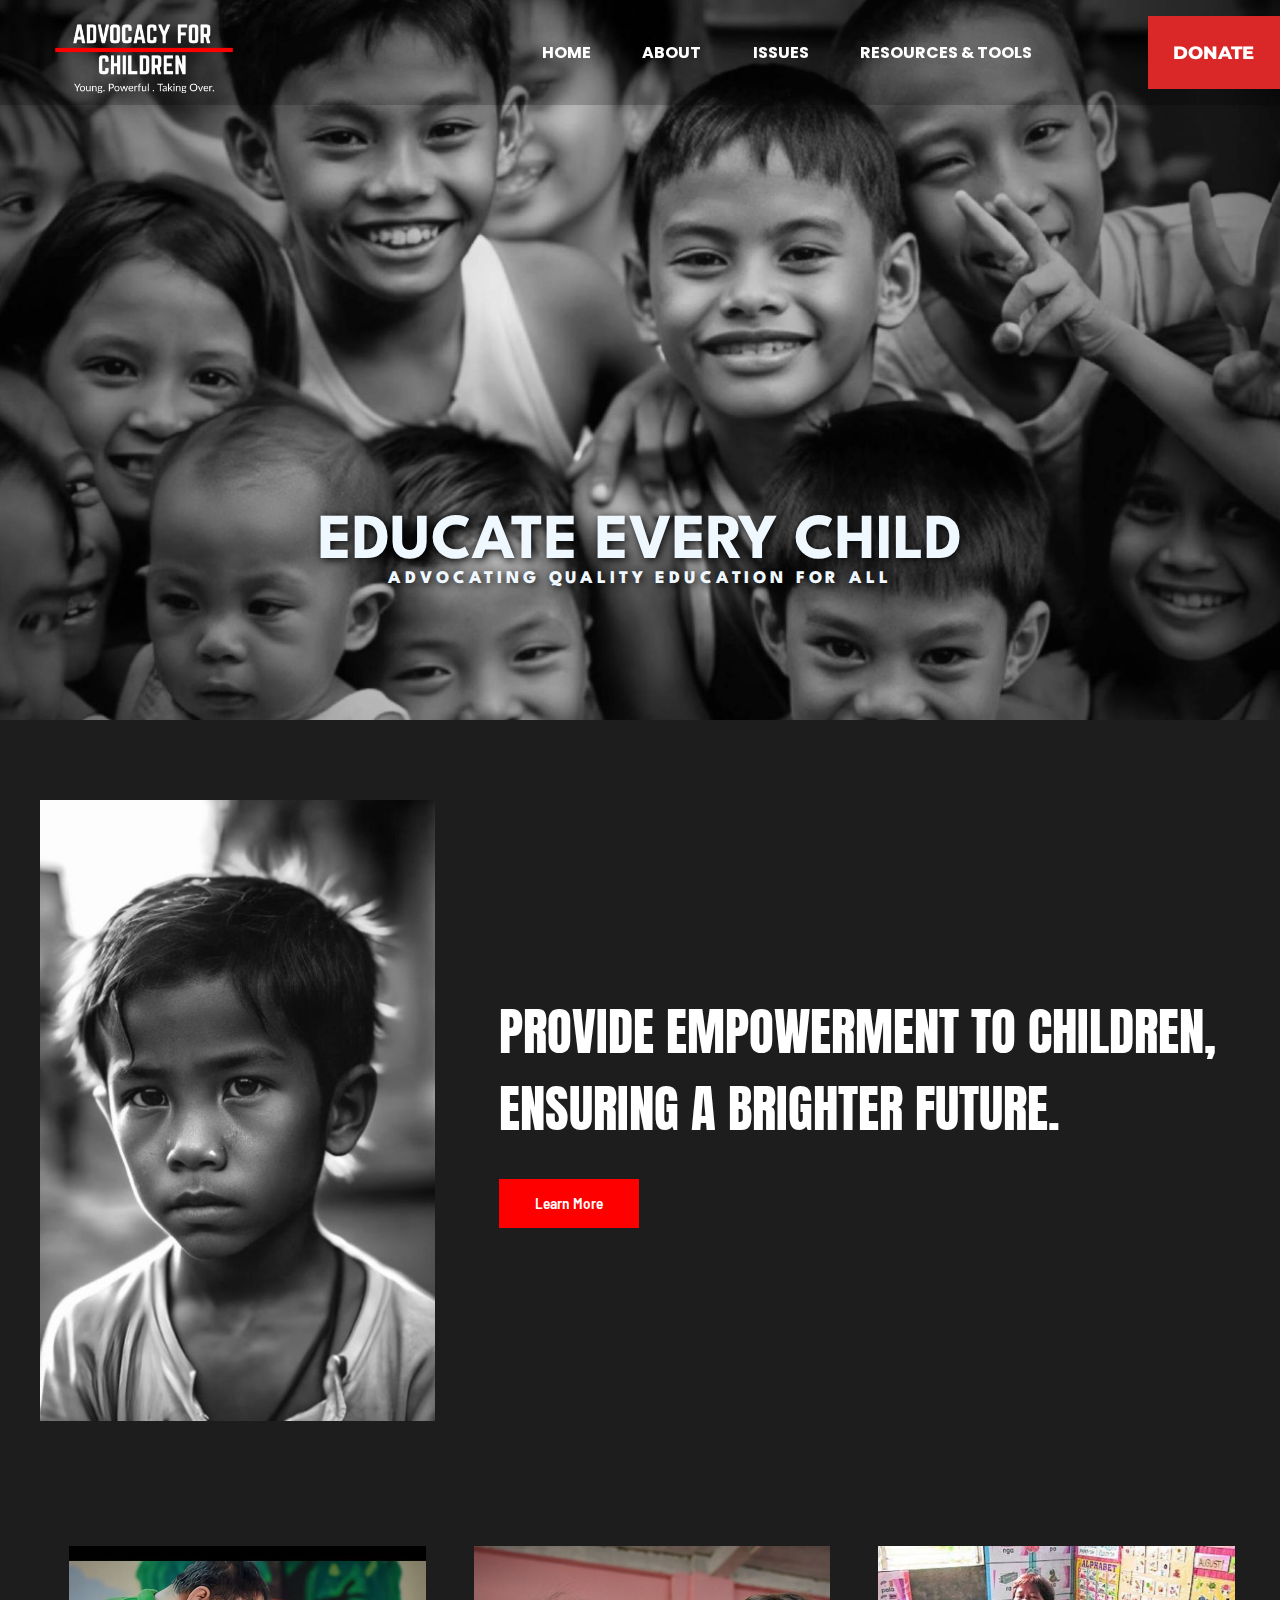
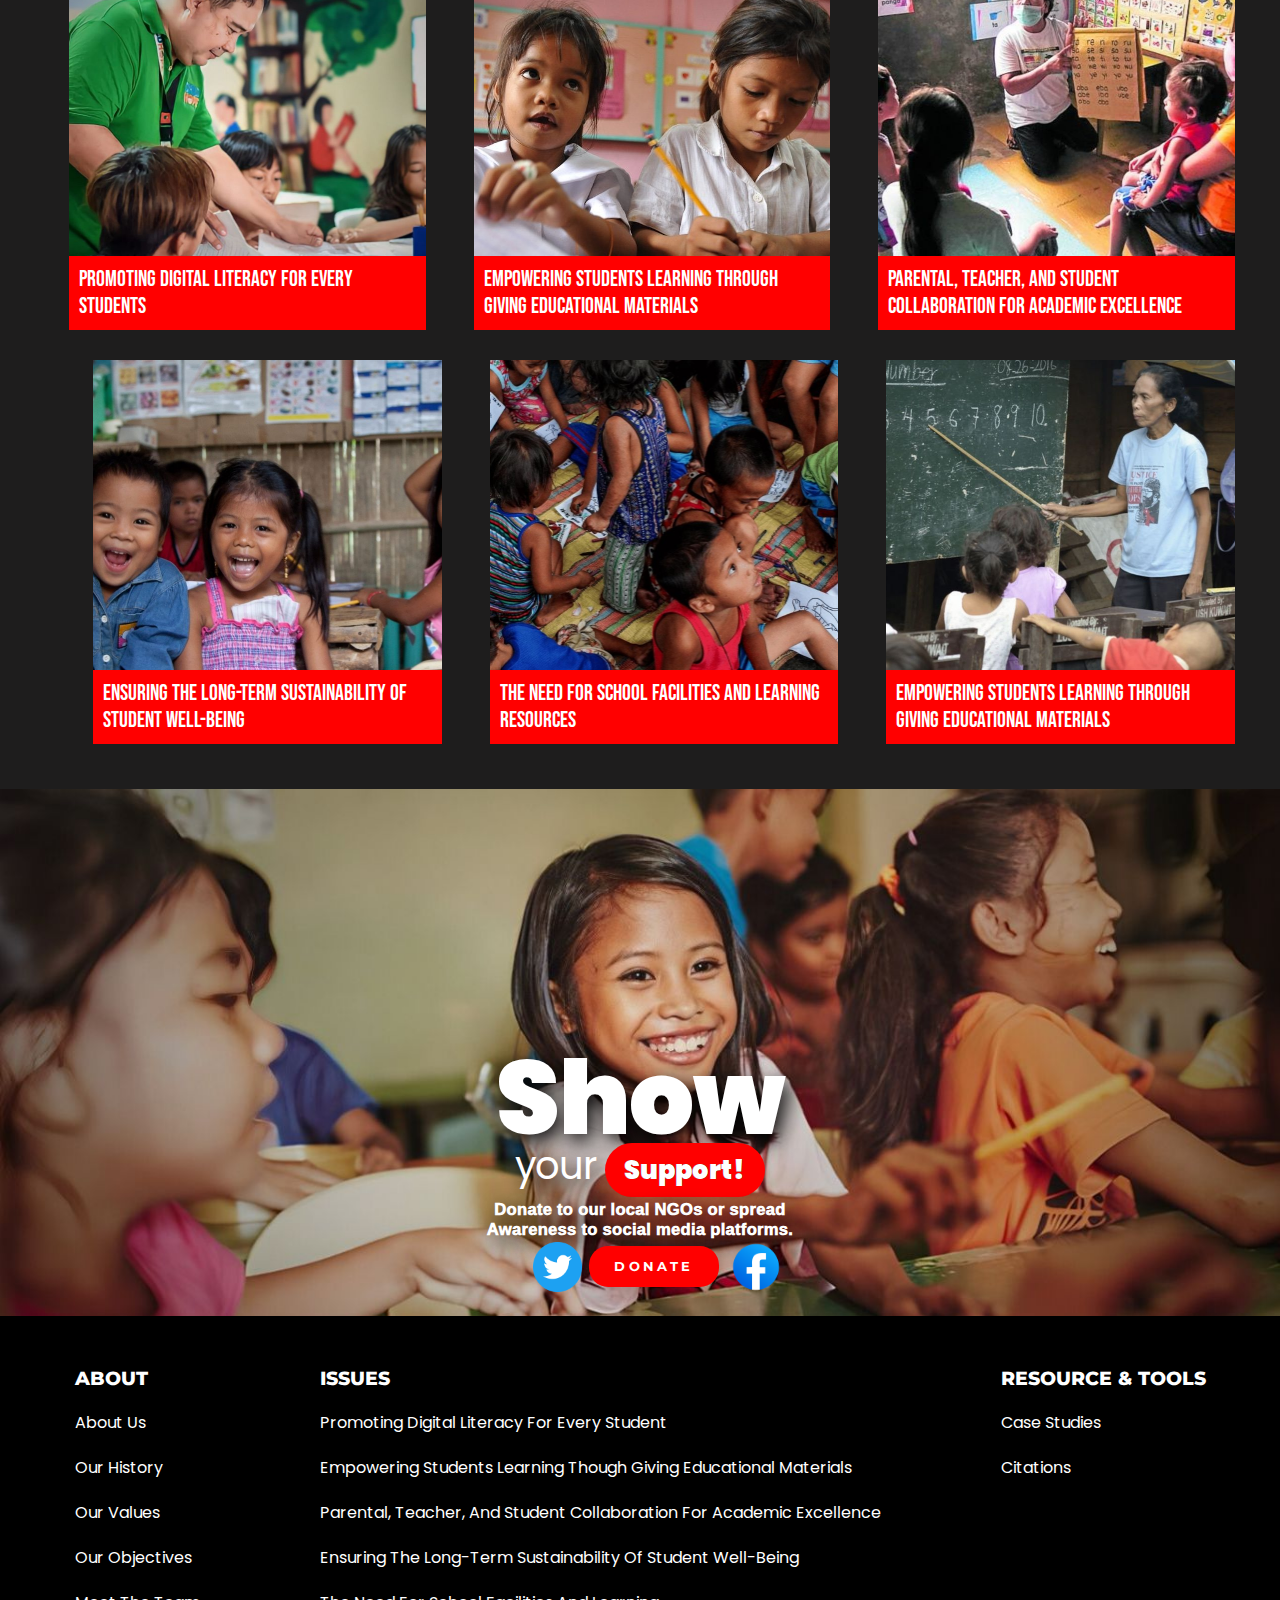
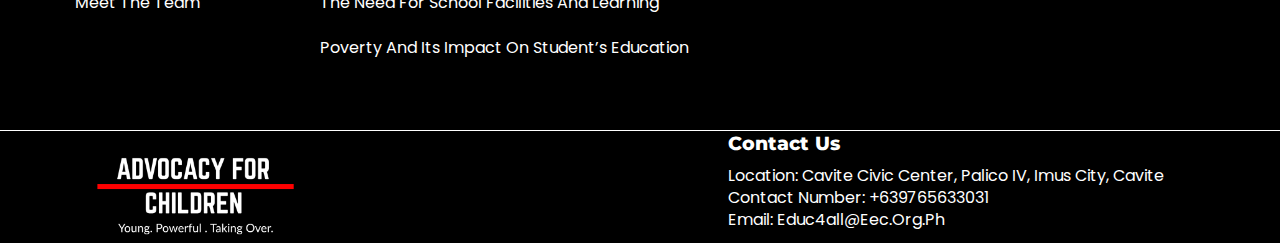
<file: index.html>
<!DOCTYPE html>
<html lang="en">
<head>
    <meta charset="UTF-8">
    <meta name="viewport" content="width=device-width, initial-scale=1.0">
    <link rel="stylesheet" href="stylesheet.css">
    <link rel="stylesheet" href="https://cdnjs.cloudflare.com/ajax/libs/font-awesome/6.5.1/css/all.min.css" integrity="sha512-DTOQO9RWCH3ppGqcWaEA1BIZOC6xxalwEsw9c2QQeAIftl+Vegovlnee1c9QX4TctnWMn13TZye+giMm8e2LwA==" crossorigin="anonymous" referrerpolicy="no-referrer" />
    <link rel="icon" type="image/x-icon" href="ECC.ico">
    <link href="https://fonts.cdnfonts.com/css/itc-avant-garde-pro-md" rel="stylesheet">
    <title>Advocacy</title>
</head>
<body>
    <header class="head">
        
        <nav>
            <a href="index.html">
                <img class = "logo" src="about/img1.png" alt = "logo">
            </a>
            <input type = "checkbox" id = "hamburger"/>
            <ul class = "menu">
                <li class = "home"><a href = "index.html">home</a>
                <li class = "about"><a href = "about.html">About</a>
                <ul class="submenu sub1">
                        <a href="about.html"><li>About Us</li></a>
                        <a href="about.html"><li>Our History</li></a>
                        <a href="about.html"><li>Our Values</li></a>
                        <a href="about.html"><li>Our Objectives</li></a>
                        <a href="about.html"><li>Meet the Team</li></a>
                 </ul>
                </li>
 
                <li class = "about"><a href = "issuecontainer.html">Issues</a>
                    <ul class="submenu sub1">
                        <a href="issue-1.html"><li>promoting digital literacy for every student</li></a>
                        <a href="issue-2.html"><li>Empowering students Learning though giving educational materials</li></a>
                        <a href="issue-3.html"><li>Parental, teacher, and student collaboration for academic excellence</li></a>
                        <a href="issue-4.html"><li>Ensuring The Long-Term Sustainability Of Student Well-Being</li></a>
                        <a href="issue-5.html"><li>The Need For School Facilities And Learning</li></a>
                        <a href="issue-6.html"><li>Poverty and Its Impact on Student’s Education</li></a>
                       </ul>
                </li>

                <li class = "about"><a href = "resources.html">Resources & Tools</a>
                    <ul class="submenu sub1">
                        <a href="resources.html"><li>Case Studies</li></a>
                        <a href="resources.html"><li>Citations</li></a>
                       </ul>
                </li>
            </ul>
            <a href="https://www.savethechildren.org.ph/"><button class="donate">Donate</button></a>
            
            <label class = "burger" for = "hamburger"><i class="fa-solid fa-bars"></i></label>
        </nav>

    </header>
    <main>
        <section class="firstpage">
            <div class="container">
                <img class = "img1" src="img2.jpg" alt = "header pic">
                <div class = "first-text text-center">Educate Every Child<br><span class = "second">Advocating Quality Education for All</span></div>
            </div>
        </section>
        <section class="secondpage">
                <div class="container">
                    <img class ="img2" src="img4.jpg" alt="second pic">
                    <div class="container2">
                    <h2>Provide empowerment to children, ensuring a brighter future.</h2>
                    <a class="learn" href="learnmore.html"><button class= "learn">Learn More</button></a>
                    </div>
                </div>
        </section>
        
        <section class="thirdpage">
            <div class="contain">
                <a href="issue-1.html">
                <div class="card">
                    <div class="card-image child-1"></div>
                    <div class="intro">
                        <a href="issue-1.html"><h3>Promoting Digital Literacy for Every Students</h3></a>
                    
                     </div>
                </div>
                </a>

                <a href="issue-2.html">
                 <div class="card">
                    <div class="card-image child-2"></div>
                    <div class="intro">
                    <a href="issue-2.html"><h3>Empowering Students Learning Through Giving Educational Materials </h3></a>
               
                    </div>
                </div>
                 </a>

                 <a href="issue-3.html">
                <div class="card">
                    <div class="card-image child-3"></div>
                    <div class="intro">
                        <a href="issue-3.html"><h3>Parental, Teacher, and Student Collaboration for Academic Excellence</h3></a>
                    </div>
                 </div>
                </a>
            </div> 
            <a href="issue-4.html">
            <div class="contain card2">
                <a href="issue-4.html">
                <div class="card">
                    <div class="card-image child-4"></div>
                    <div class="intro">
                        <a href=""><h3>
                            ENSURING THE LONG-TERM SUSTAINABILITY OF STUDENT WELL-BEING</h3></a>
                    
                     </div>
                </div>
                </a>

                <a href="issue-5.html">
                 <div class="card">
                    <div class="card-image child-5"></div>
                    <div class="intro">
                    <a href="issue-5.html"><h3>The Need for School Facilities and Learning Resources</h3></a>
               
                    </div>
                </div>
                 </a>

                <a href="issue-6.html">
                <div class="card">
                    <div class="card-image child-6"></div>
                    <div class="intro">
                        <a href=""><h3>Empowering Students Learning Through Giving Educational Materials </h3></a>
                    </div>
                 </div>
                </a>
            </div>  
        </section>

        <section class="fourthpage">
            <img src="img9.jpg" alt="fourth page pic" class="fourthpic">
            <div class = "container">
                
                <h1>Show <br><span class="your">your </span><span class="support">Support!</span><br>
                </h1>
                <h1 class="abdul">Donate to our local NGOs or spread<br> Awareness to social media platforms.</h1>
                <a href="https://www.savethechildren.org.ph/"><button class="donate1">donate</button></a>
                <a href="https://www.facebook.com"><img src="img10.png" alt="fb logo sa tabi" class="fblogo"></a>
                <a href="https://twitter.com"><img src="img11.png" alt="tw logo sa tabi" class="twlogo"></a>
            </div>
        </section>
        <section class="page"></section>
        <section class="page"></section>

    </main>
    <footer>
        <div class="containerF">
        
            <div class="sec">
                <a href="about.html"><h3>ABOUT</h3></a>
                <ul>
                    <a href="about.html"><li>About Us</li></a>
                    <a href="about.html"><li>Our History</li></a>
                    <a href="about.html"><li>Our Values</li></a>
                    <a href="about.html"><li>Our Objectives</li></a>
                    <a href="about.html"><li>Meet the Team</li></a>
                </ul>
            </div>
            <div class="sec">
                <a href="issuecontainer.html"><h3>ISSUES</h3></a>
                <ul>
                    <a href="issue-1.html"><li>promoting digital literacy for every student</li></a>
                    <a href="issue-2.html"><li>Empowering students Learning though giving educational materials</li></a>
                    <a href="issue-3.html"><li>Parental, teacher, and student collaboration for academic excellence</li></a>
                    <a href="issue-4.html"><li>Ensuring The Long-Term Sustainability Of Student Well-Being</li></a>
                    <a href="issue-5.html"><li>The Need For School Facilities And Learning</li></a>
                    <a href="issue-6.html"><li>Poverty and Its Impact on Student’s Education</li></a>
                </ul>
            </div>
            <div class="sec">
                <a href="resources.html"><h3>RESOURCE & TOOLS</h3></a>
                <ul>
                    <a href="resources.html"><li>Case Studies</li></a>
                    <a href="resources.html"><li>Citations</li></a>
                </ul>
            </div>
            
        </div>
        <div class="containers1">
            <img src="issue1/img1.png"> 
            <div class="sec">
                <h3><a href="facebook.com">Contact Us</a></h3>
                <ul>
                    <li a href="#">Location: Cavite Civic Center, Palico IV, Imus City, Cavite </li>
                    <li a href="#">Contact Number: +639765633031</li>
                    <li a href="#">Email: educ4all@eec.org.ph</li>
                </ul>
                <div class="icon">
                    <i class="fa-brands fa-facebook"></i>
                    <i class="fa-brands fa-facebook-messenger"></i>
                    <i class="fa-brands fa-instagram"></i>
                    <i class="fa-brands fa-x-twitter"></i>
                    </div>
            </div>
            
        </div>
        
    </footer>
</body>
</html>
</file>
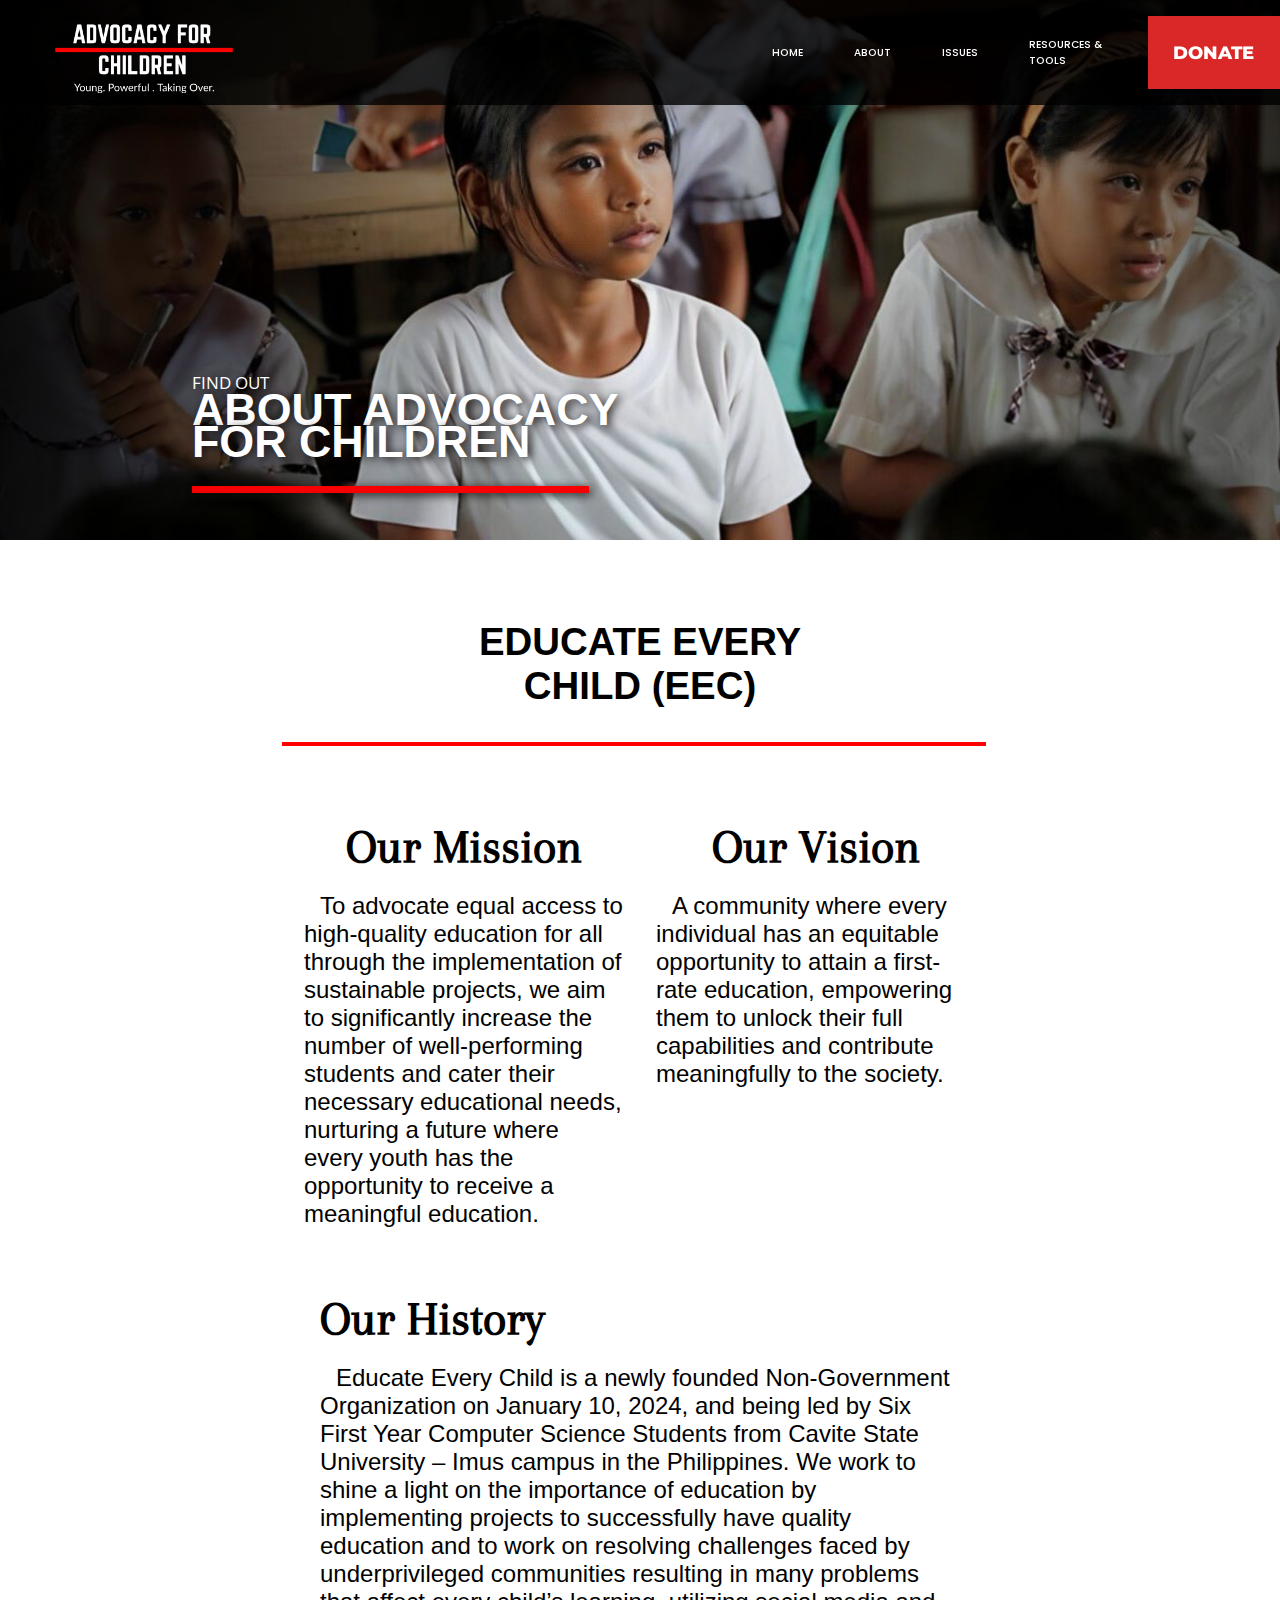
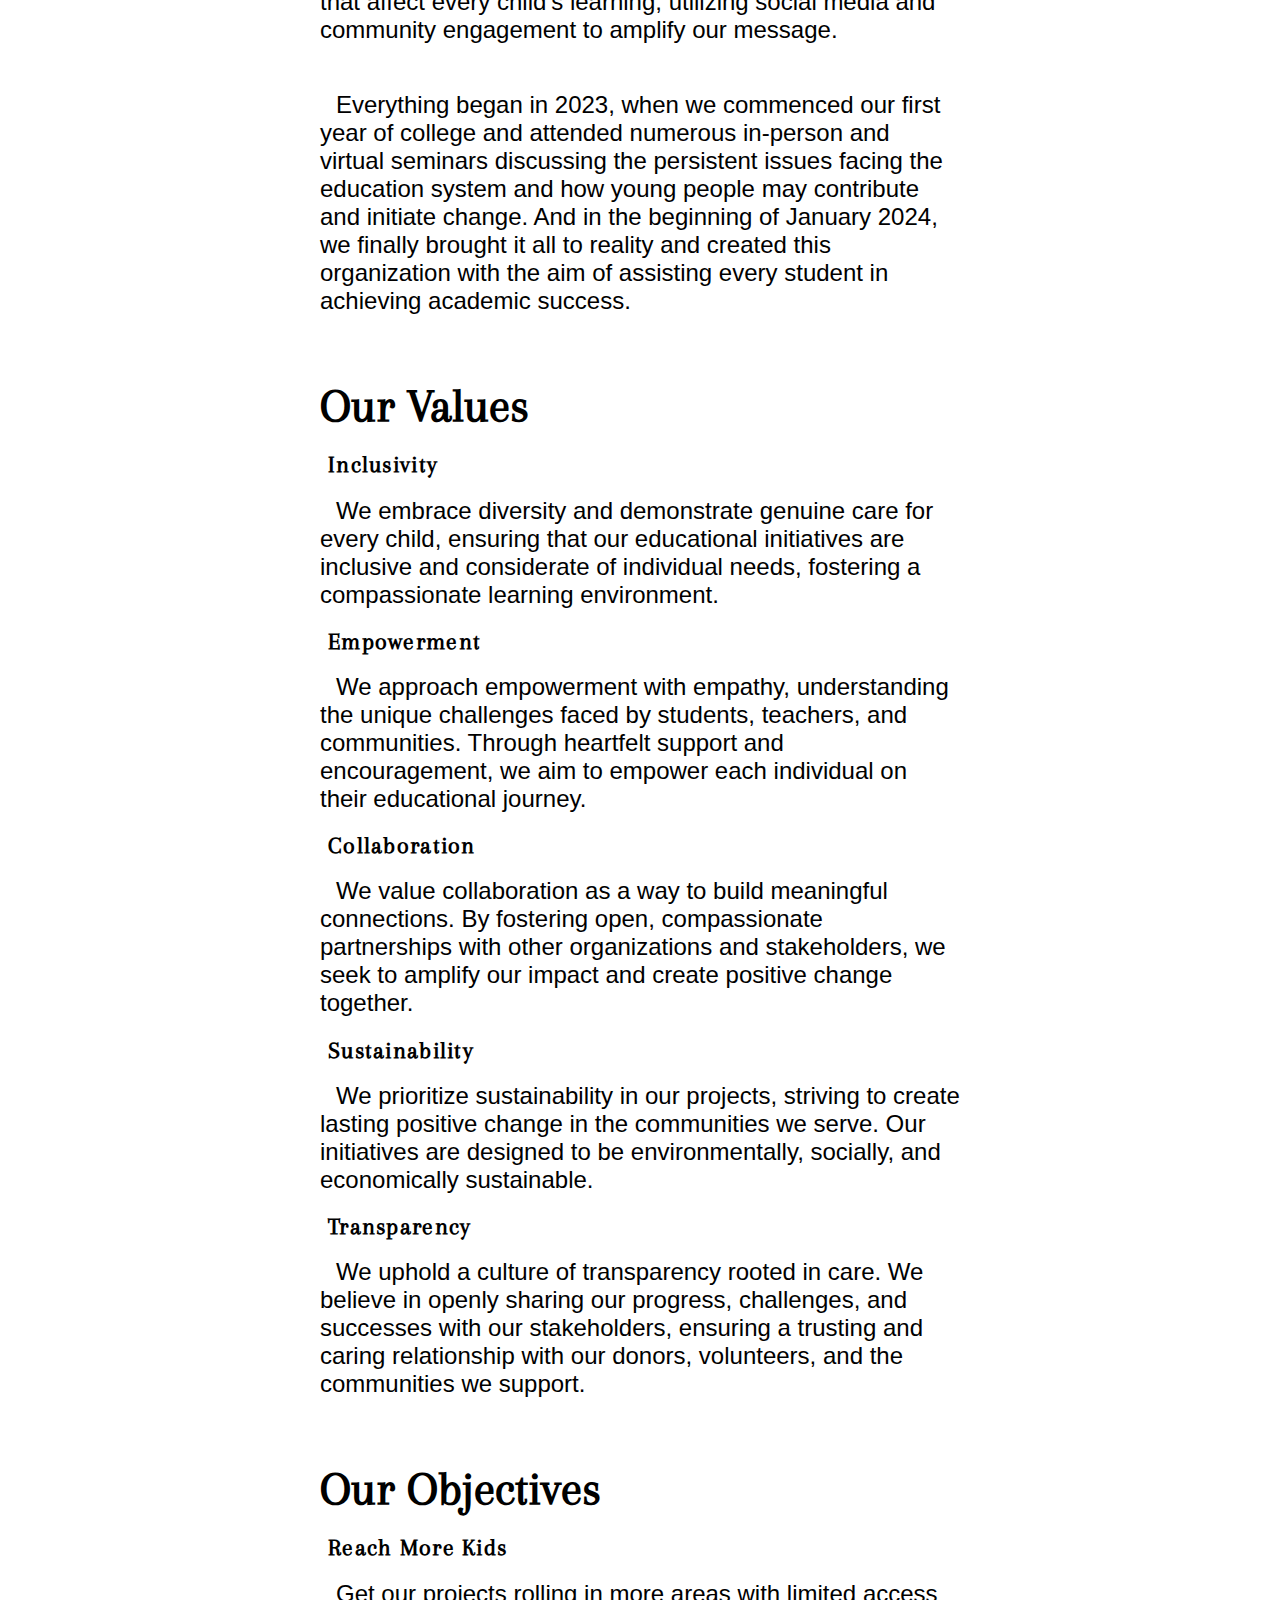
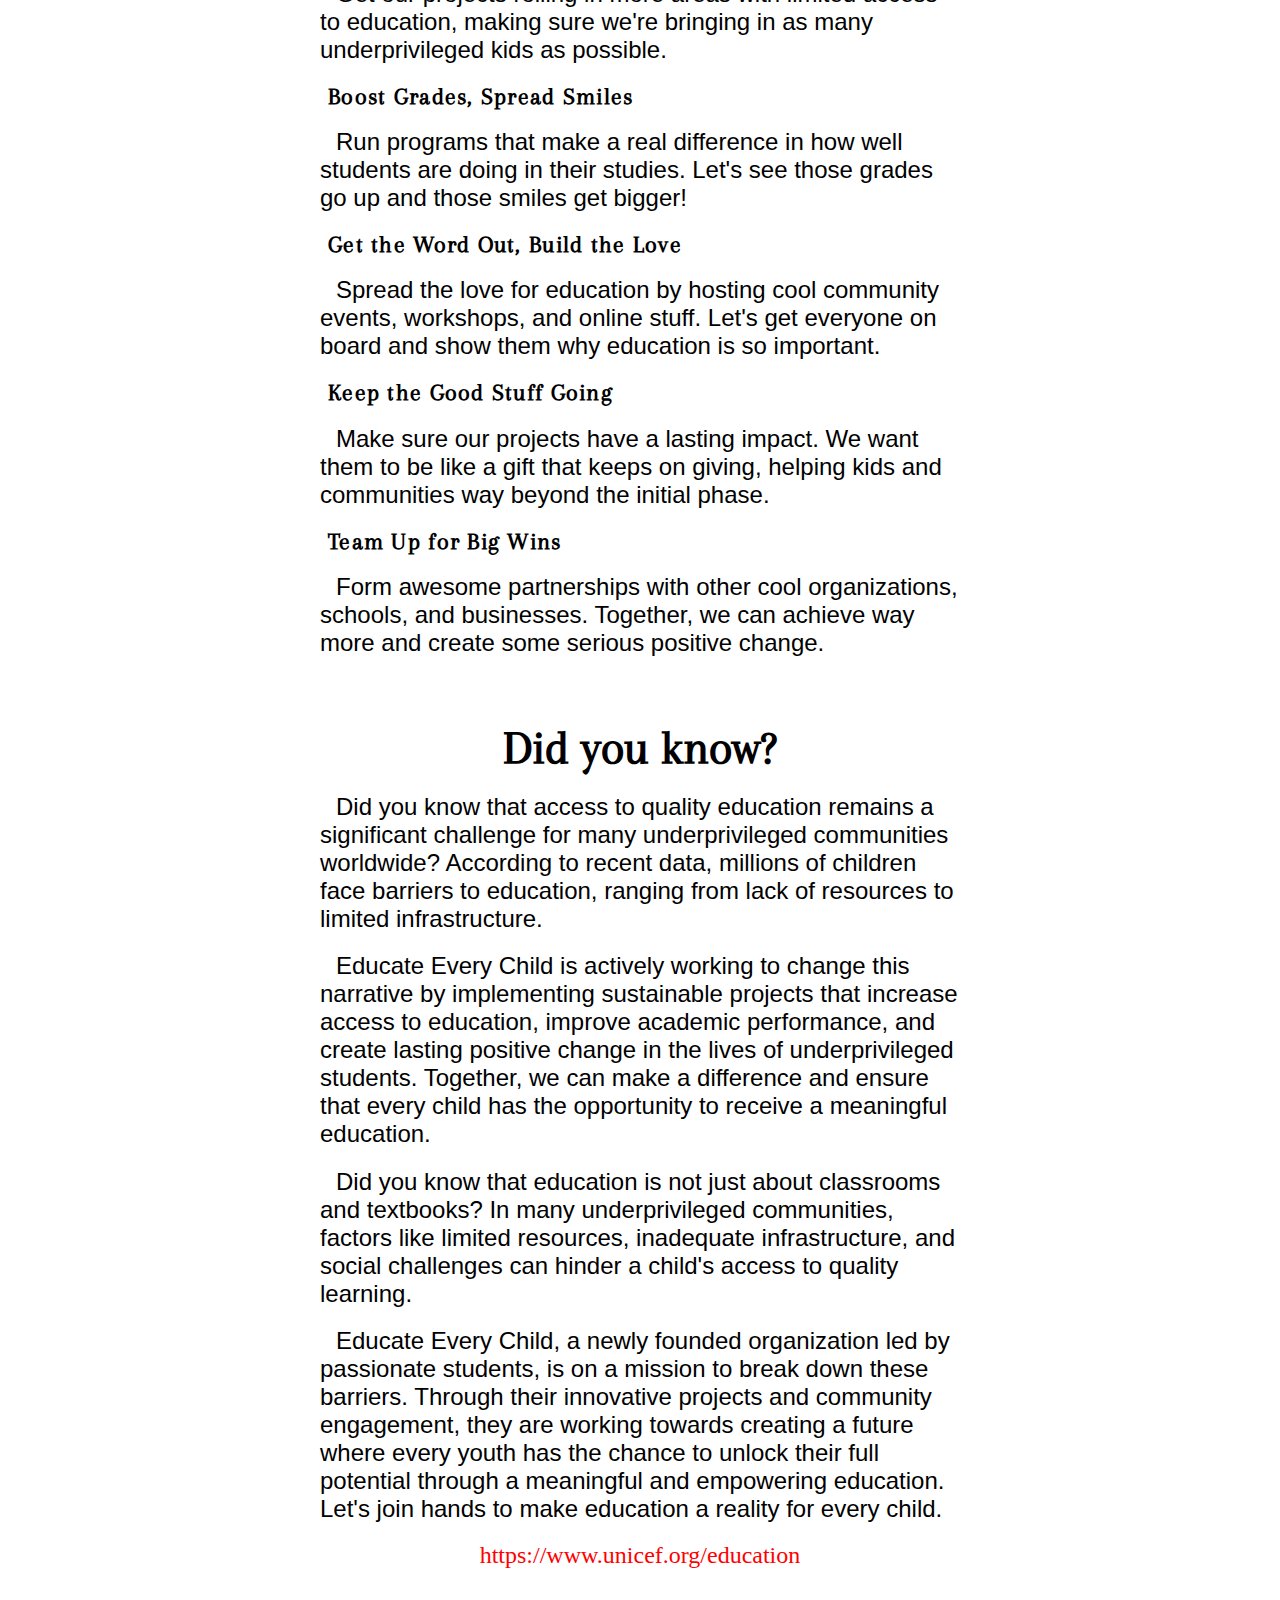
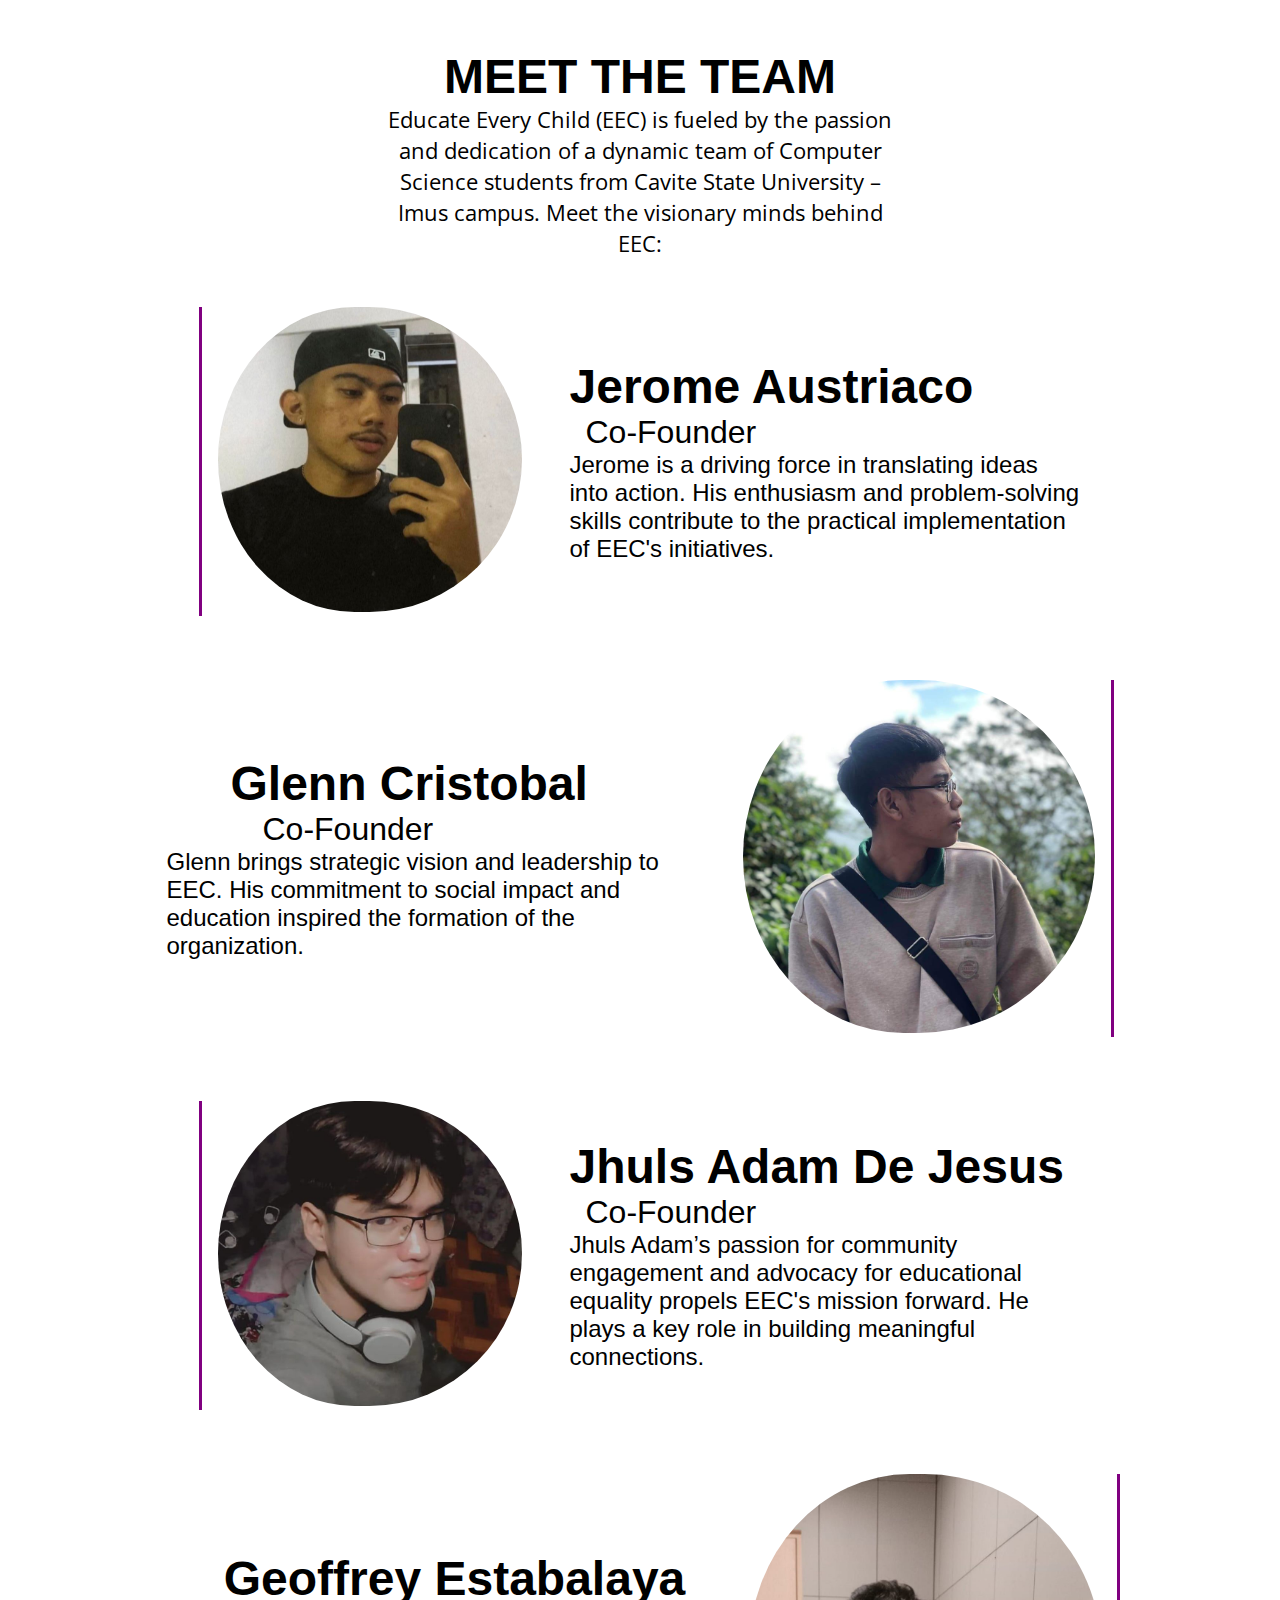
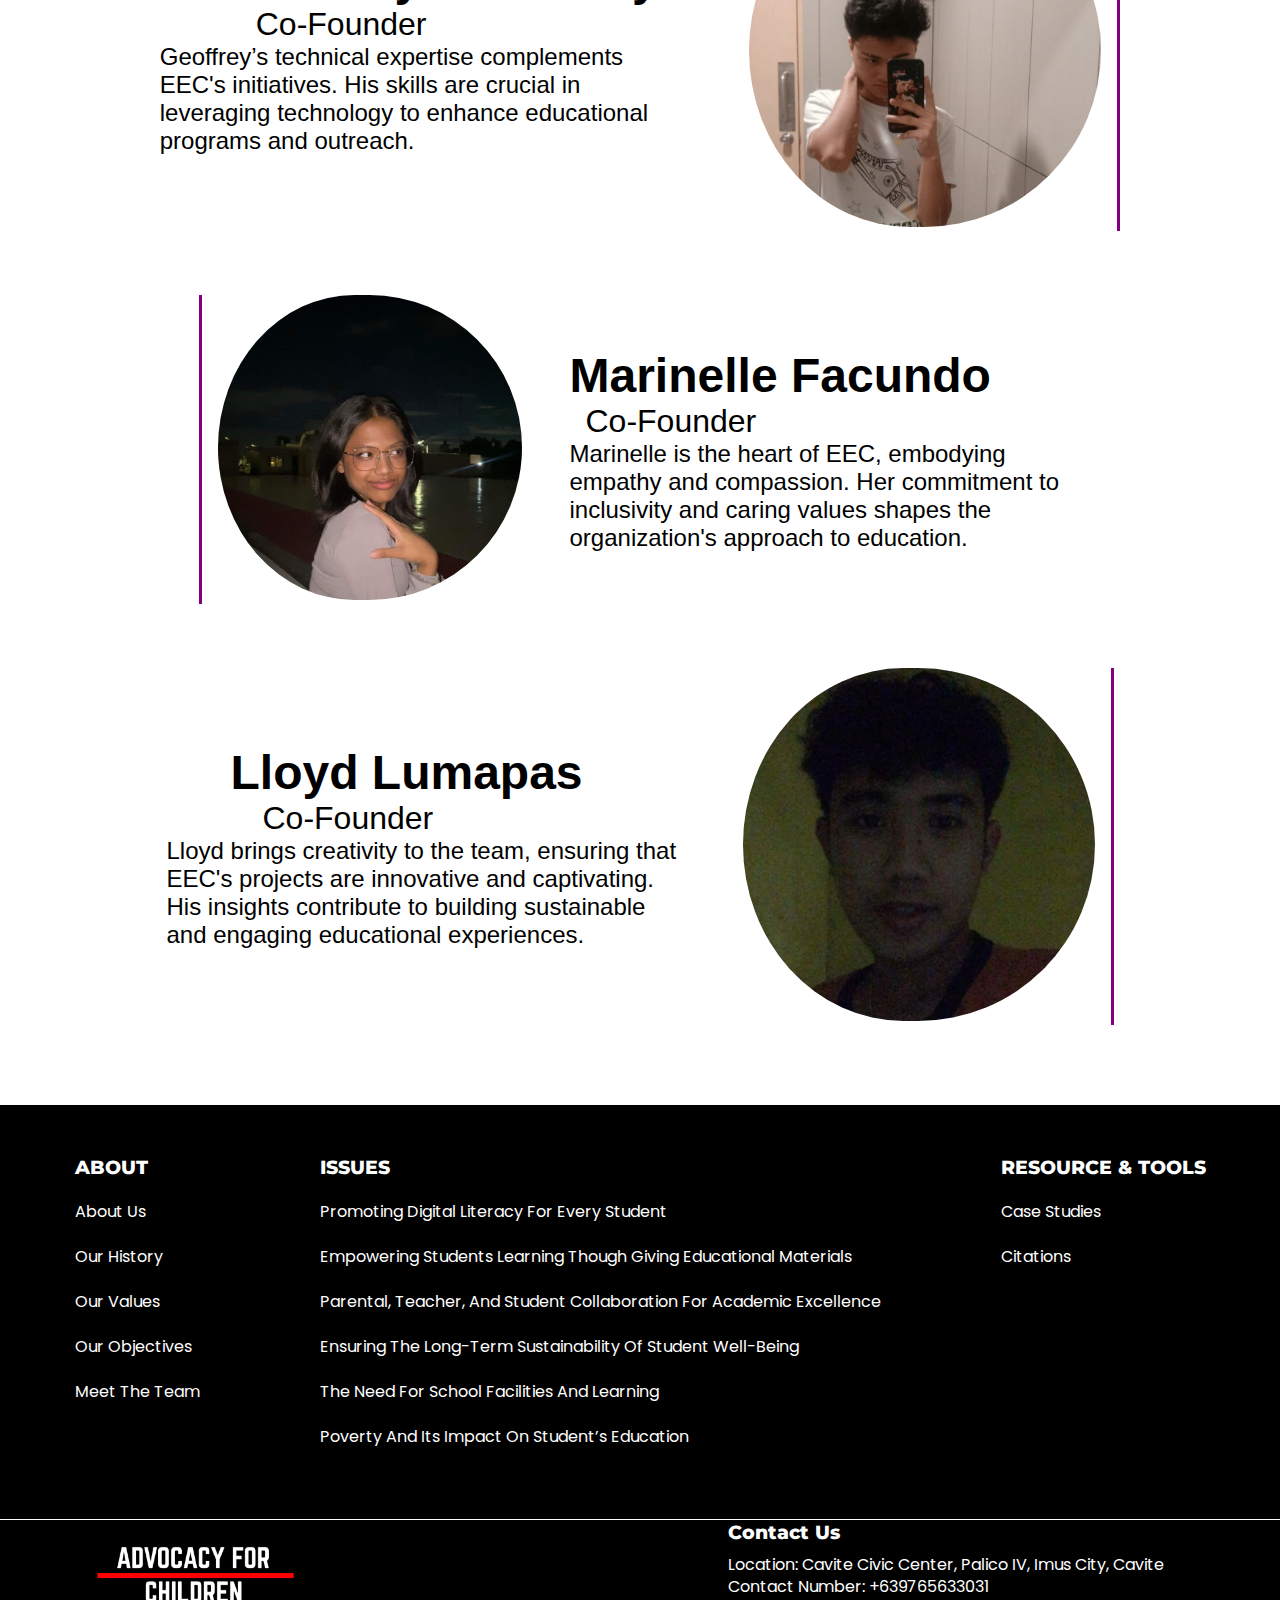
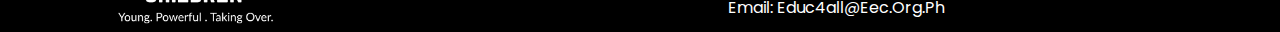
<file: about.html>
<!DOCTYPE html>
<html lang="en">
<head>
    <meta charset="UTF-8">
    <meta name="viewport" content="width=device-width, initial-scale=1.0">
    <title>About Us</title>
    <link rel="stylesheet" href="about.css">
    <link rel="stylesheet" href="https://cdnjs.cloudflare.com/ajax/libs/font-awesome/6.5.1/css/all.min.css" integrity="sha512-DTOQO9RWCH3ppGqcWaEA1BIZOC6xxalwEsw9c2QQeAIftl+Vegovlnee1c9QX4TctnWMn13TZye+giMm8e2LwA==" crossorigin="anonymous" referrerpolicy="no-referrer" />
    <link rel="icon" type="image/x-icon" href="ECC.ico">
</head>

<body>
    <header class="head">
        
        <nav>
            <a href="index.html">
                <img class = "logo" src="about/img1.png" alt = "logo">
            </a>
            <input type = "checkbox" id = "hamburger"/>
            <ul class = "menu">
                <li class = "home"><a href = "index.html">home</a>
                <li class = "about"><a href = "about.html">About</a>
                <ul class="submenu sub1">
                        <a href="about.html"><li>About Us</li></a>
                        <a href="about.html"><li>Our History</li></a>
                        <a href="about.html"><li>Our Values</li></a>
                        <a href="about.html"><li>Our Objectives</li></a>
                        <a href="about.html"><li>Meet the Team</li></a>
                 </ul>
                </li>
 
                <li class = "about"><a href = "issuecontainer.html">Issues</a>
                    <ul class="submenu sub1">
                        <a href="issue-1.html"><li>promoting digital literacy for every student</li></a>
                        <a href="issue-2.html"><li>Empowering students Learning though giving educational materials</li></a>
                        <a href="issue-3.html"><li>Parental, teacher, and student collaboration for academic excellence</li></a>
                        <a href="issue-4.html"><li>Ensuring The Long-Term Sustainability Of Student Well-Being</li></a>
                        <a href="issue-5.html"><li>The Need For School Facilities And Learning</li></a>
                        <a href="issue-6.html"><li>Poverty and Its Impact on Student’s Education</li></a>
                       </ul>
                </li>

                <li class = "about"><a href = "resources.html">Resources & Tools</a>
                    <ul class="submenu sub1">
                        <a href="resources.html"><li>Case Studies</li></a>
                        <a href="resources.html"><li>Citations</li></a>
                       </ul>
                </li>
            </ul>
            <a href="https://www.savethechildren.org.ph/"><button class="donate">Donate</button></a>
            
            <label class = "burger" for = "hamburger"><i class="fa-solid fa-bars"></i></label>
        </nav>

    </header>
<main>
    <section class="firstpage">
        <div class="container">
            <img src="about/img14.jpg" class="img14">
            <h2>Find out</h2>
            <h1>About Advocacy <span class="for">for Children</span></h1>
            <div class="rectangle"></div>
            <div class="gradient toleft"></div>
        </div>
    </section>
    <section class="secondpage">
        <div class="containers">
            <h3>Educate Every Child (EEC)</h3>
            <div class="rectangle1"></div>
            <div class="container junel">
            <div class="containerD 1">
                <h4>Our Mission</h4>
                <div class="text Mission">To advocate equal access to high-quality education for all through the implementation of sustainable projects, we aim to significantly increase the number of well-performing students and cater their necessary educational needs, nurturing a future where every youth has the opportunity to receive a meaningful education. 
                </div>
            </div>
            <div class="containerD 2">
                <h4>Our Vision</h4>
                <div class="text Vision">
                    A community where every individual has an equitable opportunity to attain a first-rate education, empowering them to unlock their full capabilities and contribute meaningfully to the society.                    
                </div>
            </div>
            </div>
            <div class="containerD 3">
                <h4>Our History</h4>
                <div class="text History">Educate Every Child is a newly founded Non-Government Organization on January 10, 2024, and being led by Six First Year Computer Science Students from Cavite State University – Imus campus in the Philippines.  
                    We work to shine a light on the importance of education by implementing projects to successfully have quality education and to work on resolving challenges faced by underprivileged communities resulting in many problems that affect every child’s learning, utilizing social media and community engagement to amplify our message. <br>
                     <span class="invi">a</span>
                </div>
                <div class="text History1">Everything began in 2023, when we commenced our first year of college and attended numerous in-person and virtual seminars discussing the persistent issues facing the education system and how young people may contribute and initiate change. And in the beginning of January 2024, we finally brought it all to reality and created this organization with the aim of assisting every student in achieving academic success. 
                </div>
            </div>
            <div class="containerD 4">
                <h4>Our Values</h4>
                
                <h5><i class="fa-solid fa-arrow-right arrow"></i> Inclusivity</h5></h5>
                <div class="text Mission">We embrace diversity and demonstrate genuine care for every child, ensuring that our educational initiatives are inclusive and considerate of individual needs, fostering a compassionate learning environment.
                </div>
                <h5><i class="fa-solid fa-arrow-right arrow"></i> Empowerment</h5></h5>
                <div class="text Mission">We approach empowerment with empathy, understanding the unique challenges faced by students, teachers, and communities. Through heartfelt support and encouragement, we aim to empower each individual on their educational journey.
                </div>
                <h5><i class="fa-solid fa-arrow-right arrow"></i> Collaboration</h5></h5>
                <div class="text Mission">We value collaboration as a way to build meaningful connections. By fostering open, compassionate partnerships with other organizations and stakeholders, we seek to amplify our impact and create positive change together.
                </div>
                <h5><i class="fa-solid fa-arrow-right arrow"></i> Sustainability</h5></h5>
                <div class="text Mission">We prioritize sustainability in our projects, striving to create lasting positive change in the communities we serve. Our initiatives are designed to be environmentally, socially, and economically sustainable.
                </div>
                <h5><i class="fa-solid fa-arrow-right arrow"></i> Transparency</h5></h5>
                <div class="text Mission">We uphold a culture of transparency rooted in care. We believe in openly sharing our progress, challenges, and successes with our stakeholders, ensuring a trusting and caring relationship with our donors, volunteers, and the communities we support.
                </div>
            </div>
            <div class="containerD 5">
                <h4>Our Objectives</h4>
                
                <h5><i class="fa-solid fa-arrow-right arrow"></i> Reach More Kids</h5></h5>
                <div class="text Mission">Get our projects rolling in more areas with limited access to education, making sure we're bringing in as many underprivileged kids as possible.
                </div>
                <h5><i class="fa-solid fa-arrow-right arrow"></i> Boost Grades, Spread Smiles</h5></h5>
                <div class="text Mission">Run programs that make a real difference in how well students are doing in their studies. Let's see those grades go up and those smiles get bigger!
                </div>
                <h5><i class="fa-solid fa-arrow-right arrow"></i> Get the Word Out, Build the Love</h5></h5>
                <div class="text Mission">Spread the love for education by hosting cool community events, workshops, and online stuff. Let's get everyone on board and show them why education is so important.
                </div>
                <h5><i class="fa-solid fa-arrow-right arrow"></i> Keep the Good Stuff Going</h5></h5>
                <div class="text Mission">Make sure our projects have a lasting impact. We want them to be like a gift that keeps on giving, helping kids and communities way beyond the initial phase.
                </div>
                <h5><i class="fa-solid fa-arrow-right arrow"></i> Team Up for Big Wins</h5></h5>
                <div class="text Mission">Form awesome partnerships with other cool organizations, schools, and businesses. Together, we can achieve way more and create some serious positive change.
                </div>
            </div>
            <div class="containerD 6">
                <h4 class="six">Did you know?</h4>
                <div class="text History">Did you know that access to quality education remains a significant challenge for many underprivileged communities worldwide? According to recent data, millions of children face barriers to education, ranging from lack of resources to limited infrastructure.
                </div>
                <div class="text History1">
                    Educate Every Child is actively working to change this narrative by implementing sustainable projects that increase access to education, improve academic performance, and create lasting positive change in the lives of underprivileged students. Together, we can make a difference and ensure that every child has the opportunity to receive a meaningful education.
                </div>
                <div class="text History1">
                    Did you know that education is not just about classrooms and textbooks? In many underprivileged communities, factors like limited resources, inadequate infrastructure, and social challenges can hinder a child's access to quality learning.                   
                </div>
                <div class="text History1">
                    Educate Every Child, a newly founded organization led by passionate students, is on a mission to break down these barriers. Through their innovative projects and community engagement, they are working towards creating a future where every youth has the chance to unlock their full potential through a meaningful and empowering education. Let's join hands to make education a reality for every child.

                </div>
                <a href="https://www.unicef.org/education">https://www.unicef.org/education </a>
            </div>

        </div>
    </section>
    <section class="thirdpage">
        <div class="container">
            <div class="containerP 1">
                <h4>Meet the Team</h4>
                <div class="text Mission">Educate Every Child (EEC) is fueled by the passion and dedication of a dynamic team of Computer Science students from Cavite State University – Imus campus. Meet the visionary minds behind EEC:
                </div>
            </div>
        </div>
        <div class="containersKO">
            <div class="containerPics">
                <div class="imgCircle"><img class = "taas" src="about/img24.jpg"></div>
                <div class="containerText">
                    <h3>Jerome Austriaco</h3>
                    <h5>Co-Founder</h5>
                    <div class="text1">Jerome is a driving force in translating ideas into action. His enthusiasm and problem-solving skills contribute to the practical implementation of EEC's initiatives.</div>
                </div>
            </div>
            <div class="containerPics containerSecond">
                <div class="imgCircle"><img src="about/img21.jpg" class="rightSide"></div>
                <div class="containerText">
                    <h3>Glenn Cristobal</h3>
                    <h5>Co-Founder</h5>
                    <div class="text1">Glenn brings strategic vision and leadership to EEC. His commitment to social impact and education inspired the formation of the organization.
                    </div>
                </div>
            </div>
            <div class="containerPics">
                <div class="imgCircle"><img class = "taas" src="about/img25.jpg"></div>
                <div class="containerText">
                    <h3>Jhuls Adam De Jesus</h3>
                    <h5>Co-Founder</h5>
                    <div class="text1">Jhuls Adam’s passion for community engagement and advocacy for educational equality propels EEC's mission forward. He plays a key role in building meaningful connections.
                    </div>
                </div>
            </div>
            <div class="containerPics containerSecond">
                <div class="imgCircle"><img src="about/img26.jpg" class="rightSide"></div>
                <div class="containerText">
                    <h3>Geoffrey Estabalaya</h3>
                    <h5>Co-Founder</h5>
                    <div class="text1">Geoffrey’s technical expertise complements EEC's initiatives. His skills are crucial in leveraging technology to enhance educational programs and outreach.
                    </div>
                </div>
            </div>
            <div class="containerPics">
                <div class="imgCircle"><img class = "taas" src="about/img27.jpg"></div>
                <div class="containerText">
                    <h3>Marinelle Facundo</h3>
                    <h5>Co-Founder</h5>
                    <div class="text1">Marinelle is the heart of EEC, embodying empathy and compassion. Her commitment to inclusivity and caring values shapes the organization's approach to education.
                    </div>
                </div>
            </div>
            <div class="containerPics containerSecond">
                <div class="imgCircle"><img src="about/img28.jpg" class="rightSide"></div>
                <div class="containerText">
                    <h3>Lloyd Lumapas</h3>
                    <h5>Co-Founder</h5>
                    <div class="text1">Lloyd brings creativity to the team, ensuring that EEC's projects are innovative and captivating. His insights contribute to building sustainable and engaging educational experiences.
                    </div>
                </div>
            </div>
        </div>
    </section>
    <section></section>
</main>
<footer>
    <div class="containerF">
        
        <div class="sec">
            <a href="about.html"><h3>ABOUT</h3></a>
            <ul>
                <a href="about.html"><li>About Us</li></a>
                <a href="about.html"><li>Our History</li></a>
                <a href="about.html"><li>Our Values</li></a>
                <a href="about.html"><li>Our Objectives</li></a>
                <a href="about.html"><li>Meet the Team</li></a>
            </ul>
        </div>
        <div class="sec">
            <a href="issuecontainer.html"><h3>ISSUES</h3></a>
            <ul>
                <a href="issue-1.html"><li>promoting digital literacy for every student</li></a>
                <a href="issue-2.html"><li>Empowering students Learning though giving educational materials</li></a>
                <a href="issue-3.html"><li>Parental, teacher, and student collaboration for academic excellence</li></a>
                <a href="issue-4.html"><li>Ensuring The Long-Term Sustainability Of Student Well-Being</li></a>
                <a href="issue-5.html"><li>The Need For School Facilities And Learning</li></a>
                <a href="issue-6.html"><li>Poverty and Its Impact on Student’s Education</li></a>
            </ul>
        </div>
        <div class="sec">
            <a href="resources.html"><h3>RESOURCE & TOOLS</h3></a>
            <ul>
                <a href="resources.html"><li>Case Studies</li></a>
                <a href="resources.html"><li>Citations</li></a>
            </ul>
        </div>
        
    </div>
    <div class="containers1">
        <img src="about/img1.png"> 
        <div class="sec">
            <h3><a href="facebook.com">Contact Us</a></h3>
            <ul>
                <li a href="#">Location: Cavite Civic Center, Palico IV, Imus City, Cavite </li>
                <li a href="#">Contact Number: +639765633031</li>
                <li a href="#">Email: educ4all@eec.org.ph</li>
            </ul>
            <div class="icon">
                <i class="fa-brands fa-facebook"></i>
                <i class="fa-brands fa-facebook-messenger"></i>
                <i class="fa-brands fa-instagram"></i>
                <i class="fa-brands fa-x-twitter"></i>
                </div>
        </div>
        
    </div>
    
</footer>
</body>
</html>
</file>
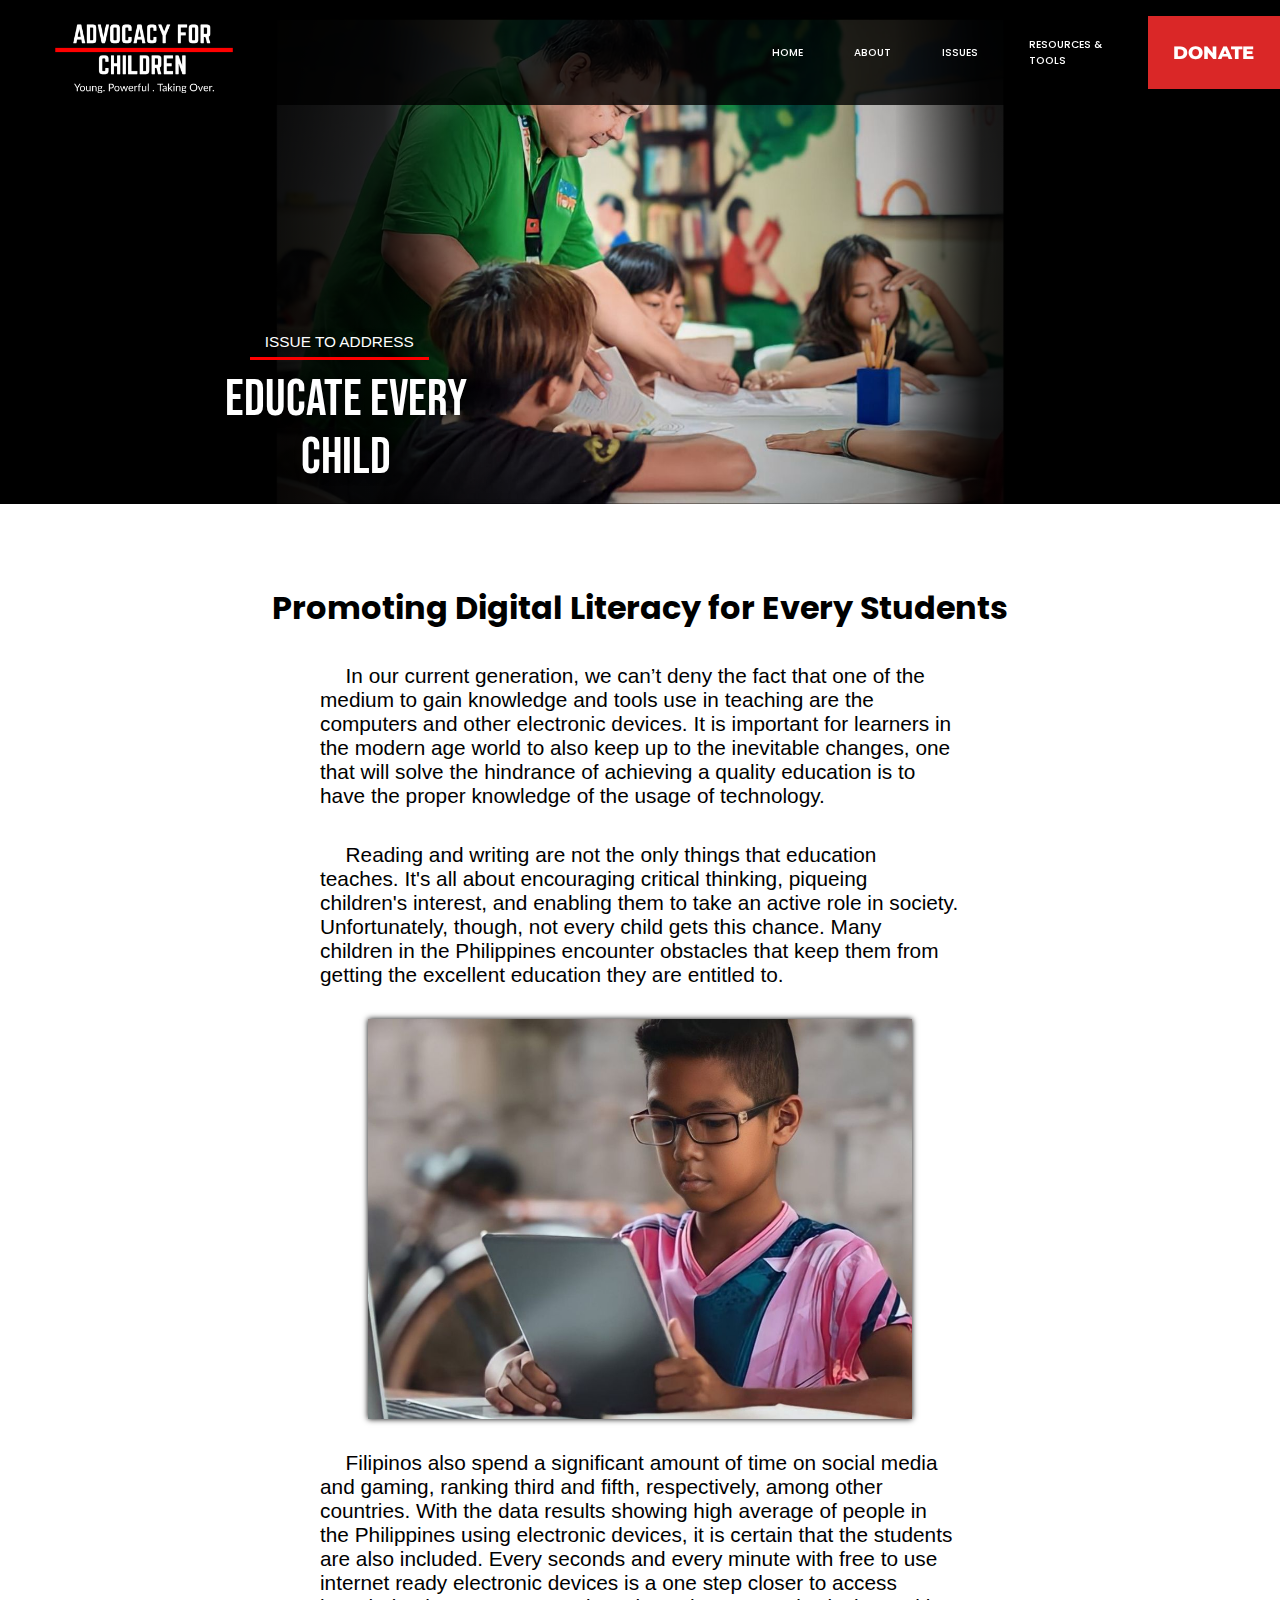
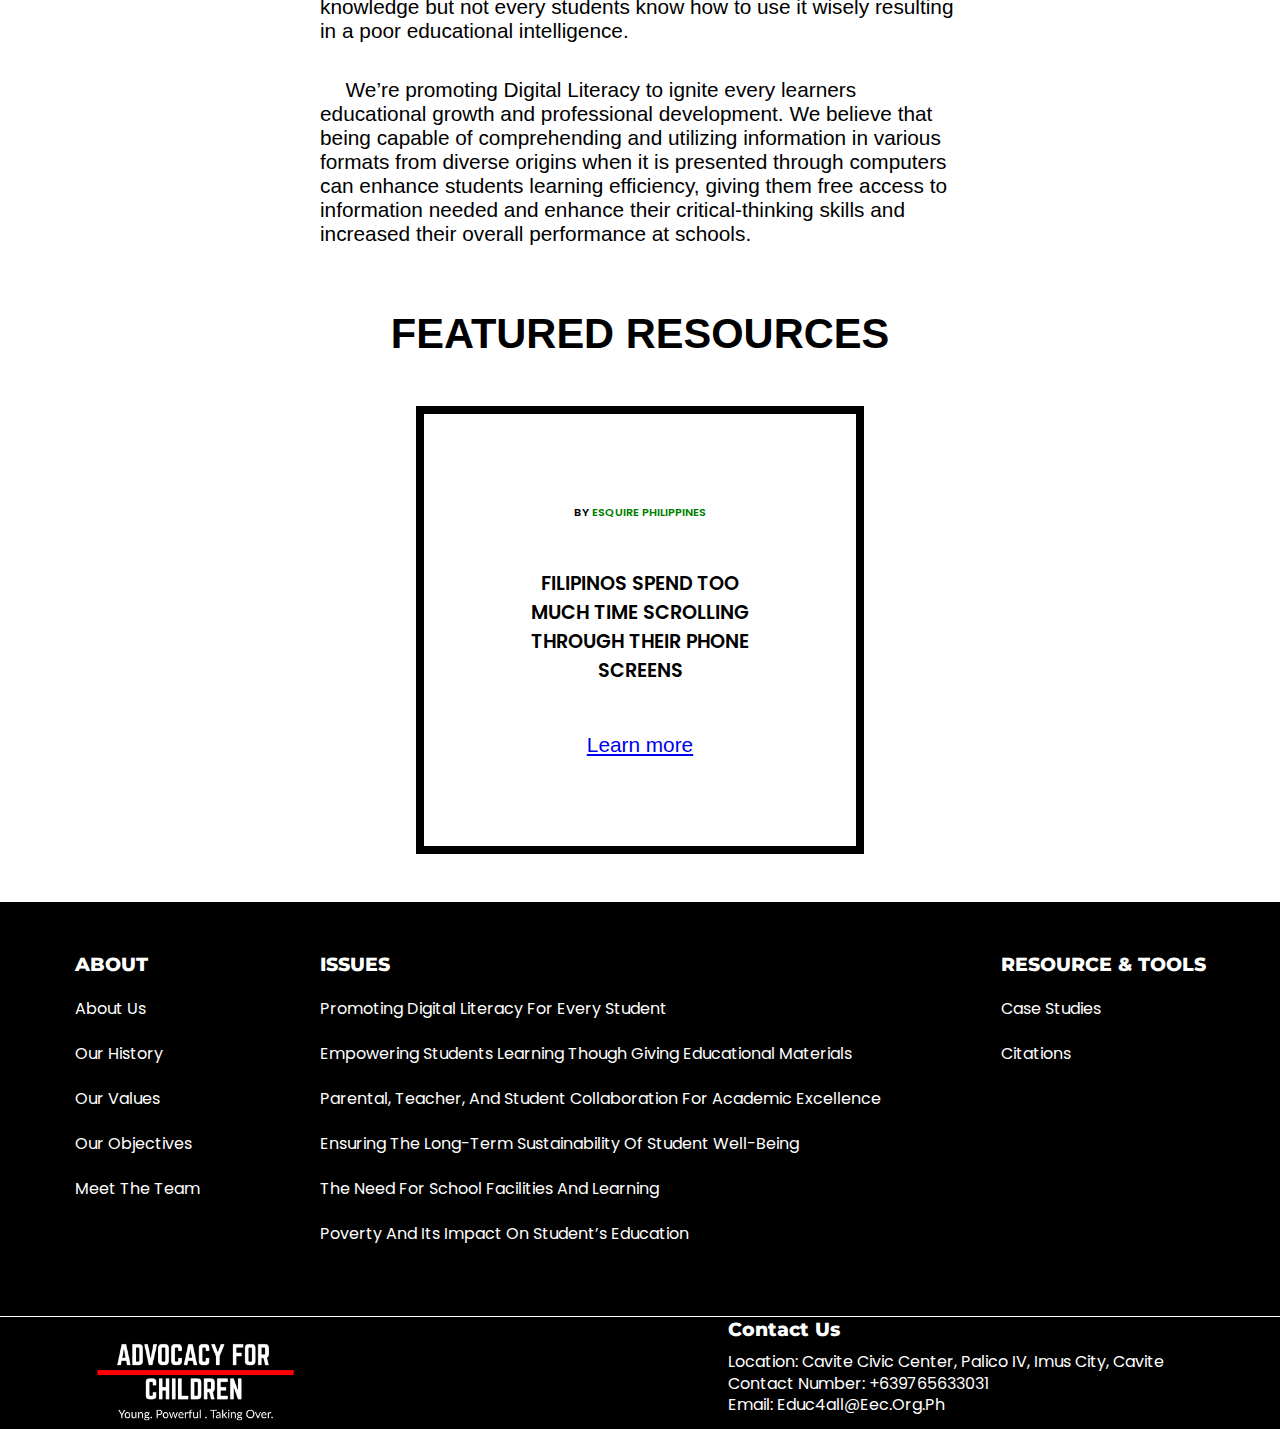
<file: issue-1.html>
<!DOCTYPE html>
<html lang="en">
<head>
    <meta charset="UTF-8">
    <meta name="viewport" content="width=device-width, initial-scale=1.0">
    <title>Promoting Digital Literacy for Every Students</title>
    <link rel="stylesheet" href="issue-1.css">
    <link rel="stylesheet" href="https://cdnjs.cloudflare.com/ajax/libs/font-awesome/6.5.1/css/all.min.css" integrity="sha512-DTOQO9RWCH3ppGqcWaEA1BIZOC6xxalwEsw9c2QQeAIftl+Vegovlnee1c9QX4TctnWMn13TZye+giMm8e2LwA==" crossorigin="anonymous" referrerpolicy="no-referrer" />
    <link rel="icon" type="image/x-icon" href="ECC.ico">
</head>

<body>
    <header class="head">
        
        <nav>
            <a href="index.html">
                <img class = "logo" src="about/img1.png" alt = "logo">
            </a>
            <input type = "checkbox" id = "hamburger"/>
            <ul class = "menu">
                <li class = "home"><a href = "index.html">home</a>
                <li class = "about"><a href = "about.html">About</a>
                <ul class="submenu sub1">
                        <a href="about.html"><li>About Us</li></a>
                        <a href="about.html"><li>Our History</li></a>
                        <a href="about.html"><li>Our Values</li></a>
                        <a href="about.html"><li>Our Objectives</li></a>
                        <a href="about.html"><li>Meet the Team</li></a>
                 </ul>
                </li>
 
                <li class = "about"><a href = "issuecontainer.html">Issues</a>
                    <ul class="submenu sub1">
                        <a href="issue-1.html"><li>promoting digital literacy for every student</li></a>
                        <a href="issue-2.html"><li>Empowering students Learning though giving educational materials</li></a>
                        <a href="issue-3.html"><li>Parental, teacher, and student collaboration for academic excellence</li></a>
                        <a href="issue-4.html"><li>Ensuring The Long-Term Sustainability Of Student Well-Being</li></a>
                        <a href="issue-5.html"><li>The Need For School Facilities And Learning</li></a>
                        <a href="issue-6.html"><li>Poverty and Its Impact on Student’s Education</li></a>
                       </ul>
                </li>

                <li class = "about"><a href = "resources.html">Resources & Tools</a>
                    <ul class="submenu sub1">
                        <a href="resources.html"><li>Case Studies</li></a>
                        <a href="resources.html"><li>Citations</li></a>
                       </ul>
                </li>
            </ul>
            <a href="https://www.savethechildren.org.ph/"><button class="donate">Donate</button></a>
            
            <label class = "burger" for = "hamburger"><i class="fa-solid fa-bars"></i></label>
        </nav>

    </header>
<main>
    <section class="firstpage"> 
        <div class="container">
            <div class="shadow kaliwa"></div>
            <div class="shadow kanan"></div>
            <img src="issue-1/img.jpg">
            <h2>Issue to Address</h2>
            <h1>EDUCATE EVERY CHILD</h1>
        </div>
    </section>

    <section class="secondpage">
        <div class="container second">
            <h1>Promoting Digital Literacy for Every Students </h1>
            <div class="containerText text1">
                <div class="text">In our current generation, we can’t deny the fact that one of the medium to gain knowledge and tools use in teaching are the computers and other electronic devices. It is important for learners in the modern age world to also keep up to the inevitable changes, one that will solve the hindrance of achieving a quality education is to have the proper knowledge of the usage of technology. 
                </div>
                <div class="text">Reading and writing are not the only things that education teaches. It's all about encouraging critical thinking, piqueing children's interest, and enabling them to take an active role in society. Unfortunately, though, not every child gets this chance. Many children in the Philippines encounter obstacles that keep them from getting the excellent education they are entitled to.</div>
            </div>
            
          
            <a href="https://www.savethechildren.org.ph/">
                <div class="card">
                    <div class="cardText">Support us by donating</div>
                 </div> 
            </a>

            <div class="containerText text2">
                <div class="text">Filipinos also spend a significant amount of time on social media and gaming, ranking third and fifth, respectively, among other countries.  With the data results showing high average of people in the Philippines using electronic devices, it is certain that the students are also included. Every seconds and every minute with free to use internet ready electronic devices is a one step closer to access knowledge but not every students know how to use it wisely resulting in a poor educational intelligence.                     
                </div>
                <div class="text">We’re promoting Digital Literacy to ignite every learners educational growth and professional development. We believe that being capable of comprehending and utilizing information in various formats from diverse origins when it is presented through computers can enhance students learning efficiency, giving them free access to information needed and enhance their critical-thinking skills and increased their overall performance at schools. 
                </div>
            </div>
        </div>
    </section>
    <secion class="thirdpage">
        <div class="containers">
            <h1>Featured Resources</h1>
            <div class="cardContainer">
                <div class="card">
                    <div class="by">By <span class="toptext">ESQUIRE PHILIPPINES</span></div>
                    <div class="text">Filipinos Spend Too Much Time Scrolling Through Their Phone Screens
                    </div>
                    <a href="https://www.esquiremag.ph/culture/lifestyle/electronics-hub-data-filipino-screen-time-study-a00203-20230522 "><i class="fa-solid fa-greater-than"></i> Learn more</a>
                </div>
            </div>
        </div>

    </secion>
</main>
<footer>
    <div class="containerF">
        
        <div class="sec">
            <a href="about.html"><h3>ABOUT</h3></a>
            <ul>
                <a href="about.html"><li>About Us</li></a>
                <a href="about.html"><li>Our History</li></a>
                <a href="about.html"><li>Our Values</li></a>
                <a href="about.html"><li>Our Objectives</li></a>
                <a href="about.html"><li>Meet the Team</li></a>
            </ul>
        </div>
        <div class="sec">
            <a href="issuecontainer.html"><h3>ISSUES</h3></a>
            <ul>
                <a href="issue-1.html"><li>promoting digital literacy for every student</li></a>
                <a href="issue-2.html"><li>Empowering students Learning though giving educational materials</li></a>
                <a href="issue-3.html"><li>Parental, teacher, and student collaboration for academic excellence</li></a>
                <a href="issue-4.html"><li>Ensuring The Long-Term Sustainability Of Student Well-Being</li></a>
                <a href="issue-5.html"><li>The Need For School Facilities And Learning</li></a>
                <a href="issue-6.html"><li>Poverty and Its Impact on Student’s Education</li></a>
            </ul>
        </div>
        <div class="sec">
            <a href="resources.html"><h3>RESOURCE & TOOLS</h3></a>
            <ul>
                <a href="resources.html"><li>Case Studies</li></a>
                <a href="resources.html"><li>Citations</li></a>
            </ul>
        </div>
        
    </div>
    <div class="containers1">
        <img src="issue1/img1.png"> 
        <div class="sec">
            <h3><a href="facebook.com">Contact Us</a></h3>
            <ul>
                <li a href="#">Location: Cavite Civic Center, Palico IV, Imus City, Cavite </li>
                <li a href="#">Contact Number: +639765633031</li>
                <li a href="#">Email: educ4all@eec.org.ph</li>
            </ul>
            <div class="icon">
                <i class="fa-brands fa-facebook"></i>
                <i class="fa-brands fa-facebook-messenger"></i>
                <i class="fa-brands fa-instagram"></i>
                <i class="fa-brands fa-x-twitter"></i>
                </div>
        </div>
        
    </div>
    
</footer>
</body>
</html>
</file>
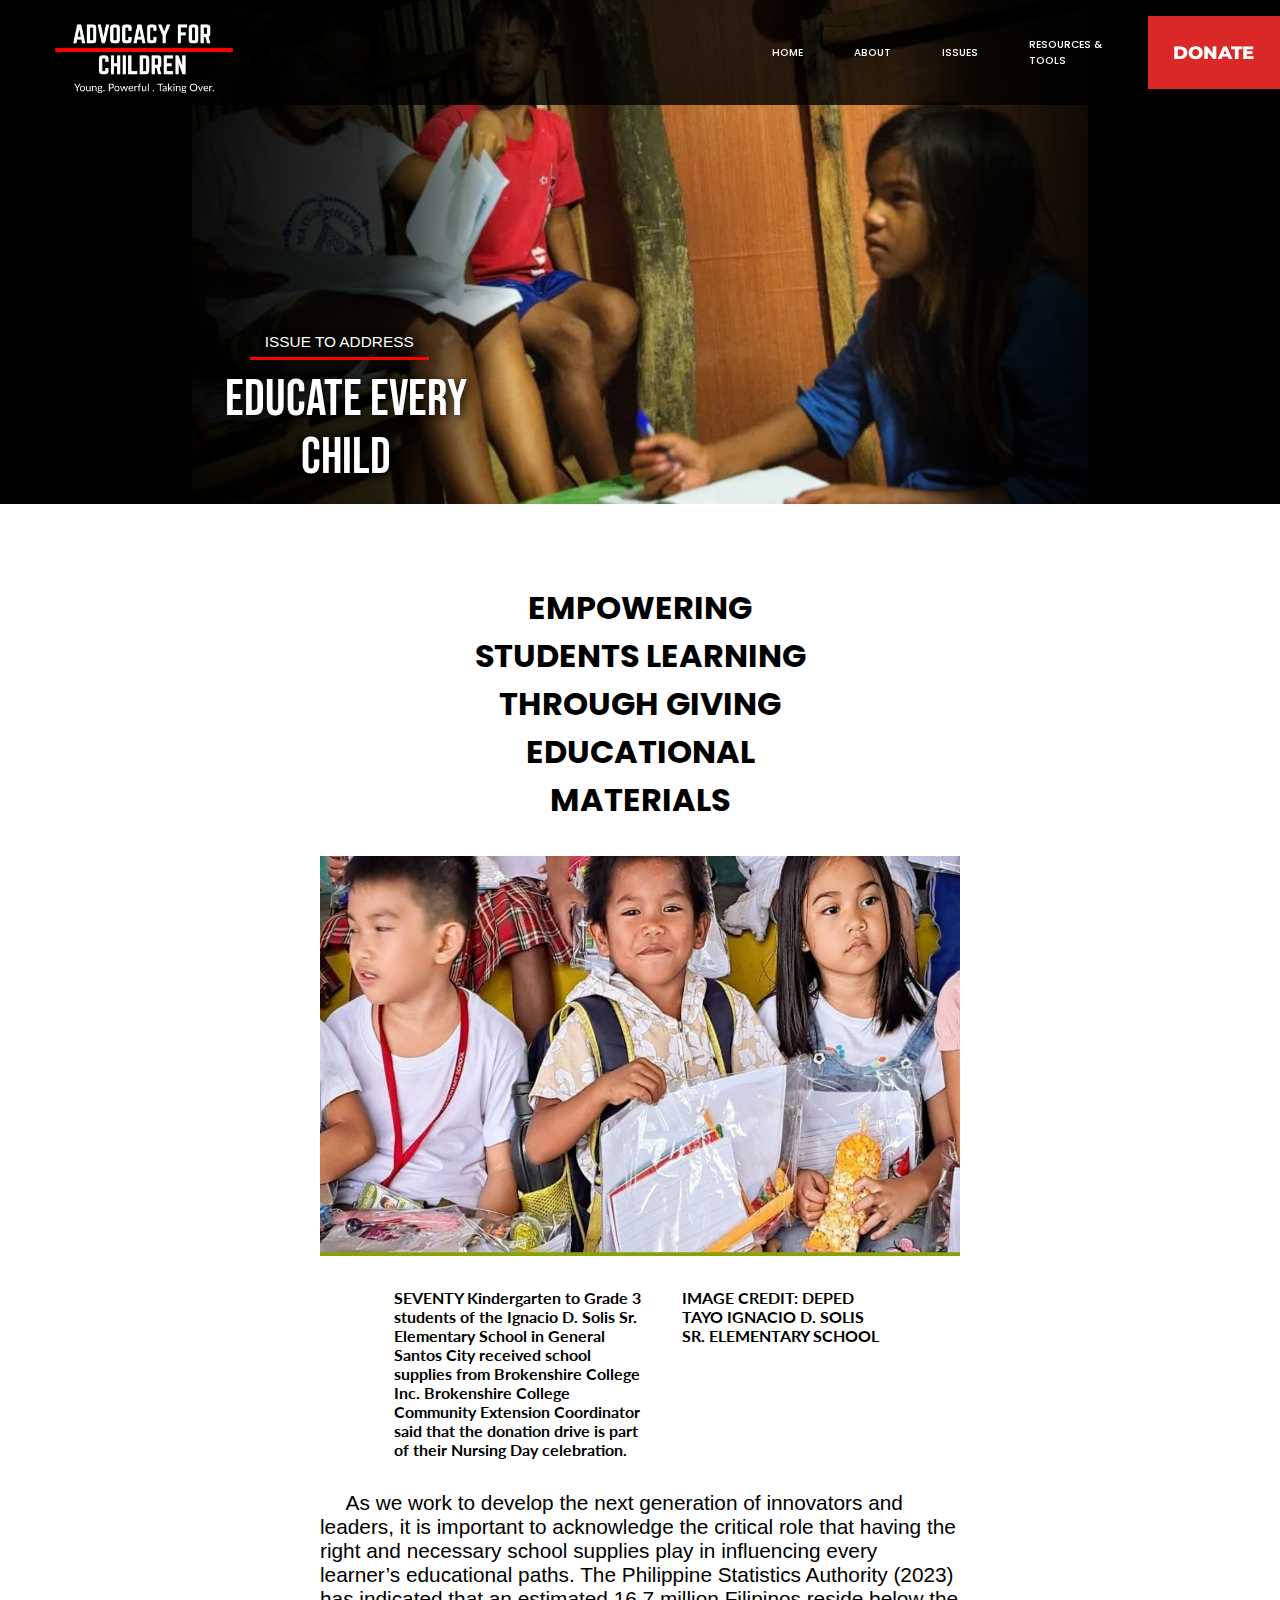
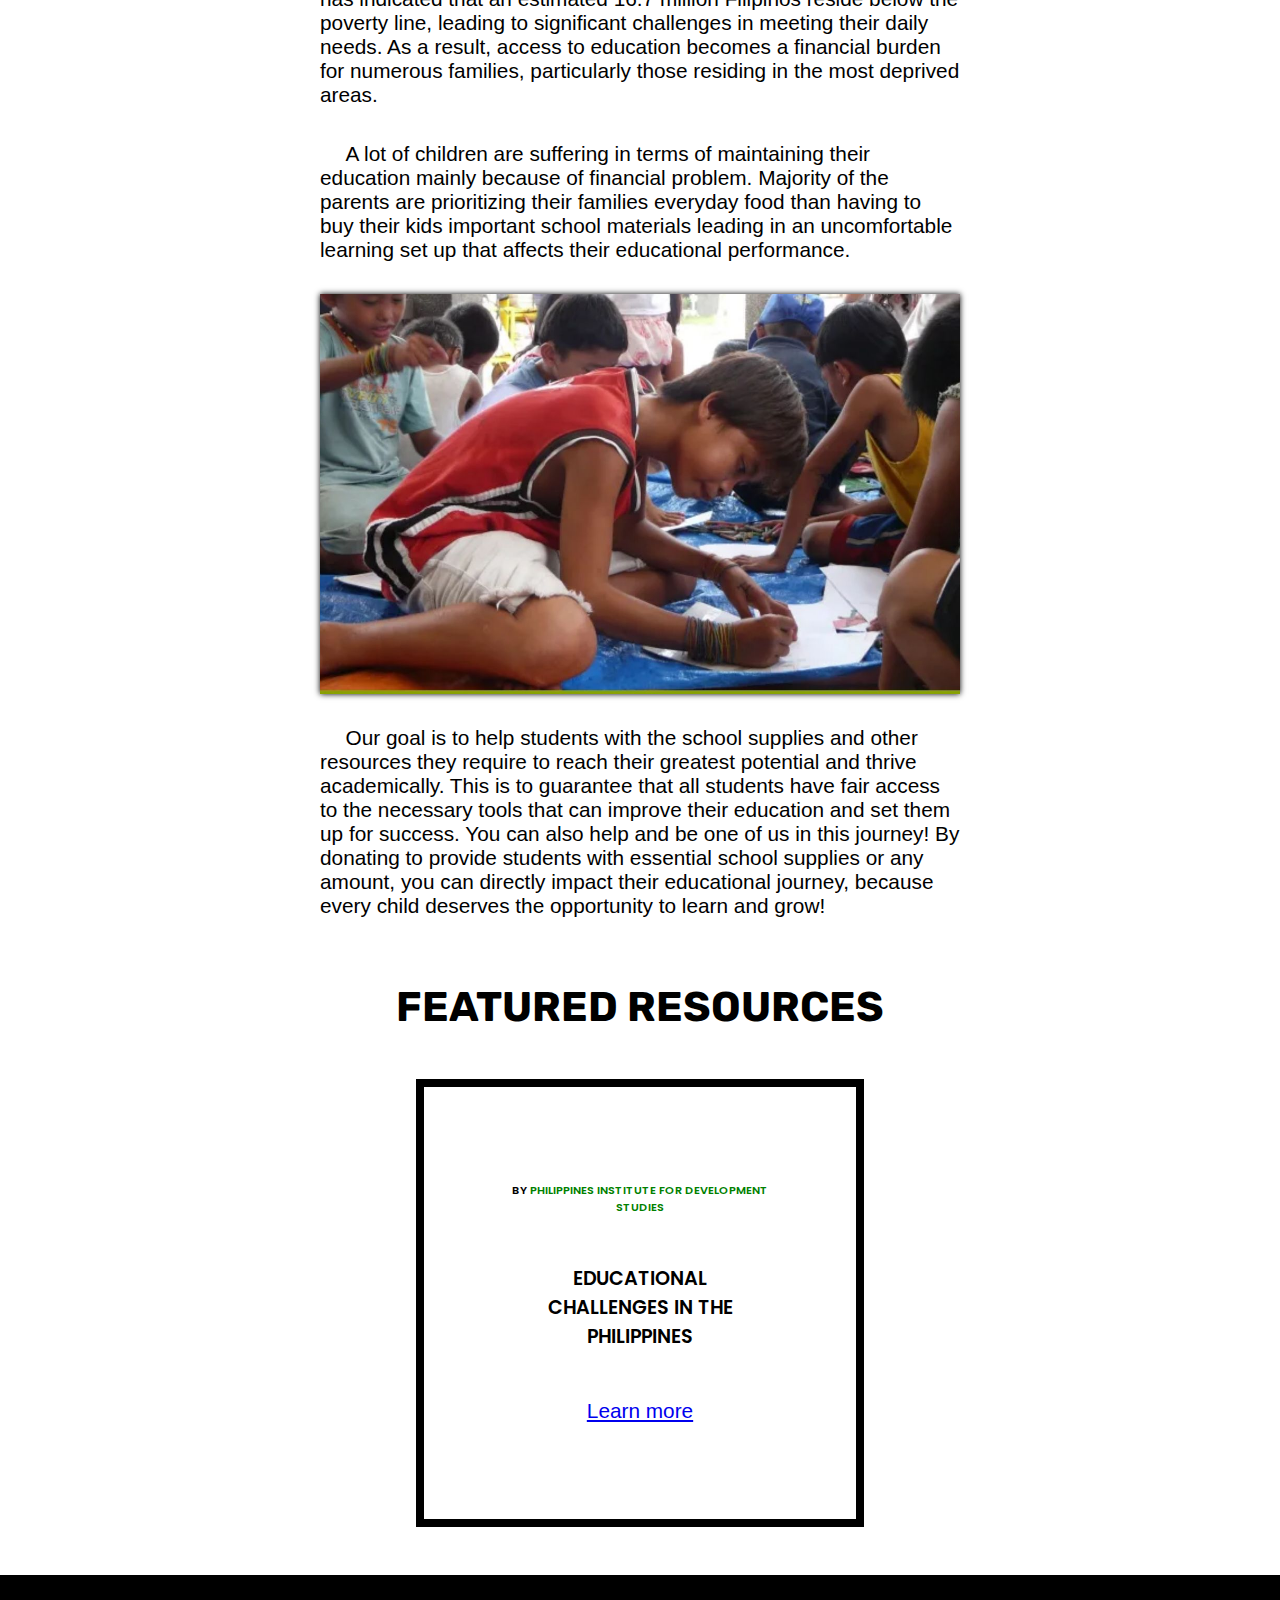
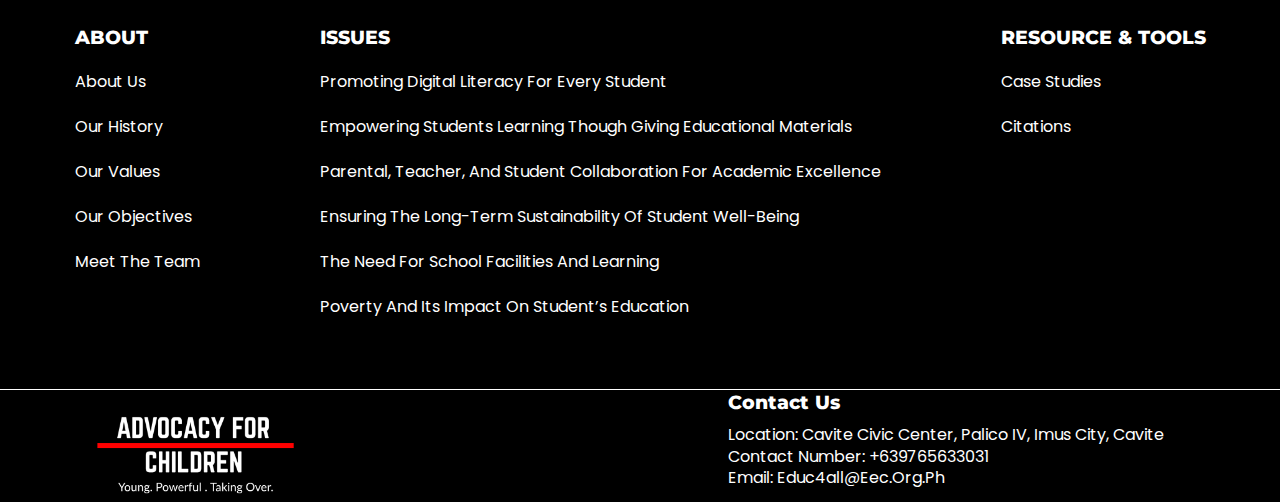
<file: issue-2.html>
<!DOCTYPE html>
<html lang="en">
<head>
    <meta charset="UTF-8">
    <meta name="viewport" content="width=device-width, initial-scale=1.0">
    <title>Empowering Students Learning Through Giving Educational Materials</title>
    <link rel="stylesheet" href="issue-2.css">
    <link rel="stylesheet" href="https://cdnjs.cloudflare.com/ajax/libs/font-awesome/6.5.1/css/all.min.css" integrity="sha512-DTOQO9RWCH3ppGqcWaEA1BIZOC6xxalwEsw9c2QQeAIftl+Vegovlnee1c9QX4TctnWMn13TZye+giMm8e2LwA==" crossorigin="anonymous" referrerpolicy="no-referrer" />
    <link rel="icon" type="image/x-icon" href="ECC.ico">
</head>

<body>
    <header class="head">
        
        <nav>
            <a href="index.html">
                <img class = "logo" src="about/img1.png" alt = "logo">
            </a>
            <input type = "checkbox" id = "hamburger"/>
            <ul class = "menu">
                <li class = "home"><a href = "index.html">home</a>
                <li class = "about"><a href = "about.html">About</a>
                <ul class="submenu sub1">
                        <a href="about.html"><li>About Us</li></a>
                        <a href="about.html"><li>Our History</li></a>
                        <a href="about.html"><li>Our Values</li></a>
                        <a href="about.html"><li>Our Objectives</li></a>
                        <a href="about.html"><li>Meet the Team</li></a>
                 </ul>
                </li>
 
                <li class = "about"><a href = "issuecontainer.html">Issues</a>
                    <ul class="submenu sub1">
                        <a href="issue-1.html"><li>promoting digital literacy for every student</li></a>
                        <a href="issue-2.html"><li>Empowering students Learning though giving educational materials</li></a>
                        <a href="issue-3.html"><li>Parental, teacher, and student collaboration for academic excellence</li></a>
                        <a href="issue-4.html"><li>Ensuring The Long-Term Sustainability Of Student Well-Being</li></a>
                        <a href="issue-5.html"><li>The Need For School Facilities And Learning</li></a>
                        <a href="issue-6.html"><li>Poverty and Its Impact on Student’s Education</li></a>
                       </ul>
                </li>

                <li class = "about"><a href = "resources.html">Resources & Tools</a>
                    <ul class="submenu sub1">
                        <a href="resources.html"><li>Case Studies</li></a>
                        <a href="resources.html"><li>Citations</li></a>
                       </ul>
                </li>
            </ul>
            <a href="https://www.savethechildren.org.ph/"><button class="donate">Donate</button></a>
            
            <label class = "burger" for = "hamburger"><i class="fa-solid fa-bars"></i></label>
        </nav>

    </header>
<main>
    <section class="firstpage"> 
        <div class="container">
            <div class="shadow kaliwa"></div>
            <div class="shadow kanan"></div>
            <img src="issue-2/img.jpg">
            <h2>Issue to Address</h2>
            <h1>EDUCATE EVERY CHILD</h1>
        </div>
    </section>

    <section class="secondpage">
        <div class="container second">
            <h1>Empowering Students Learning Through Giving Educational Materials</h1>
            <img src="issue-2/img1.jpg">
            <div class="containerTwo">
                <h4 class="image d">SEVENTY Kindergarten to Grade 3 students of the Ignacio D. Solis Sr. Elementary School in General Santos City received school supplies from Brokenshire College Inc. Brokenshire College Community Extension Coordinator said that the donation drive is part of their Nursing Day celebration.</h4> 
                <h4 class="image c">IMAGE CREDIT: DEPED TAYO IGNACIO D. SOLIS SR. ELEMENTARY SCHOOL </h4> 
            </div>
            <div class="containerText text1">
                <div class="text">As we work to develop the next generation of innovators and leaders, it is important to acknowledge the critical role that having the right and necessary school supplies play in influencing every learner’s educational paths. The Philippine Statistics Authority (2023) has indicated that an estimated 16.7 million Filipinos reside below the poverty line, leading to significant challenges in meeting their daily needs. As a result, access to education becomes a financial burden for numerous families, particularly those residing in the most deprived areas. 
                </div>
                <div class="text">A lot of children are suffering in terms of maintaining their education mainly because of financial problem. Majority of the parents are prioritizing their families everyday food than having to buy their kids important school materials leading in an uncomfortable learning set up that affects their educational performance.
                </div>
            </div>
        
            
          
            <a href="https://www.savethechildren.org.ph/">
                <div class="card">
                    <div class="cardText">Support us by donating</div>
                 </div> 
            </a>

            <div class="containerText text2">
                <div class="text">Our goal is to help students with the school supplies and other resources they require to reach their greatest potential and thrive academically. This is to guarantee that all students have fair access to the necessary tools that can improve their education and set them up for success. 
                    You can also help and be one of us in this journey! By donating to provide students with essential school supplies or any amount, you can directly impact their educational journey, because every child deserves the opportunity to learn and grow! 
            
                </div>
            </div>
        </div>
    </section>
    <secion class="thirdpage">
        <div class="containers">
            <h1>Featured Resources</h1>
            <div class="cardContainer">
                <div class="card">
                    <div class="by">By <span class="toptext">philippines institute for development studies</span></div>
                    <div class="text">Educational Challenges in the Philippines
                    </div>
                    <a href="https://pids.gov.ph/details/news/in-the-news/educational-challenges-in-the-philippines "><i class="fa-solid fa-greater-than"></i> Learn more</a>
                </div>
            </div>
        </div>

    </secion>
</main>
<footer>
    <div class="containerF">
        
        <div class="sec">
            <a href="about.html"><h3>ABOUT</h3></a>
            <ul>
                <a href="about.html"><li>About Us</li></a>
                <a href="about.html"><li>Our History</li></a>
                <a href="about.html"><li>Our Values</li></a>
                <a href="about.html"><li>Our Objectives</li></a>
                <a href="about.html"><li>Meet the Team</li></a>
            </ul>
        </div>
        <div class="sec">
            <a href="issuecontainer.html"><h3>ISSUES</h3></a>
            <ul>
                <a href="issue-1.html"><li>promoting digital literacy for every student</li></a>
                <a href="issue-2.html"><li>Empowering students Learning though giving educational materials</li></a>
                <a href="issue-3.html"><li>Parental, teacher, and student collaboration for academic excellence</li></a>
                <a href="issue-4.html"><li>Ensuring The Long-Term Sustainability Of Student Well-Being</li></a>
                <a href="issue-5.html"><li>The Need For School Facilities And Learning</li></a>
                <a href="issue-6.html"><li>Poverty and Its Impact on Student’s Education</li></a>
            </ul>
        </div>
        <div class="sec">
            <a href="resources.html"><h3>RESOURCE & TOOLS</h3></a>
            <ul>
                <a href="resources.html"><li>Case Studies</li></a>
                <a href="resources.html"><li>Citations</li></a>
            </ul>
        </div>
        
    </div>
    <div class="containers1">
        <img src="issue1/img1.png"> 
        <div class="sec">
            <h3><a href="facebook.com">Contact Us</a></h3>
            <ul>
                <li a href="#">Location: Cavite Civic Center, Palico IV, Imus City, Cavite </li>
                <li a href="#">Contact Number: +639765633031</li>
                <li a href="#">Email: educ4all@eec.org.ph</li>
            </ul>
            <div class="icon">
                <i class="fa-brands fa-facebook"></i>
                <i class="fa-brands fa-facebook-messenger"></i>
                <i class="fa-brands fa-instagram"></i>
                <i class="fa-brands fa-x-twitter"></i>
                </div>
        </div>
        
    </div>
    
</footer>
</body>
</html>
</file>
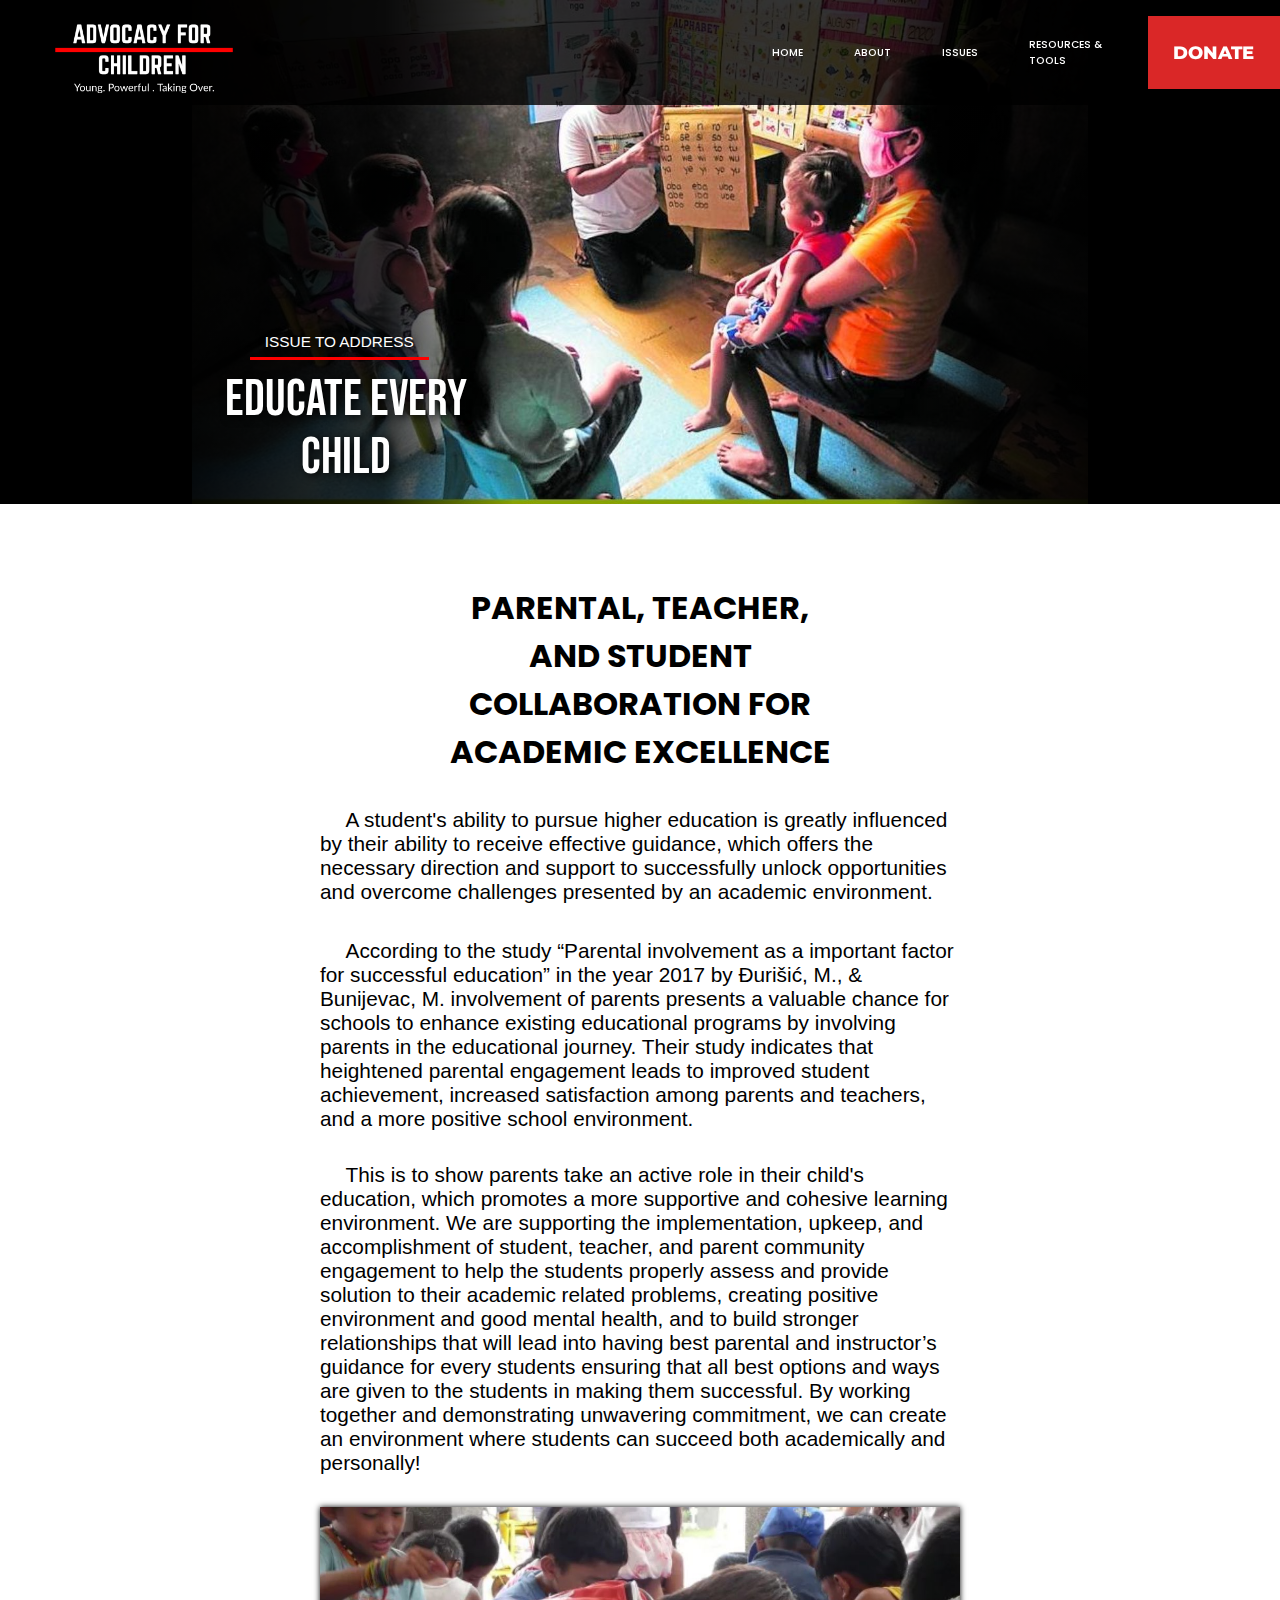
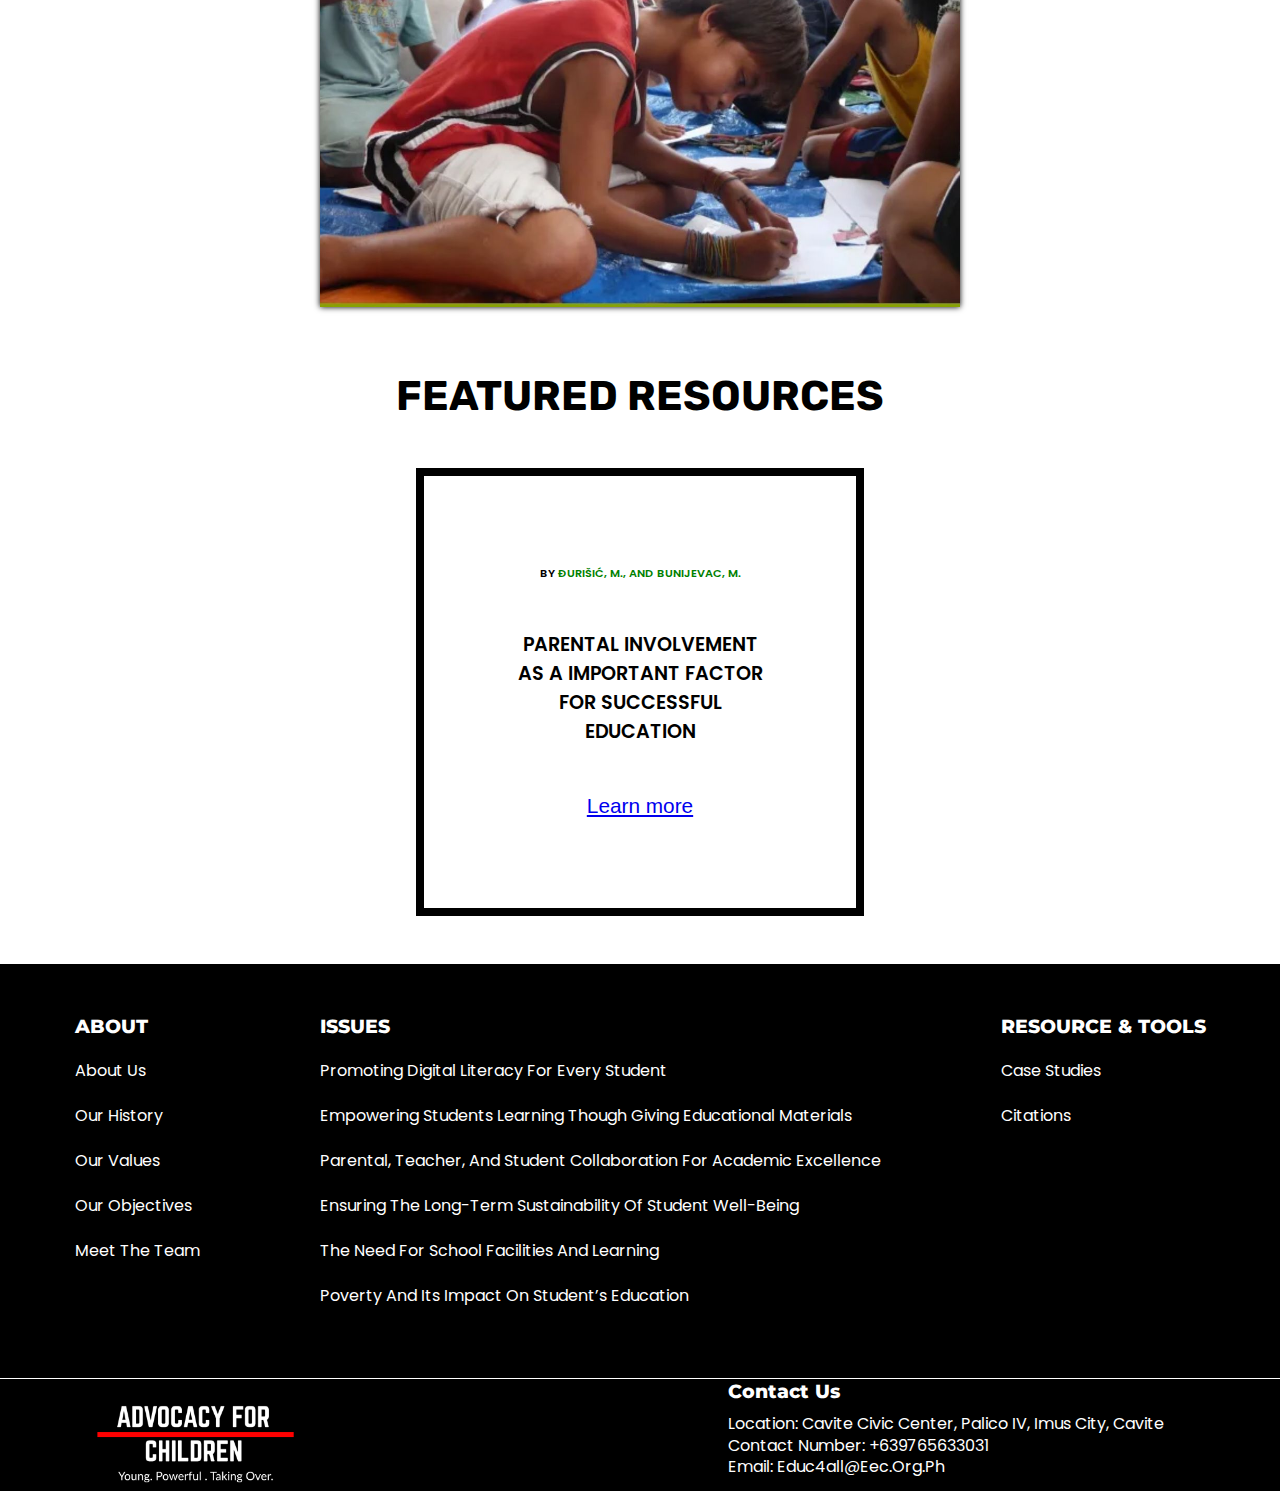
<file: issue-3.html>
<!DOCTYPE html>
<html lang="en">
<head>
    <meta charset="UTF-8">
    <meta name="viewport" content="width=device-width, initial-scale=1.0">
    <title>Parental, Teacher, and Student Collaboration for Academic Excellence 
    </title>
    <link rel="stylesheet" href="issue-3.css">
    <link rel="stylesheet" href="https://cdnjs.cloudflare.com/ajax/libs/font-awesome/6.5.1/css/all.min.css" integrity="sha512-DTOQO9RWCH3ppGqcWaEA1BIZOC6xxalwEsw9c2QQeAIftl+Vegovlnee1c9QX4TctnWMn13TZye+giMm8e2LwA==" crossorigin="anonymous" referrerpolicy="no-referrer" />
    <link rel="icon" type="image/x-icon" href="ECC.ico">
</head>

<body>
    <header class="head">
        
        <nav>
            <a href="index.html">
                <img class = "logo" src="about/img1.png" alt = "logo">
            </a>
            <input type = "checkbox" id = "hamburger"/>
            <ul class = "menu">
                <li class = "home"><a href = "index.html">home</a>
                <li class = "about"><a href = "about.html">About</a>
                <ul class="submenu sub1">
                        <a href="about.html"><li>About Us</li></a>
                        <a href="about.html"><li>Our History</li></a>
                        <a href="about.html"><li>Our Values</li></a>
                        <a href="about.html"><li>Our Objectives</li></a>
                        <a href="about.html"><li>Meet the Team</li></a>
                 </ul>
                </li>
 
                <li class = "about"><a href = "issuecontainer.html">Issues</a>
                    <ul class="submenu sub1">
                        <a href="issue-1.html"><li>promoting digital literacy for every student</li></a>
                        <a href="issue-2.html"><li>Empowering students Learning though giving educational materials</li></a>
                        <a href="issue-3.html"><li>Parental, teacher, and student collaboration for academic excellence</li></a>
                        <a href="issue-4.html"><li>Ensuring The Long-Term Sustainability Of Student Well-Being</li></a>
                        <a href="issue-5.html"><li>The Need For School Facilities And Learning</li></a>
                        <a href="issue-6.html"><li>Poverty and Its Impact on Student’s Education</li></a>
                       </ul>
                </li>

                <li class = "about"><a href = "resources.html">Resources & Tools</a>
                    <ul class="submenu sub1">
                        <a href="resources.html"><li>Case Studies</li></a>
                        <a href="resources.html"><li>Citations</li></a>
                       </ul>
                </li>
            </ul>
            <a href="https://www.savethechildren.org.ph/"><button class="donate">Donate</button></a>
            
            <label class = "burger" for = "hamburger"><i class="fa-solid fa-bars"></i></label>
        </nav>
    </header>
<main>
    <section class="firstpage"> 
        <div class="container">
            <div class="shadow kaliwa"></div>
            <div class="shadow kanan"></div>
            <img src="issue-3/img.jpg">
            <h2>Issue to Address</h2>
            <h1>EDUCATE EVERY CHILD</h1>
        </div>
    </section>

    <section class="secondpage">
        <div class="container second">
            <h1>Parental, Teacher, and Student Collaboration for Academic Excellence</h1>
         
            
            <div class="containerText text1">
                <div class="text">A student's ability to pursue higher education is greatly influenced by their ability to receive effective guidance, which offers the necessary direction and support to successfully unlock opportunities and overcome challenges presented by an academic environment.
                </div>
                <div class="text"> 
                    According to the study “Parental involvement as a important factor for successful education” in the year 2017 by Đurišić, M., & Bunijevac, M. involvement of parents presents a valuable chance for schools to enhance existing educational programs by involving parents in the educational journey. Their study indicates that heightened parental engagement leads to improved student achievement, increased satisfaction among parents and teachers, and a more positive school environment.                     
                </div>
            </div>
            <div class="containerText text2">
                <div class="text">This is to show parents take an active role in their child's education, which promotes a more supportive and cohesive learning environment. 
                    We are supporting the implementation, upkeep, and accomplishment of student, teacher, and parent community engagement to help the students properly assess and provide solution to their academic related problems, creating positive environment and good mental health, and to build stronger relationships that will lead into having best parental and instructor’s guidance for every students ensuring that all best options and ways are given to the students in making them successful. By working together and demonstrating unwavering commitment, we can create an environment where students can succeed both academically and personally!                     
                </div>
            </div>
      
            <a href="https://www.savethechildren.org.ph/">
                <div class="card">
                    <div class="cardText">Support us by donating</div>
                 </div> 
            </a>
        </div>
    </section>
    <secion class="thirdpage">
        <div class="containers">
            <h1>Featured Resources</h1>
            <div class="cardContainer">
                <div class="card">
                    <div class="by">By <span class="toptext">Đurišić, M., and Bunijevac, M.</span></div>
                    <div class="text">Parental Involvement as a Important Factor for Successful Education
                    </div>
                    <a href="https://www.cepsj.si/index.php/cepsj/article/view/291 "><i class="fa-solid fa-greater-than"></i> Learn more</a>
                </div>
            </div>
        </div>

    </secion>
</main>
<footer>
    <div class="containerF">
        
        <div class="sec">
            <a href="about.html"><h3>ABOUT</h3></a>
            <ul>
                <a href="about.html"><li>About Us</li></a>
                <a href="about.html"><li>Our History</li></a>
                <a href="about.html"><li>Our Values</li></a>
                <a href="about.html"><li>Our Objectives</li></a>
                <a href="about.html"><li>Meet the Team</li></a>
            </ul>
        </div>
        <div class="sec">
            <a href="issuecontainer.html"><h3>ISSUES</h3></a>
            <ul>
                <a href="issue-1.html"><li>promoting digital literacy for every student</li></a>
                <a href="issue-2.html"><li>Empowering students Learning though giving educational materials</li></a>
                <a href="issue-3.html"><li>Parental, teacher, and student collaboration for academic excellence</li></a>
                <a href="issue-4.html"><li>Ensuring The Long-Term Sustainability Of Student Well-Being</li></a>
                <a href="issue-5.html"><li>The Need For School Facilities And Learning</li></a>
                <a href="issue-6.html"><li>Poverty and Its Impact on Student’s Education</li></a>
            </ul>
        </div>
        <div class="sec">
            <a href="resources.html"><h3>RESOURCE & TOOLS</h3></a>
            <ul>
                <a href="resources.html"><li>Case Studies</li></a>
                <a href="resources.html"><li>Citations</li></a>
            </ul>
        </div>
        
    </div>
    <div class="containers1">
        <img src="issue1/img1.png"> 
        <div class="sec">
            <h3><a href="facebook.com">Contact Us</a></h3>
            <ul>
                <li a href="#">Location: Cavite Civic Center, Palico IV, Imus City, Cavite </li>
                <li a href="#">Contact Number: +639765633031</li>
                <li a href="#">Email: educ4all@eec.org.ph</li>
            </ul>
            <div class="icon">
                <i class="fa-brands fa-facebook"></i>
                <i class="fa-brands fa-facebook-messenger"></i>
                <i class="fa-brands fa-instagram"></i>
                <i class="fa-brands fa-x-twitter"></i>
                </div>
        </div>
        
    </div>
    
</footer>
</body>
</html>
</file>
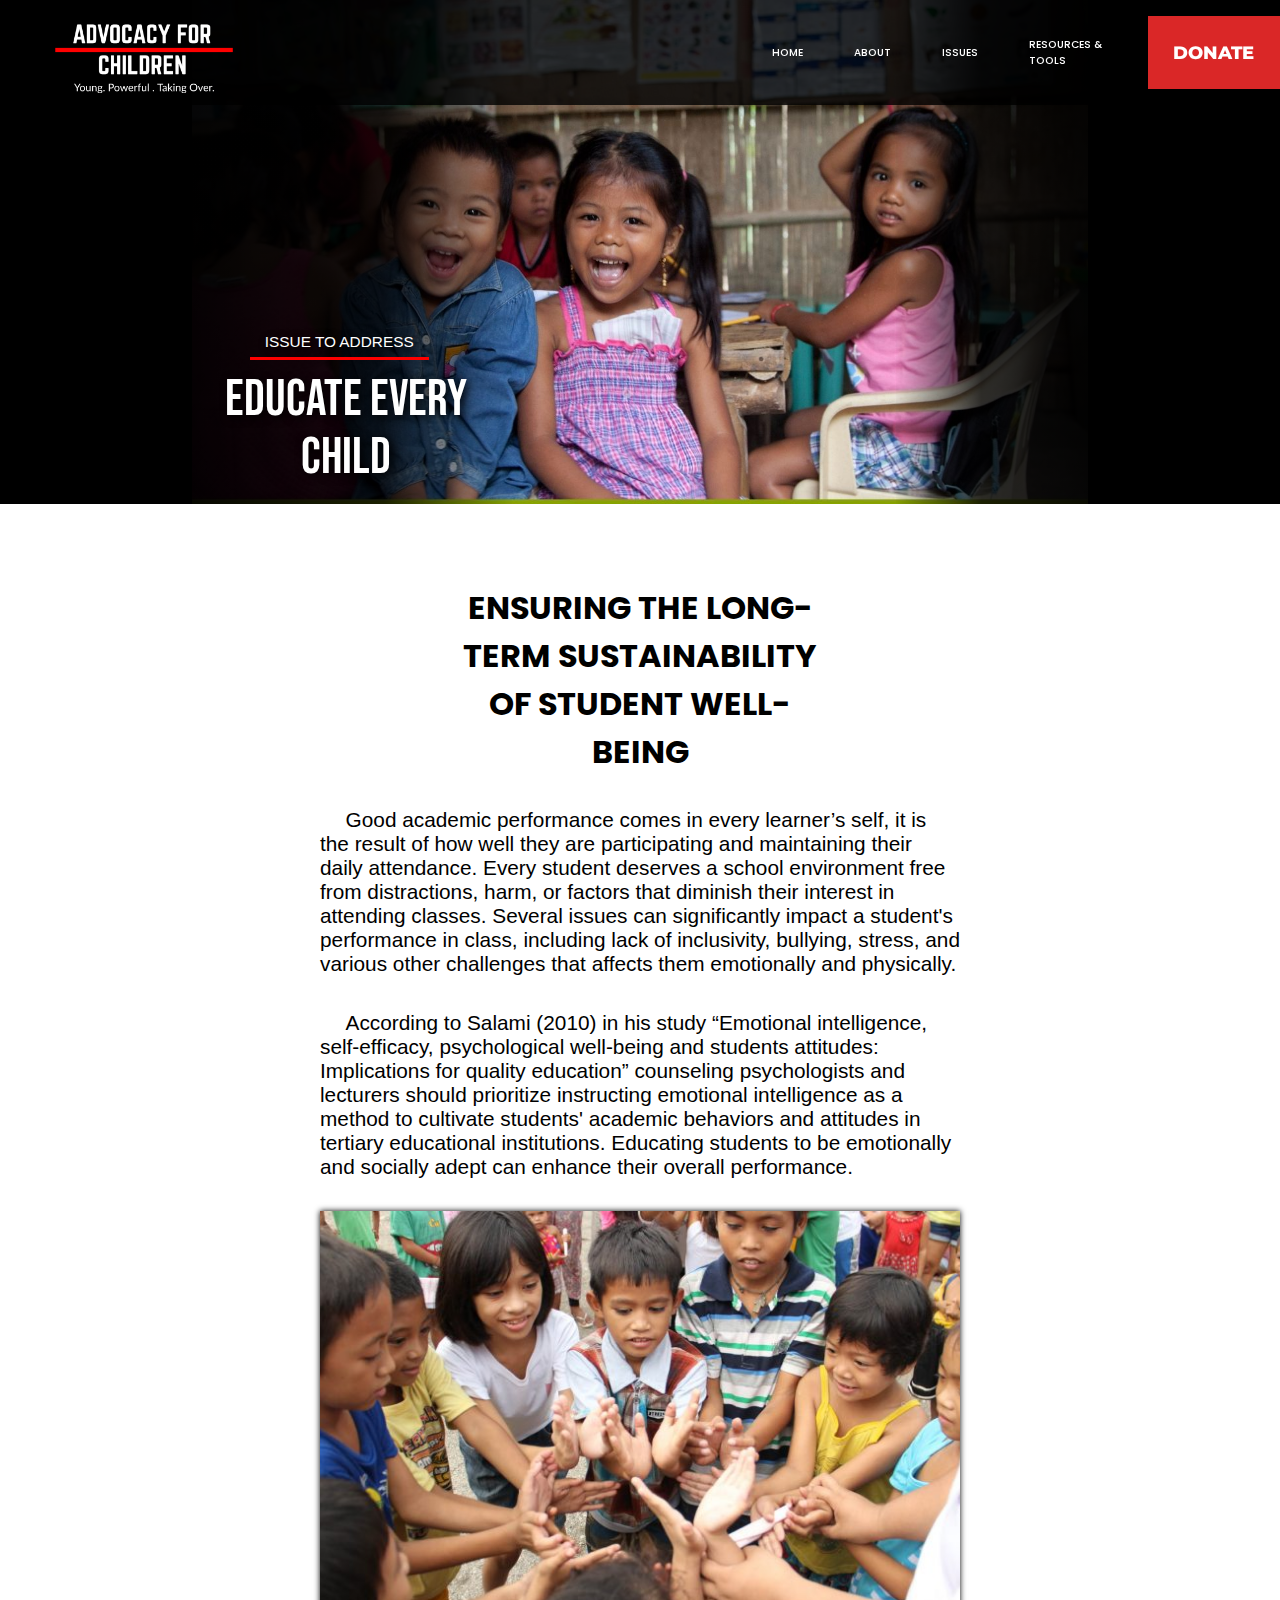
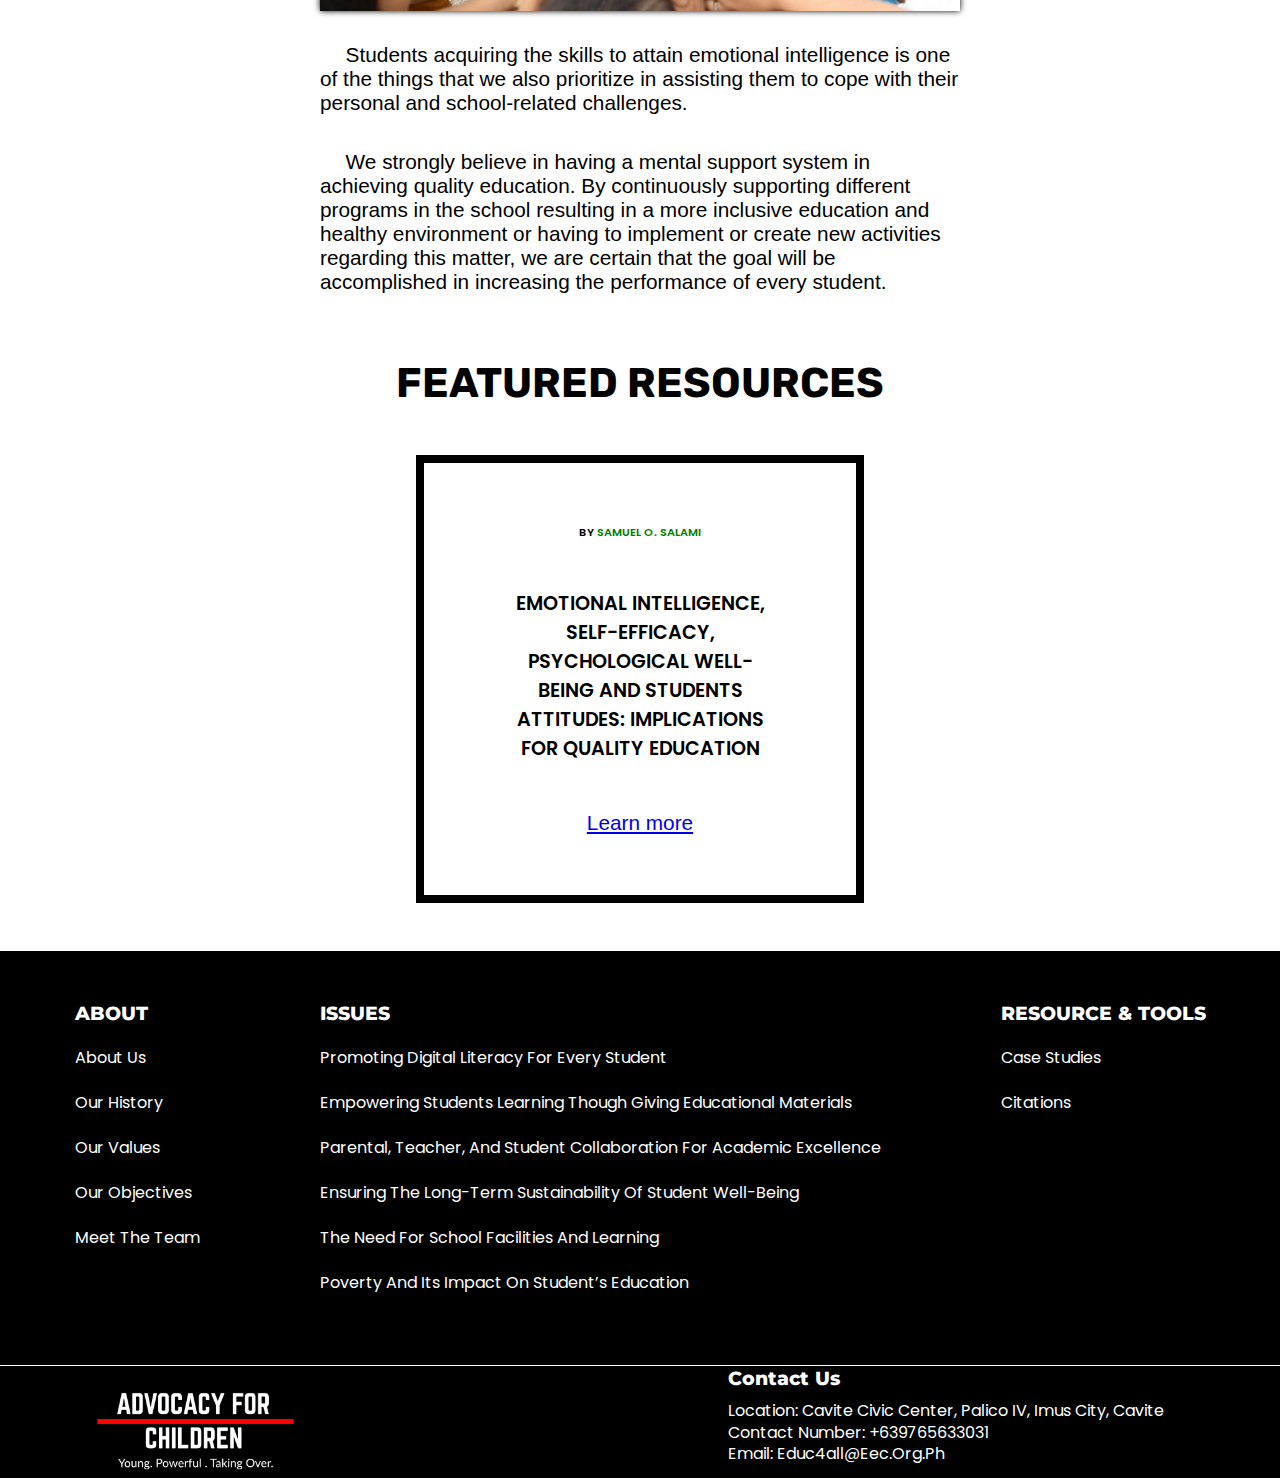
<file: issue-4.html>
<!DOCTYPE html>
<html lang="en">
<head>
    <meta charset="UTF-8">
    <meta name="viewport" content="width=device-width, initial-scale=1.0">
    <title>Ensuring the Long-Term Sustainability of Student Well-being 
    </title>
    <link rel="stylesheet" href="issue-4.css">
    <link rel="stylesheet" href="https://cdnjs.cloudflare.com/ajax/libs/font-awesome/6.5.1/css/all.min.css" integrity="sha512-DTOQO9RWCH3ppGqcWaEA1BIZOC6xxalwEsw9c2QQeAIftl+Vegovlnee1c9QX4TctnWMn13TZye+giMm8e2LwA==" crossorigin="anonymous" referrerpolicy="no-referrer" />
    <link rel="icon" type="image/x-icon" href="ECC.ico">
</head>

<body>
    <header class="head">
        
        <nav>
            <a href="index.html">
                <img class = "logo" src="about/img1.png" alt = "logo">
            </a>
            <input type = "checkbox" id = "hamburger"/>
            <ul class = "menu">
                <li class = "home"><a href = "index.html">home</a>
                <li class = "about"><a href = "about.html">About</a>
                <ul class="submenu sub1">
                        <a href="about.html"><li>About Us</li></a>
                        <a href="about.html"><li>Our History</li></a>
                        <a href="about.html"><li>Our Values</li></a>
                        <a href="about.html"><li>Our Objectives</li></a>
                        <a href="about.html"><li>Meet the Team</li></a>
                 </ul>
                </li>
 
                <li class = "about"><a href = "issuecontainer.html">Issues</a>
                    <ul class="submenu sub1">
                        <a href="issue-1.html"><li>promoting digital literacy for every student</li></a>
                        <a href="issue-2.html"><li>Empowering students Learning though giving educational materials</li></a>
                        <a href="issue-3.html"><li>Parental, teacher, and student collaboration for academic excellence</li></a>
                        <a href="issue-4.html"><li>Ensuring The Long-Term Sustainability Of Student Well-Being</li></a>
                        <a href="issue-5.html"><li>The Need For School Facilities And Learning</li></a>
                        <a href="issue-6.html"><li>Poverty and Its Impact on Student’s Education</li></a>
                       </ul>
                </li>

                <li class = "about"><a href = "resources.html">Resources & Tools</a>
                    <ul class="submenu sub1">
                        <a href="resources.html"><li>Case Studies</li></a>
                        <a href="resources.html"><li>Citations</li></a>
                       </ul>
                </li>
            </ul>
            <a href="https://www.savethechildren.org.ph/"><button class="donate">Donate</button></a>
            
            <label class = "burger" for = "hamburger"><i class="fa-solid fa-bars"></i></label>
        </nav>
    </header>
<main>
    <section class="firstpage"> 
        <div class="container">
            <div class="shadow kaliwa"></div>
            <div class="shadow kanan"></div>
            <img src="issue-4/img.jpg">
            <h2>Issue to Address</h2>
            <h1>EDUCATE EVERY CHILD</h1>
        </div>
    </section>

    <section class="secondpage">
        <div class="container second">
            <h1>Ensuring the Long-Term Sustainability of Student Well-being </h1>
         
            
            <div class="containerText text1">
                <div class="text">Good academic performance comes in every learner’s self, it is the result of how well they are participating and maintaining their daily attendance. Every student deserves a school environment free from distractions, harm, or factors that diminish their interest in attending classes. Several issues can significantly impact a student's performance in class, including lack of inclusivity, bullying, stress, and various other challenges that affects them emotionally and physically. 
                </div>
                <div class="text"> 
                    According to Salami (2010) in his study “Emotional intelligence, self-efficacy, psychological well-being and students attitudes: Implications for quality education” counseling psychologists and lecturers should prioritize instructing emotional intelligence as a method to cultivate students' academic behaviors and attitudes in tertiary educational institutions. Educating students to be emotionally and socially adept can enhance their overall performance. 
                </div>
            </div>
            <a href="https://www.savethechildren.org.ph/">
                <div class="card">
                    <div class="cardText">Support us by donating</div>
                 </div> 
            </a>
            <div class="containerText text2">
                <div class="text">Students acquiring the skills to attain emotional intelligence is one of the things that we also prioritize in assisting them to cope with their personal and school-related challenges.  
                </div>
                <div class="text"> 
                    We strongly believe in having a mental support system in achieving quality education. By continuously supporting different programs in the school resulting in a more inclusive education and healthy environment or having to implement or create new activities regarding this matter, we are certain that the goal will be accomplished in increasing the performance of every student. 

                </div>
            </div>
        </div>
    </section>
    <secion class="thirdpage">
        <div class="containers">
            <h1>Featured Resources</h1>
            <div class="cardContainer">
                <div class="card">
                    <div class="by">By <span class="toptext">SAMUEL O. SALAMI</span></div>
                    <div class="text">Emotional intelligence, self-efficacy, psychological well-being and students attitudes: Implications for quality education
                    </div>
                    <a href="https://www.researchgate.net/profile/Samuel-Salami/publication/266419723_Emotional_intelligence_self-efficacy_psychological_well-being_and_students_attitudes_Implications_for_quality_education/links/553e0f7d0cf2c415bb0f9578/Emotional-intelligence-self-efficacy-psychological-well-being-and-students-attitudes-Implications-for-quality-education.pdf"><i class="fa-solid fa-greater-than"></i> Learn more</a>
                </div>
            </div>
        </div>

    </secion>
</main>
<footer>
    <div class="containerF">
        
        <div class="sec">
            <a href="about.html"><h3>ABOUT</h3></a>
            <ul>
                <a href="about.html"><li>About Us</li></a>
                <a href="about.html"><li>Our History</li></a>
                <a href="about.html"><li>Our Values</li></a>
                <a href="about.html"><li>Our Objectives</li></a>
                <a href="about.html"><li>Meet the Team</li></a>
            </ul>
        </div>
        <div class="sec">
            <a href="issuecontainer.html"><h3>ISSUES</h3></a>
            <ul>
                <a href="issue-1.html"><li>promoting digital literacy for every student</li></a>
                <a href="issue-2.html"><li>Empowering students Learning though giving educational materials</li></a>
                <a href="issue-3.html"><li>Parental, teacher, and student collaboration for academic excellence</li></a>
                <a href="issue-4.html"><li>Ensuring The Long-Term Sustainability Of Student Well-Being</li></a>
                <a href="issue-5.html"><li>The Need For School Facilities And Learning</li></a>
                <a href="issue-6.html"><li>Poverty and Its Impact on Student’s Education</li></a>
            </ul>
        </div>
        <div class="sec">
            <a href="resources.html"><h3>RESOURCE & TOOLS</h3></a>
            <ul>
                <a href="resources.html"><li>Case Studies</li></a>
                <a href="resources.html"><li>Citations</li></a>
            </ul>
        </div>
        
    </div>
    <div class="containers1">
        <img src="issue1/img1.png"> 
        <div class="sec">
            <h3><a href="facebook.com">Contact Us</a></h3>
            <ul>
                <li a href="#">Location: Cavite Civic Center, Palico IV, Imus City, Cavite </li>
                <li a href="#">Contact Number: +639765633031</li>
                <li a href="#">Email: educ4all@eec.org.ph</li>
            </ul>
            <div class="icon">
                <i class="fa-brands fa-facebook"></i>
                <i class="fa-brands fa-facebook-messenger"></i>
                <i class="fa-brands fa-instagram"></i>
                <i class="fa-brands fa-x-twitter"></i>
                </div>
        </div>
        
    </div>
    
</footer>
</body>
</html>
</file>
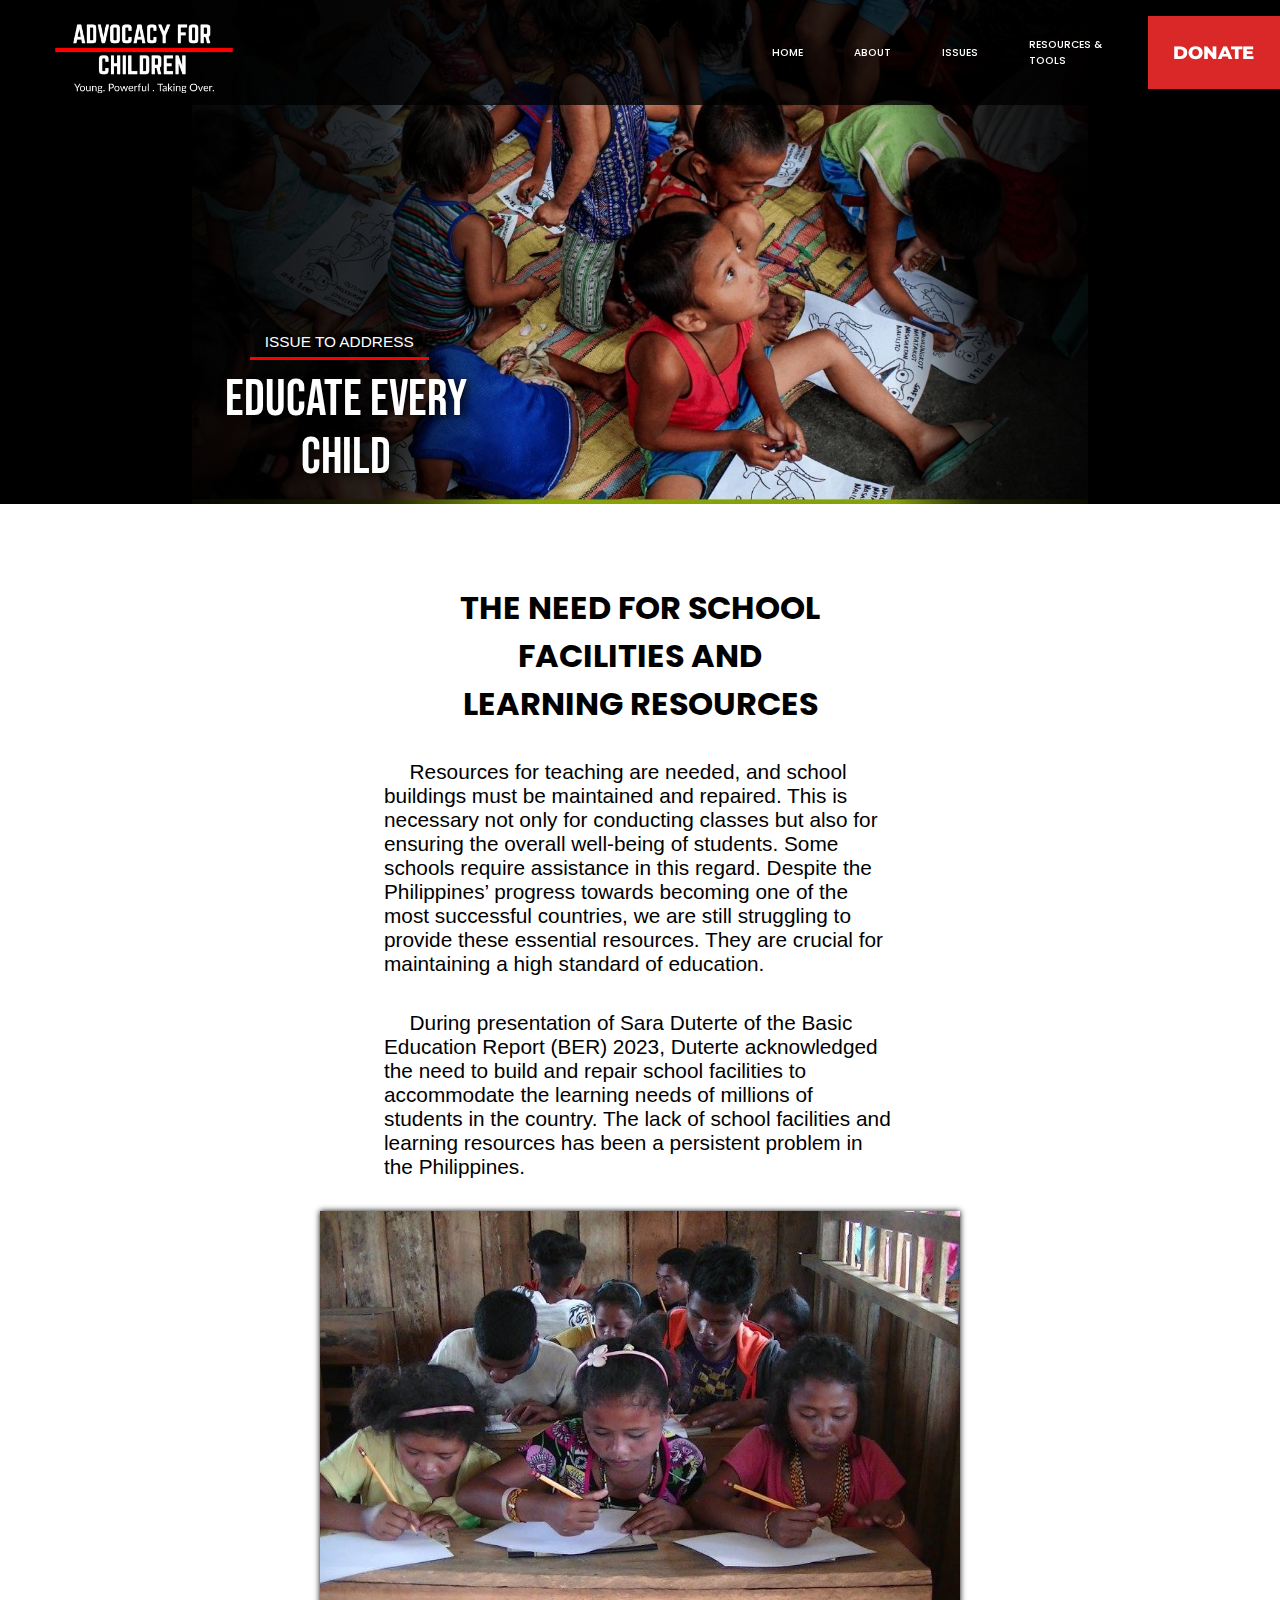
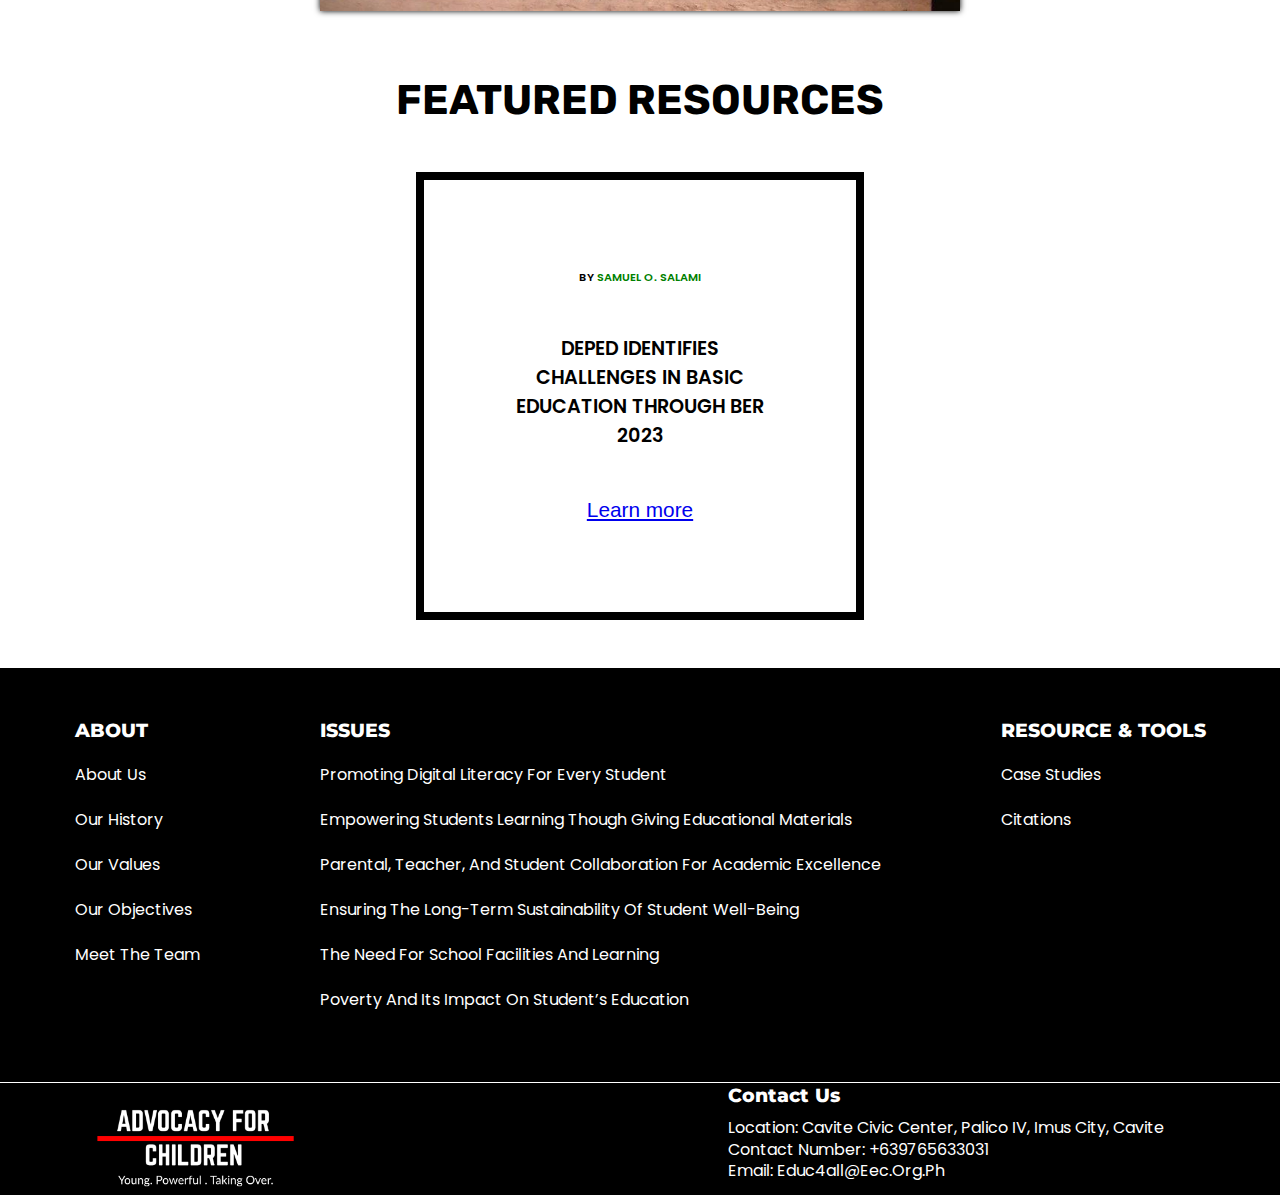
<file: issue-5.html>
<!DOCTYPE html>
<html lang="en">
<head>
    <meta charset="UTF-8">
    <meta name="viewport" content="width=device-width, initial-scale=1.0">
    <title>The Need For School Facilities And Learning </title>
    <link rel="stylesheet" href="issue-5.css">
    <link rel="stylesheet" href="https://cdnjs.cloudflare.com/ajax/libs/font-awesome/6.5.1/css/all.min.css" integrity="sha512-DTOQO9RWCH3ppGqcWaEA1BIZOC6xxalwEsw9c2QQeAIftl+Vegovlnee1c9QX4TctnWMn13TZye+giMm8e2LwA==" crossorigin="anonymous" referrerpolicy="no-referrer" />
                            <link rel="icon" type="image/x-icon" href="ECC.ico">
</head>

<body>
    <header class="head">
        
        <nav>
            <a href="index.html">
                <img class = "logo" src="about/img1.png" alt = "logo">
            </a>
            <input type = "checkbox" id = "hamburger"/>
            <ul class = "menu">
                <li class = "home"><a href = "index.html">home</a>
                <li class = "about"><a href = "about.html">About</a>
                <ul class="submenu sub1">
                        <a href="about.html"><li>About Us</li></a>
                        <a href="about.html"><li>Our History</li></a>
                        <a href="about.html"><li>Our Values</li></a>
                        <a href="about.html"><li>Our Objectives</li></a>
                        <a href="about.html"><li>Meet the Team</li></a>
                 </ul>
                </li>
 
                <li class = "about"><a href = "issuecontainer.html">Issues</a>
                    <ul class="submenu sub1">
                        <a href="issue-1.html"><li>promoting digital literacy for every student</li></a>
                        <a href="issue-2.html"><li>Empowering students Learning though giving educational materials</li></a>
                        <a href="issue-3.html"><li>Parental, teacher, and student collaboration for academic excellence</li></a>
                        <a href="issue-4.html"><li>Ensuring The Long-Term Sustainability Of Student Well-Being</li></a>
                        <a href="issue-5.html"><li>The Need For School Facilities And Learning</li></a>
                        <a href="issue-6.html"><li>Poverty and Its Impact on Student’s Education</li></a>
                       </ul>
                </li>

                <li class = "about"><a href = "resources.html">Resources & Tools</a>
                    <ul class="submenu sub1">
                        <a href="resources.html"><li>Case Studies</li></a>
                        <a href="resources.html"><li>Citations</li></a>
                       </ul>
                </li>
            </ul>
            <a href="https://www.savethechildren.org.ph/"><button class="donate">Donate</button></a>
            
            <label class = "burger" for = "hamburger"><i class="fa-solid fa-bars"></i></label>
        </nav>

    </header>
<main>
    <section class="firstpage"> 
        <div class="container">
            <div class="shadow kaliwa"></div>
            <div class="shadow kanan"></div>
            <img src="issue-5/img.jpg">
            <h2>Issue to Address</h2>
            <h1>EDUCATE EVERY CHILD</h1>
        </div>
    </section>

    <section class="secondpage">
        <div class="container second">
            <h1>The Need for School Facilities and Learning Resources</h1>
         
            
            <div class="containerText text1">
                <div class="text">Resources for teaching are needed, and school buildings must be maintained and repaired. This is necessary not only for conducting classes but also for ensuring the overall well-being of students. Some schools require assistance in this regard. Despite the Philippines’ progress towards becoming one of the most successful countries, we are still struggling to provide these essential resources. They are crucial for maintaining a high standard of education.
                </div>
                <div class="text"> 
                    During presentation of Sara Duterte of the Basic Education Report (BER) 2023, Duterte acknowledged the need to build and repair school facilities to accommodate the learning needs of millions of students in the country. The lack of school facilities and learning resources has been a persistent problem in the Philippines. 
                </div>
            </div>
            <a href="https://www.savethechildren.org.ph/">
                <div class="card">
                    <div class="cardText">Support us by donating</div>
                 </div> 
            </a>
        </div>
    </section>
    <secion class="thirdpage">
        <div class="containers">
            <h1>Featured Resources</h1>
            <div class="cardContainer">
                <div class="card">
                    <div class="by">By <span class="toptext">SAMUEL O. SALAMI</span></div>
                    <div class="text">DepEd identifies challenges in basic education through BER 2023
                    </div>
                    <a href="https://mb.com.ph/2023/01/30/deped-identifies-challenges-in-basic-education-through-ber-2023/"><i class="fa-solid fa-greater-than"></i> Learn more</a>
                </div>
            </div>
        </div>

    </secion>
</main>
<footer>
    <div class="containerF">
        
        <div class="sec">
            <a href="about.html"><h3>ABOUT</h3></a>
            <ul>
                <a href="about.html"><li>About Us</li></a>
                <a href="about.html"><li>Our History</li></a>
                <a href="about.html"><li>Our Values</li></a>
                <a href="about.html"><li>Our Objectives</li></a>
                <a href="about.html"><li>Meet the Team</li></a>
            </ul>
        </div>
        <div class="sec">
            <a href="issuecontainer.html"><h3>ISSUES</h3></a>
            <ul>
                <a href="issue-1.html"><li>promoting digital literacy for every student</li></a>
                <a href="issue-2.html"><li>Empowering students Learning though giving educational materials</li></a>
                <a href="issue-3.html"><li>Parental, teacher, and student collaboration for academic excellence</li></a>
                <a href="issue-4.html"><li>Ensuring The Long-Term Sustainability Of Student Well-Being</li></a>
                <a href="issue-5.html"><li>The Need For School Facilities And Learning</li></a>
                <a href="issue-6.html"><li>Poverty and Its Impact on Student’s Education</li></a>
            </ul>
        </div>
        <div class="sec">
            <a href="resources.html"><h3>RESOURCE & TOOLS</h3></a>
            <ul>
                <a href="resources.html"><li>Case Studies</li></a>
                <a href="resources.html"><li>Citations</li></a>
            </ul>
        </div>
        
    </div>
    <div class="containers1">
        <img src="issue1/img1.png"> 
        <div class="sec">
            <h3><a href="facebook.com">Contact Us</a></h3>
            <ul>
                <li a href="#">Location: Cavite Civic Center, Palico IV, Imus City, Cavite </li>
                <li a href="#">Contact Number: +639765633031</li>
                <li a href="#">Email: educ4all@eec.org.ph</li>
            </ul>
            <div class="icon">
                <i class="fa-brands fa-facebook"></i>
                <i class="fa-brands fa-facebook-messenger"></i>
                <i class="fa-brands fa-instagram"></i>
                <i class="fa-brands fa-x-twitter"></i>
                </div>
        </div>
        
    </div>
    
</footer>
</body>
</html>
</file>
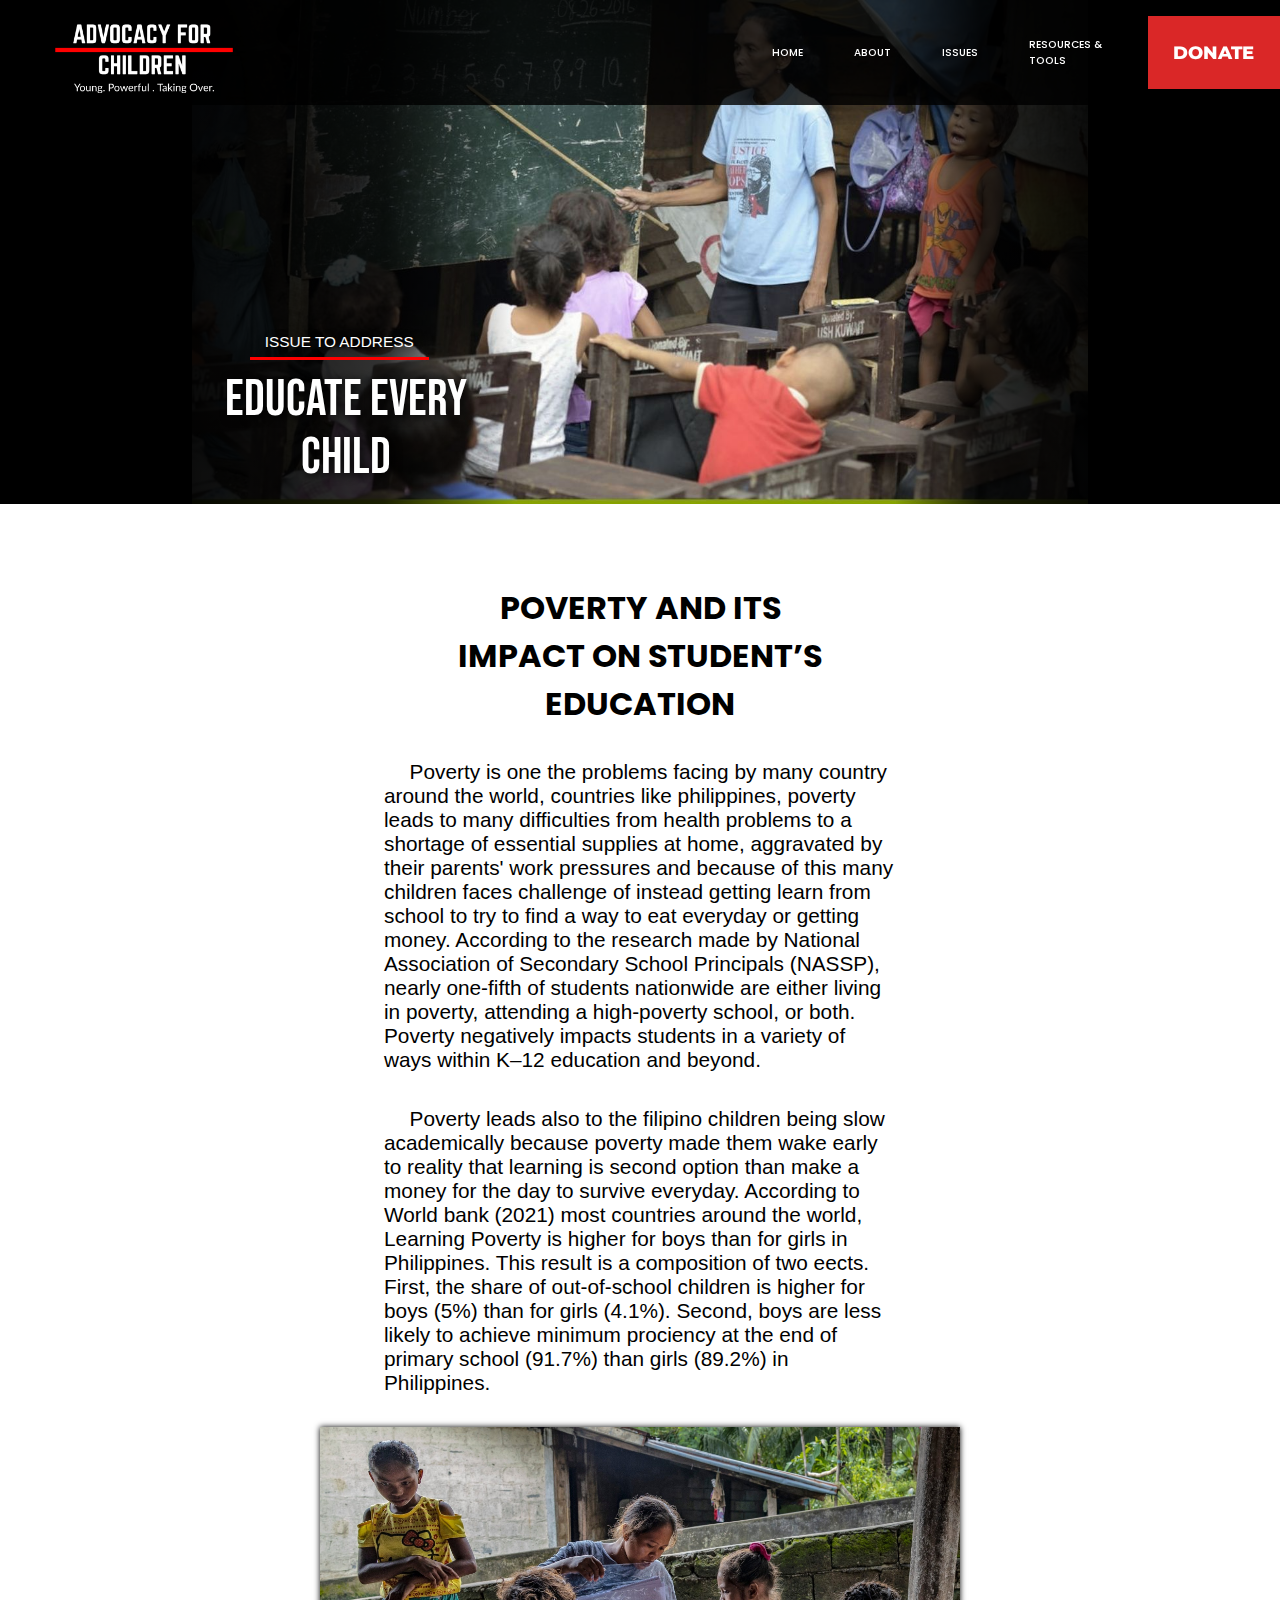
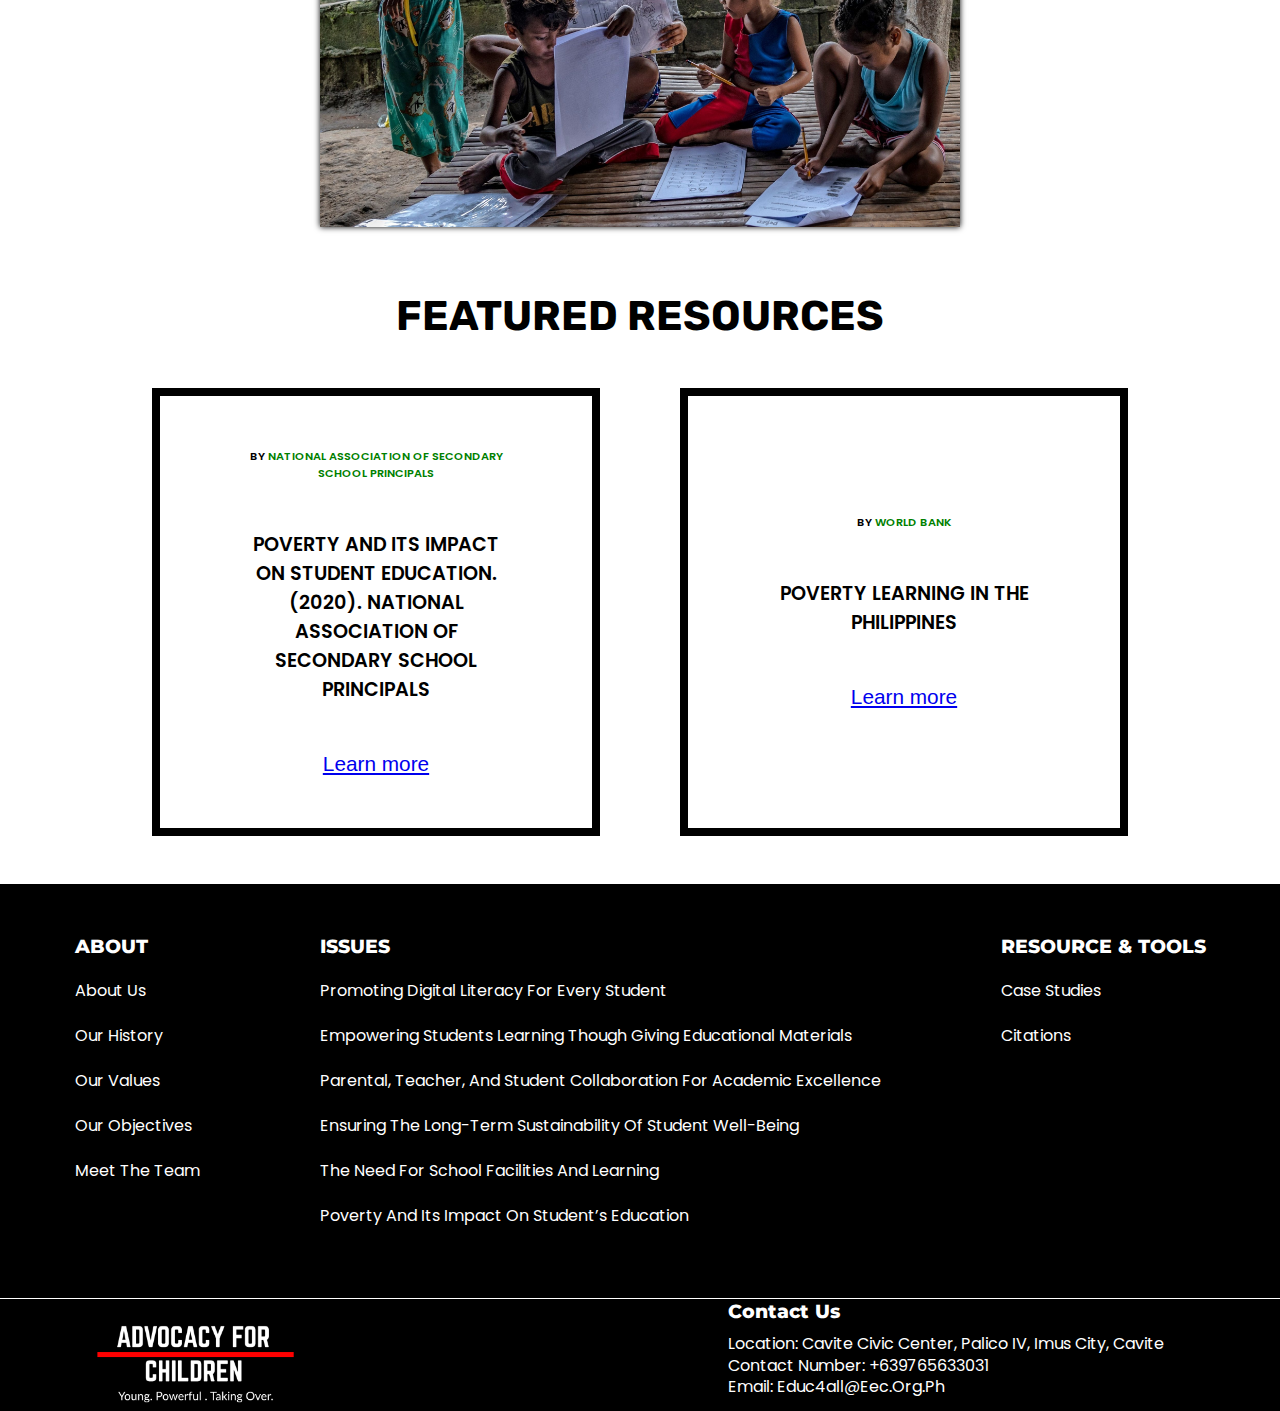
<file: issue-6.html>
<!DOCTYPE html>
<html lang="en">
<head>
    <meta charset="UTF-8">
    <meta name="viewport" content="width=device-width, initial-scale=1.0">
    <title>Poverty and Its Impact on Student’s Education</title>
    <link rel="stylesheet" href="issue-6.css">
    <link rel="stylesheet" href="https://cdnjs.cloudflare.com/ajax/libs/font-awesome/6.5.1/css/all.min.css" integrity="sha512-DTOQO9RWCH3ppGqcWaEA1BIZOC6xxalwEsw9c2QQeAIftl+Vegovlnee1c9QX4TctnWMn13TZye+giMm8e2LwA==" crossorigin="anonymous" referrerpolicy="no-referrer" />
                            <link rel="icon" type="image/x-icon" href="ECC.ico">
</head>

<body>
    <header class="head">
        
        <nav>
            <a href="index.html">
                <img class = "logo" src="about/img1.png" alt = "logo">
            </a>
            <input type = "checkbox" id = "hamburger"/>
            <ul class = "menu">
                <li class = "home"><a href = "index.html">home</a>
                <li class = "about"><a href = "about.html">About</a>
                <ul class="submenu sub1">
                        <a href="about.html"><li>About Us</li></a>
                        <a href="about.html"><li>Our History</li></a>
                        <a href="about.html"><li>Our Values</li></a>
                        <a href="about.html"><li>Our Objectives</li></a>
                        <a href="about.html"><li>Meet the Team</li></a>
                 </ul>
                </li>
 
                <li class = "about"><a href = "issuecontainer.html">Issues</a>
                    <ul class="submenu sub1">
                        <a href="issue-1.html"><li>promoting digital literacy for every student</li></a>
                        <a href="issue-2.html"><li>Empowering students Learning though giving educational materials</li></a>
                        <a href="issue-3.html"><li>Parental, teacher, and student collaboration for academic excellence</li></a>
                        <a href="issue-4.html"><li>Ensuring The Long-Term Sustainability Of Student Well-Being</li></a>
                        <a href="issue-5.html"><li>The Need For School Facilities And Learning</li></a>
                        <a href="issue-6.html"><li>Poverty and Its Impact on Student’s Education</li></a>
                       </ul>
                </li>

                <li class = "about"><a href = "resources.html">Resources & Tools</a>
                    <ul class="submenu sub1">
                        <a href="resources.html"><li>Case Studies</li></a>
                        <a href="resources.html"><li>Citations</li></a>
                       </ul>
                </li>
            </ul>
            <a href="https://www.savethechildren.org.ph/"><button class="donate">Donate</button></a>
            
            <label class = "burger" for = "hamburger"><i class="fa-solid fa-bars"></i></label>
        </nav>

    </header>
<main>
    <section class="firstpage"> 
        <div class="container">
            <div class="shadow kaliwa"></div>
            <div class="shadow kanan"></div>
            <img src="issue-6/img.jpg">
            <h2>Issue to Address</h2>
            <h1>EDUCATE EVERY CHILD</h1>
        </div>
    </section>

    <section class="secondpage">
        <div class="container second">
            <h1>Poverty and Its Impact on Student’s Education
            </h1>
         
            
            <div class="containerText text1">
                <div class="text">Poverty is one the problems facing by many country around the world, countries like philippines, poverty leads to many difficulties from health problems to a shortage of essential supplies at home, aggravated by their parents' work pressures and because of this many children faces challenge of instead getting learn from school to try to find a way to eat everyday or getting money. According to the research made by National Association of Secondary School Principals (NASSP), nearly one-fifth of students nationwide are either living in poverty, attending a high-poverty school, or both. Poverty negatively impacts students in a variety of ways within K–12 education and beyond. 
                </div>
                <div class="text"> 
                    Poverty leads also to the filipino children being slow academically because poverty made them wake early to reality that learning is second option than make a money for the day to survive everyday. According to World bank (2021) most countries around the world, Learning Poverty is higher for boys than for girls in Philippines. This result is a composition of two eects. First, the share of out-of-school children is higher for boys (5%) than for girls (4.1%). Second, boys are less likely to achieve minimum prociency at the end of primary school (91.7%) than girls (89.2%) in Philippines. 

                </div>
            </div>
            <a href="https://www.savethechildren.org.ph/">
                <div class="card">
                    <div class="cardText">Support us by donating</div>
                 </div> 
            </a>
        </div>
    </section>
    <secion class="thirdpage">
        <div class="containers">
            <h1>Featured Resources</h1>
            <div class="cardContainer">
                <div class="card">
                    <div class="by">By <span class="toptext">National Association of Secondary School Principals</span></div>
                    <div class="text">Poverty and Its Impact on student education. (2020). National Association of Secondary School Principals
                    </div>
                    <a href="https://www.nassp.org/poverty-and-its-impact-on-students-education/"><i class="fa-solid fa-greater-than"></i> Learn more</a>
                </div>
                <div class="card">
                    <div class="by">By <span class="toptext">world bank</span></div>
                    <div class="text">Poverty Learning in the Philippines
                    </div>
                    <a href="https://documents1.worldbank.org/curated/en/972851624613012971/pdf/Philippines-Learning-Poverty-Brief-2021.pdf"><i class="fa-solid fa-greater-than"></i> Learn more</a>
                </div>
            </div>
        </div>

    </secion>
</main>
<footer>
    <div class="containerF">
        
        <div class="sec">
            <a href="about.html"><h3>ABOUT</h3></a>
            <ul>
                <a href="about.html"><li>About Us</li></a>
                <a href="about.html"><li>Our History</li></a>
                <a href="about.html"><li>Our Values</li></a>
                <a href="about.html"><li>Our Objectives</li></a>
                <a href="about.html"><li>Meet the Team</li></a>
            </ul>
        </div>
        <div class="sec">
            <a href="issuecontainer.html"><h3>ISSUES</h3></a>
            <ul>
                <a href="issue-1.html"><li>promoting digital literacy for every student</li></a>
                <a href="issue-2.html"><li>Empowering students Learning though giving educational materials</li></a>
                <a href="issue-3.html"><li>Parental, teacher, and student collaboration for academic excellence</li></a>
                <a href="issue-4.html"><li>Ensuring The Long-Term Sustainability Of Student Well-Being</li></a>
                <a href="issue-5.html"><li>The Need For School Facilities And Learning</li></a>
                <a href="issue-6.html"><li>Poverty and Its Impact on Student’s Education</li></a>
            </ul>
        </div>
        <div class="sec">
            <a href="resources.html"><h3>RESOURCE & TOOLS</h3></a>
            <ul>
                <a href="resources.html"><li>Case Studies</li></a>
                <a href="resources.html"><li>Citations</li></a>
            </ul>
        </div>
        
    </div>
    <div class="containers1">
        <img src="issue1/img1.png"> 
        <div class="sec">
            <h3><a href="facebook.com">Contact Us</a></h3>
            <ul>
                <li a href="#">Location: Cavite Civic Center, Palico IV, Imus City, Cavite </li>
                <li a href="#">Contact Number: +639765633031</li>
                <li a href="#">Email: educ4all@eec.org.ph</li>
            </ul>
            <div class="icon">
                <i class="fa-brands fa-facebook"></i>
                <i class="fa-brands fa-facebook-messenger"></i>
                <i class="fa-brands fa-instagram"></i>
                <i class="fa-brands fa-x-twitter"></i>
                </div>
        </div>
        
    </div>
    
</footer>
</body>
</html>
</file>
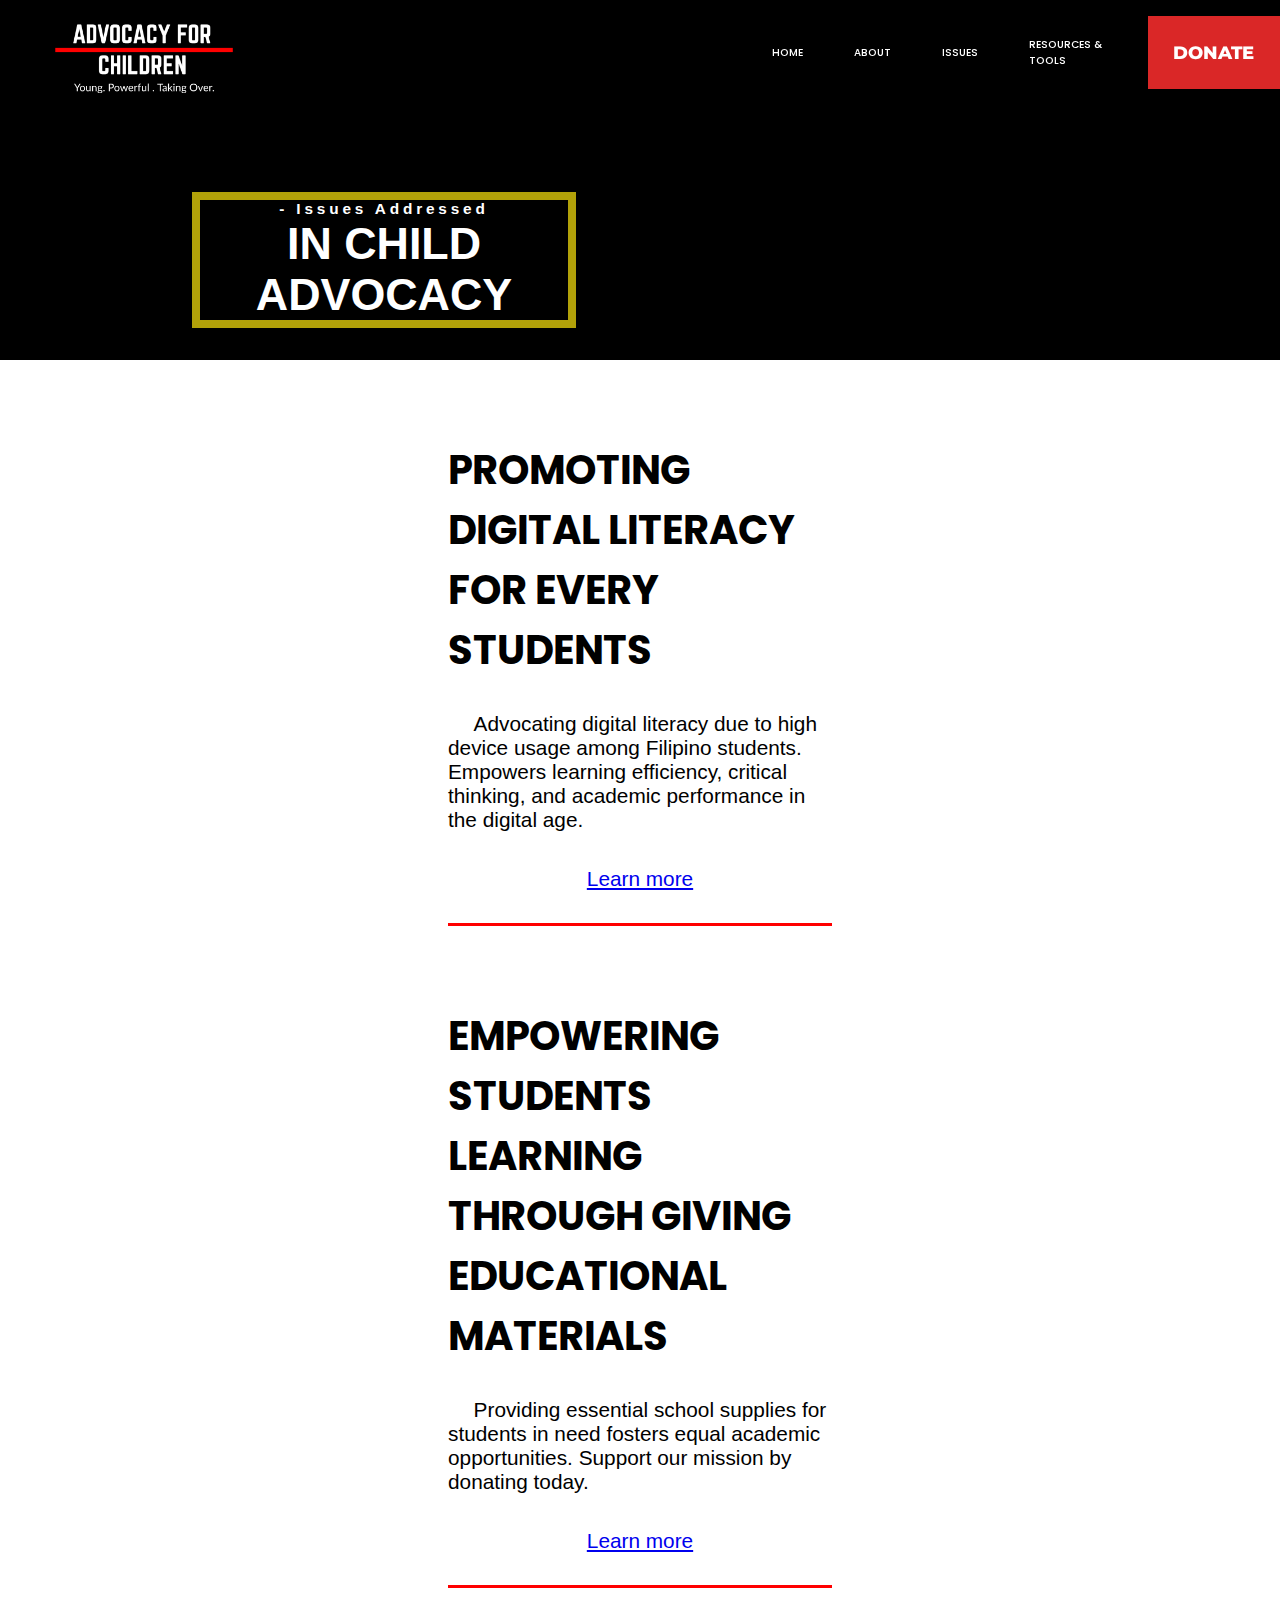
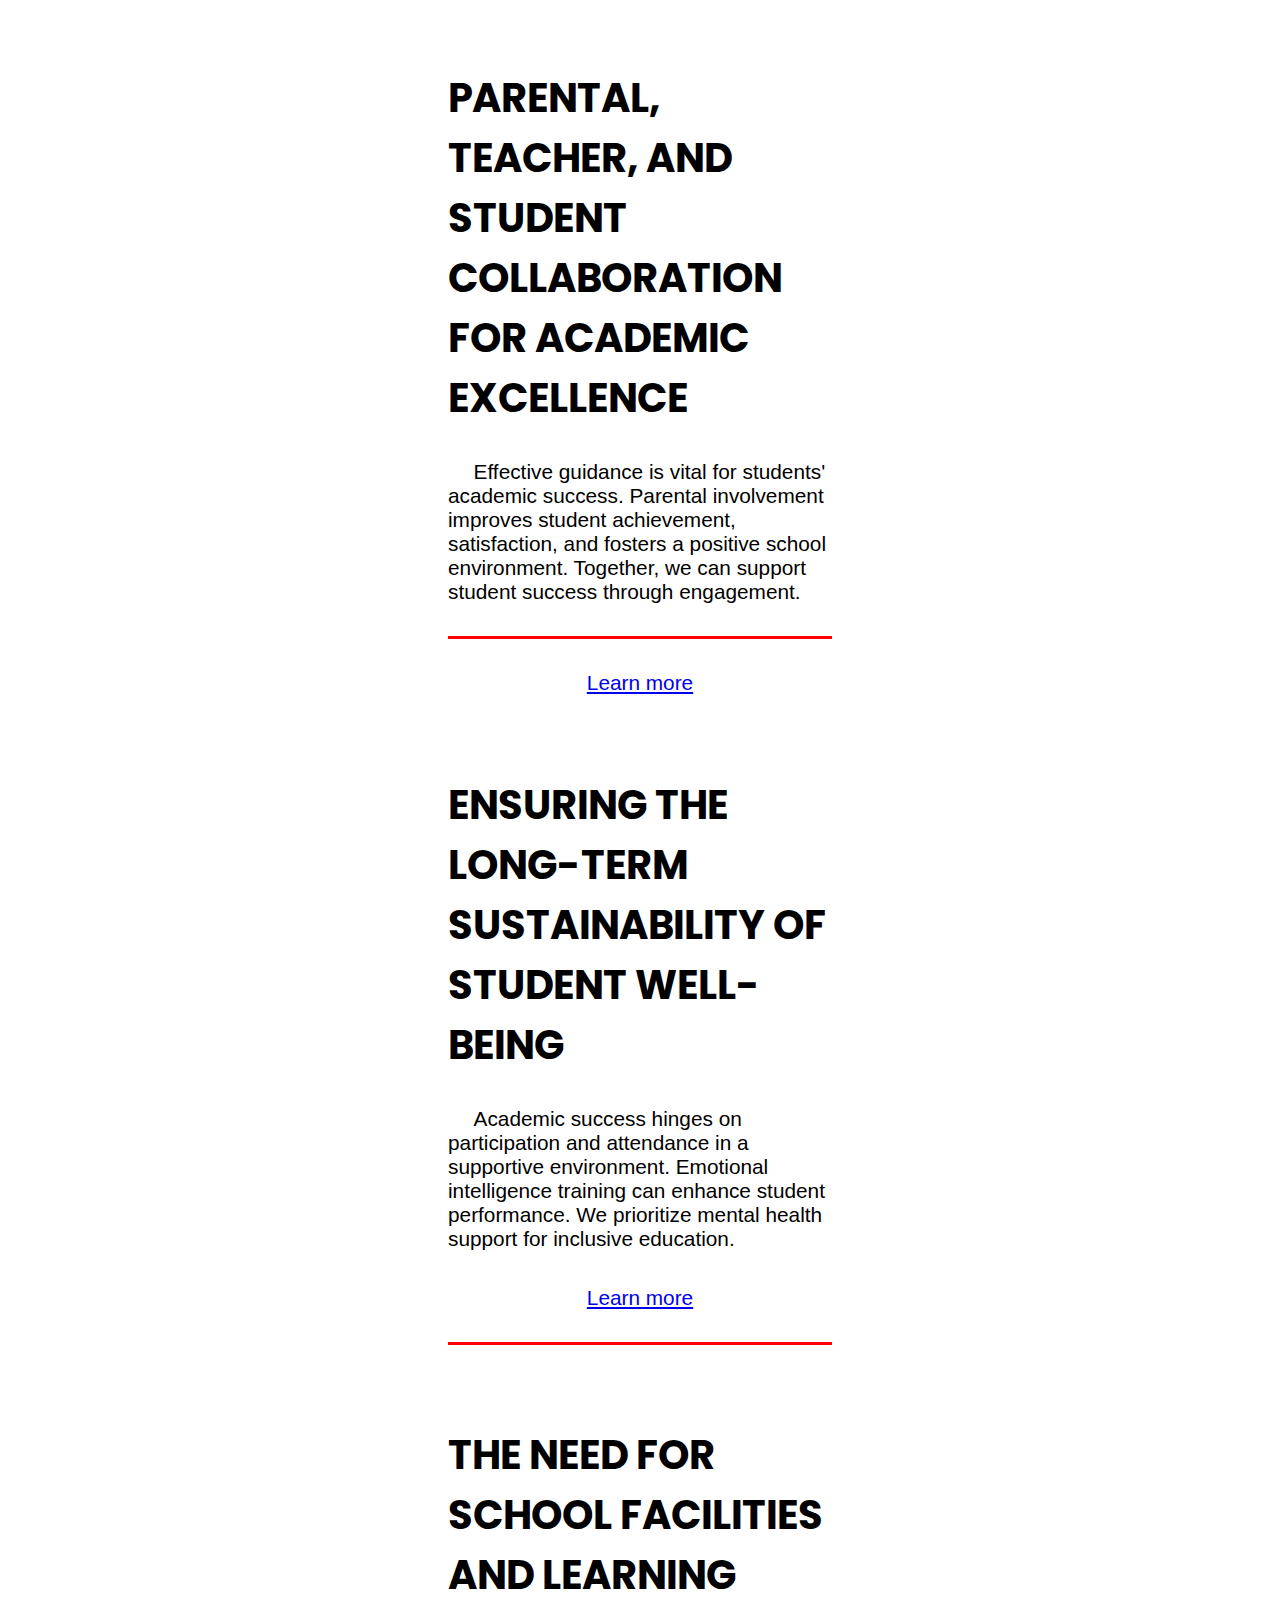
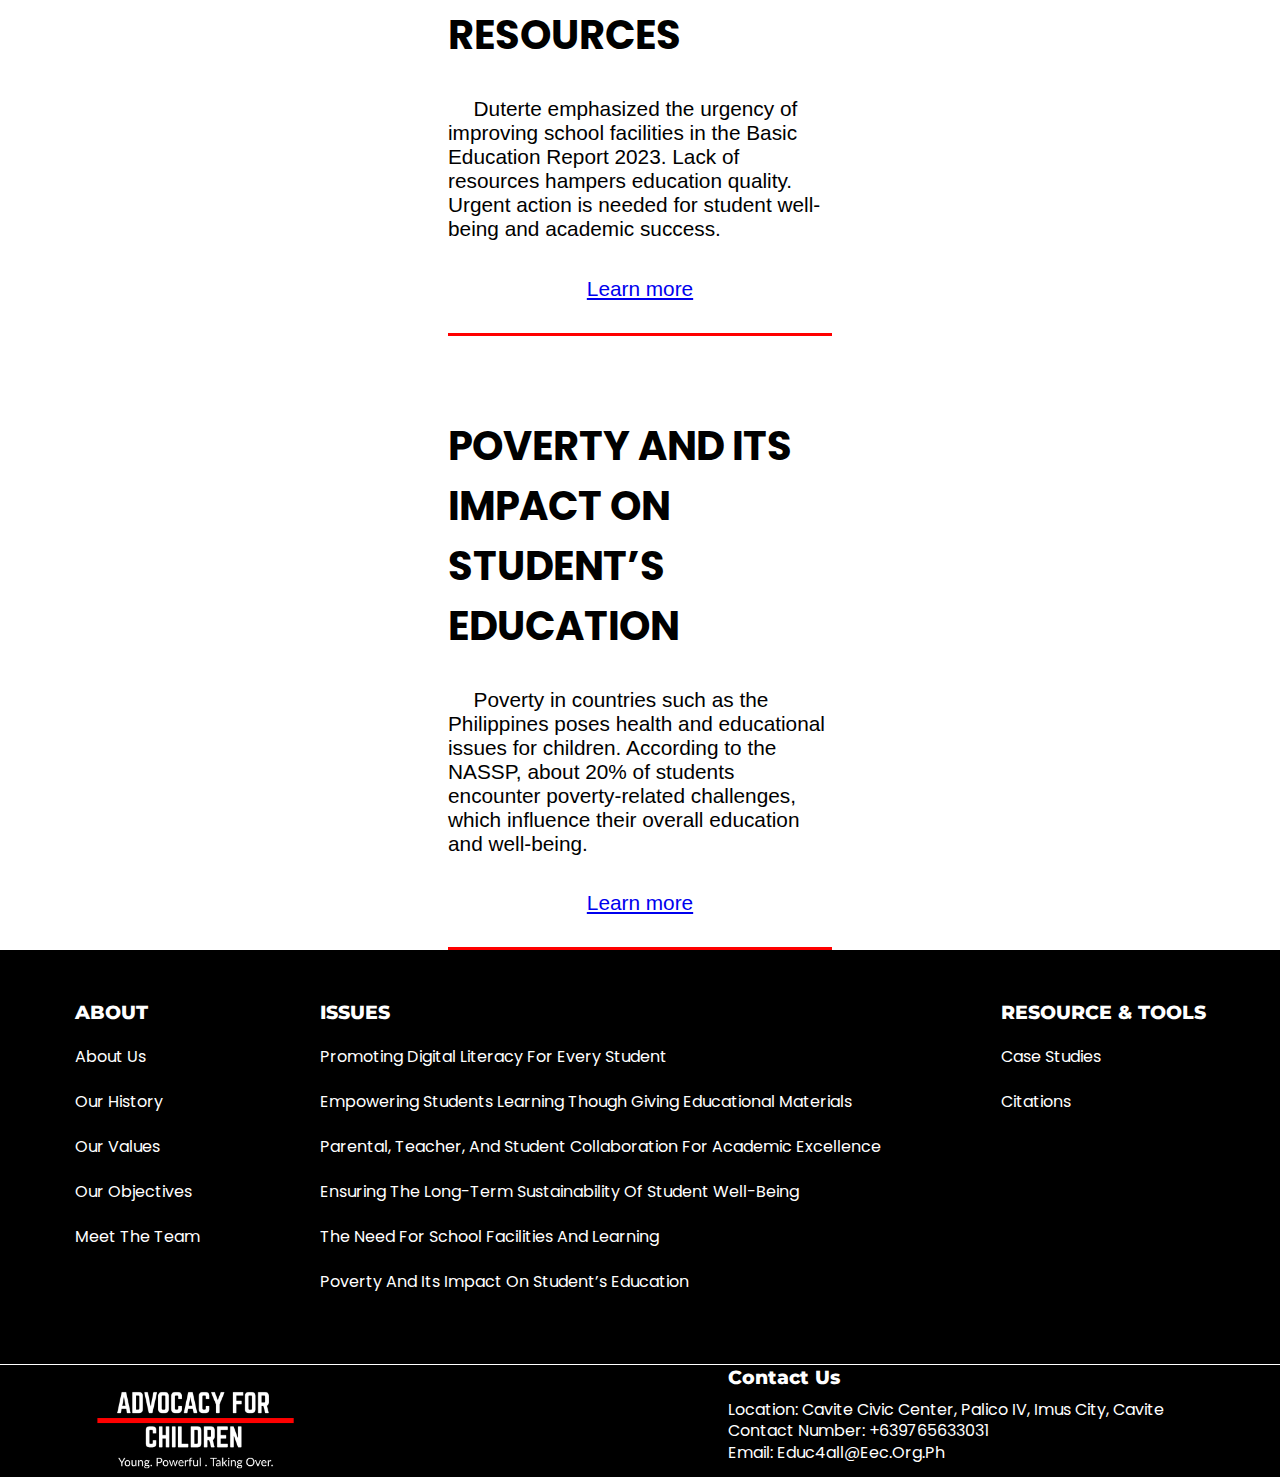
<file: issuecontainer.html>
<!DOCTYPE html>
<html lang="en">
<head>
    <meta charset="UTF-8">
    <meta name="viewport" content="width=device-width, initial-scale=1.0">
    <title>The Need For School Facilities And Learning </title>
    <link rel="stylesheet" href="issuecontainer.css">
    <link rel="stylesheet" href="https://cdnjs.cloudflare.com/ajax/libs/font-awesome/6.5.1/css/all.min.css" integrity="sha512-DTOQO9RWCH3ppGqcWaEA1BIZOC6xxalwEsw9c2QQeAIftl+Vegovlnee1c9QX4TctnWMn13TZye+giMm8e2LwA==" crossorigin="anonymous" referrerpolicy="no-referrer" />
    <link rel="icon" type="image/x-icon" href="ECC.ico">
</head>

<body>
    <header class="head">
        
        <nav>
            <a href="index.html">
                <img class = "logo" src="about/img1.png" alt = "logo">
            </a>
            <input type = "checkbox" id = "hamburger"/>
            <ul class = "menu">
                <li class = "home"><a href = "index.html">home</a>
                <li class = "about"><a href = "about.html">About</a>
                <ul class="submenu sub1">
                        <a href="about.html"><li>About Us</li></a>
                        <a href="about.html"><li>Our History</li></a>
                        <a href="about.html"><li>Our Values</li></a>
                        <a href="about.html"><li>Our Objectives</li></a>
                        <a href="about.html"><li>Meet the Team</li></a>
                 </ul>
                </li>
 
                <li class = "about"><a href = "issuecontainer.html">Issues</a>
                    <ul class="submenu sub1">
                        <a href="issue-1.html"><li>promoting digital literacy for every student</li></a>
                        <a href="issue-2.html"><li>Empowering students Learning though giving educational materials</li></a>
                        <a href="issue-3.html"><li>Parental, teacher, and student collaboration for academic excellence</li></a>
                        <a href="issue-4.html"><li>Ensuring The Long-Term Sustainability Of Student Well-Being</li></a>
                        <a href="issue-5.html"><li>The Need For School Facilities And Learning</li></a>
                        <a href="issue-6.html"><li>Poverty and Its Impact on Student’s Education</li></a>
                       </ul>
                </li>

                <li class = "about"><a href = "resources.html">Resources & Tools</a>
                    <ul class="submenu sub1">
                        <a href="resources.html"><li>Case Studies</li></a>
                        <a href="resources.html"><li>Citations</li></a>
                       </ul>
                </li>
            </ul>
            <a href="https://www.savethechildren.org.ph/"><button class="donate">Donate</button></a>
            
            <label class = "burger" for = "hamburger"><i class="fa-solid fa-bars"></i></label>
        </nav>

    </header>
<main>
    <section class="firstpage"> 
        <div class="container">
            <img src="issue-5/img.jpg">
            <div class="containText">
                <h2>- Issues Addressed</h2>
                <h1>In child advocacy</h1>
            </div>  
        </div>
    </section>

    <section class="secondpage">
        <div class="container second">
            <h1>Promoting Digital Literacy for Every Students </h1>
            <div class="containerText text1">
                <div class="text">Advocating digital literacy due to high device usage among Filipino students. Empowers learning efficiency, critical thinking, and academic performance in the digital age.
                </div>
                <a href="issue-1.html"><i class="fa-solid fa-greater-than"></i> Learn more</a>
            </div>
        </div>
        <div class="container second">
            <h1>Empowering Students Learning Through Giving Educational Materials  </h1>
            <div class="containerText text1">
                <div class="text">Providing essential school supplies for students in need fosters equal academic opportunities. Support our mission by donating today.
                </div>
                <a href="issue-2.html"><i class="fa-solid fa-greater-than"></i> Learn more</a>
            </div>
        </div>
        <div class="container second">
            <h1>Parental, Teacher, and Student Collaboration for Academic Excellence 
            </h1>
            <div class="containerText text1">
                <div class="text">Effective guidance is vital for students' academic success. Parental involvement improves student achievement, satisfaction, and fosters a positive school environment. Together, we can support student success through engagement.</div>
                </div>
                <a href="issue-3.html"><i class="fa-solid fa-greater-than"></i> Learn more</a>
            </div>
        </div>
        <div class="container second">
            <h1>Ensuring the Long-Term Sustainability of Student Well-being  </h1>
            <div class="containerText text1">
                <div class="text">Academic success hinges on participation and attendance in a supportive environment. Emotional intelligence training can enhance student performance. We prioritize mental health support for inclusive education.
                </div>
                <a href="issue-4.html"><i class="fa-solid fa-greater-than"></i> Learn more</a>
            </div>
        </div>
        <div class="container second">
            <h1>The Need for School Facilities and Learning Resources</h1>
            <div class="containerText text1">
                <div class="text">Duterte emphasized the urgency of improving school facilities in the Basic Education Report 2023. Lack of resources hampers education quality. Urgent action is needed for student well-being and academic success.
                </div>
                <a href="issue-5.html"><i class="fa-solid fa-greater-than"></i> Learn more</a>
            </div>
        </div>
        <div class="container second">
            <h1>POVERTY AND ITS IMPACT ON STUDENT’S EDUCATION</h1>
            <div class="containerText text1">
                <div class="text">Poverty in countries such as the Philippines poses health and educational issues for children. According to the NASSP, about 20% of students encounter poverty-related challenges, which influence their overall education and well-being.
                </div>
                <a href="hhttps://mb.com.ph/2023/01/30/deped-identifies-challenges-in-basic-education-through-ber-2023/"><i class="fa-solid fa-greater-than"></i> Learn more</a>
            </div>
        </div>
    </section>

</main>
<footer>
    <div class="containerF">
        
        <div class="sec">
            <a href="about.html"><h3>ABOUT</h3></a>
            <ul>
                <a href="about.html"><li>About Us</li></a>
                <a href="about.html"><li>Our History</li></a>
                <a href="about.html"><li>Our Values</li></a>
                <a href="about.html"><li>Our Objectives</li></a>
                <a href="about.html"><li>Meet the Team</li></a>
            </ul>
        </div>
        <div class="sec">
            <a href="issuecontainer.html"><h3>ISSUES</h3></a>
            <ul>
                <a href="issue-1.html"><li>promoting digital literacy for every student</li></a>
                <a href="issue-2.html"><li>Empowering students Learning though giving educational materials</li></a>
                <a href="issue-3.html"><li>Parental, teacher, and student collaboration for academic excellence</li></a>
                <a href="issue-4.html"><li>Ensuring The Long-Term Sustainability Of Student Well-Being</li></a>
                <a href="issue-5.html"><li>The Need For School Facilities And Learning</li></a>
                <a href="issue-6.html"><li>Poverty and Its Impact on Student’s Education</li></a>
            </ul>
        </div>
        <div class="sec">
            <a href="resources.html"><h3>RESOURCE & TOOLS</h3></a>
            <ul>
                <a href="resources.html"><li>Case Studies</li></a>
                <a href="resources.html"><li>Citations</li></a>
            </ul>
        </div>
        
    </div>
    <div class="containers1">
        <img src="issue1/img1.png"> 
        <div class="sec">
            <h3><a href="facebook.com">Contact Us</a></h3>
            <ul>
                <li a href="#">Location: Cavite Civic Center, Palico IV, Imus City, Cavite </li>
                <li a href="#">Contact Number: +639765633031</li>
                <li a href="#">Email: educ4all@eec.org.ph</li>
            </ul>
            <div class="icon">
                <i class="fa-brands fa-facebook"></i>
                <i class="fa-brands fa-facebook-messenger"></i>
                <i class="fa-brands fa-instagram"></i>
                <i class="fa-brands fa-x-twitter"></i>
                </div>
        </div>
        
    </div>
    
</footer>
</body>
</html>
</file>
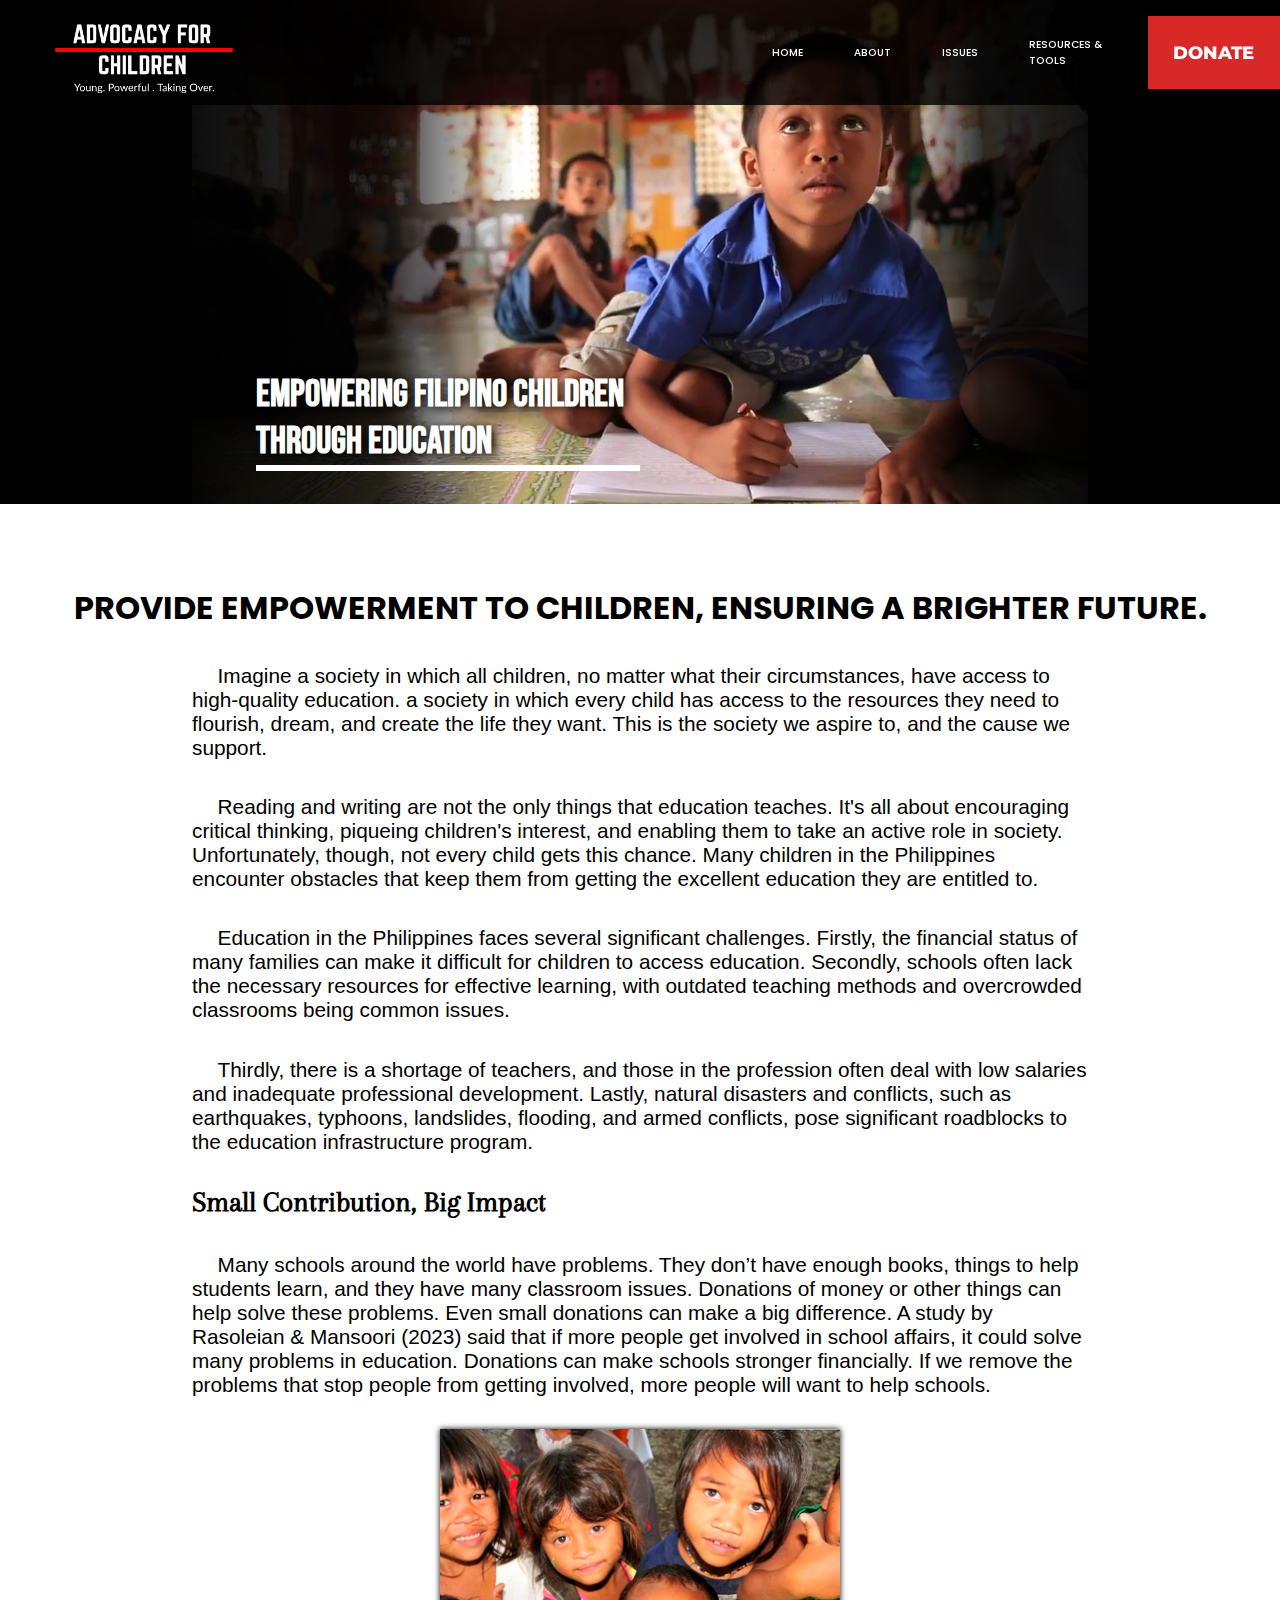
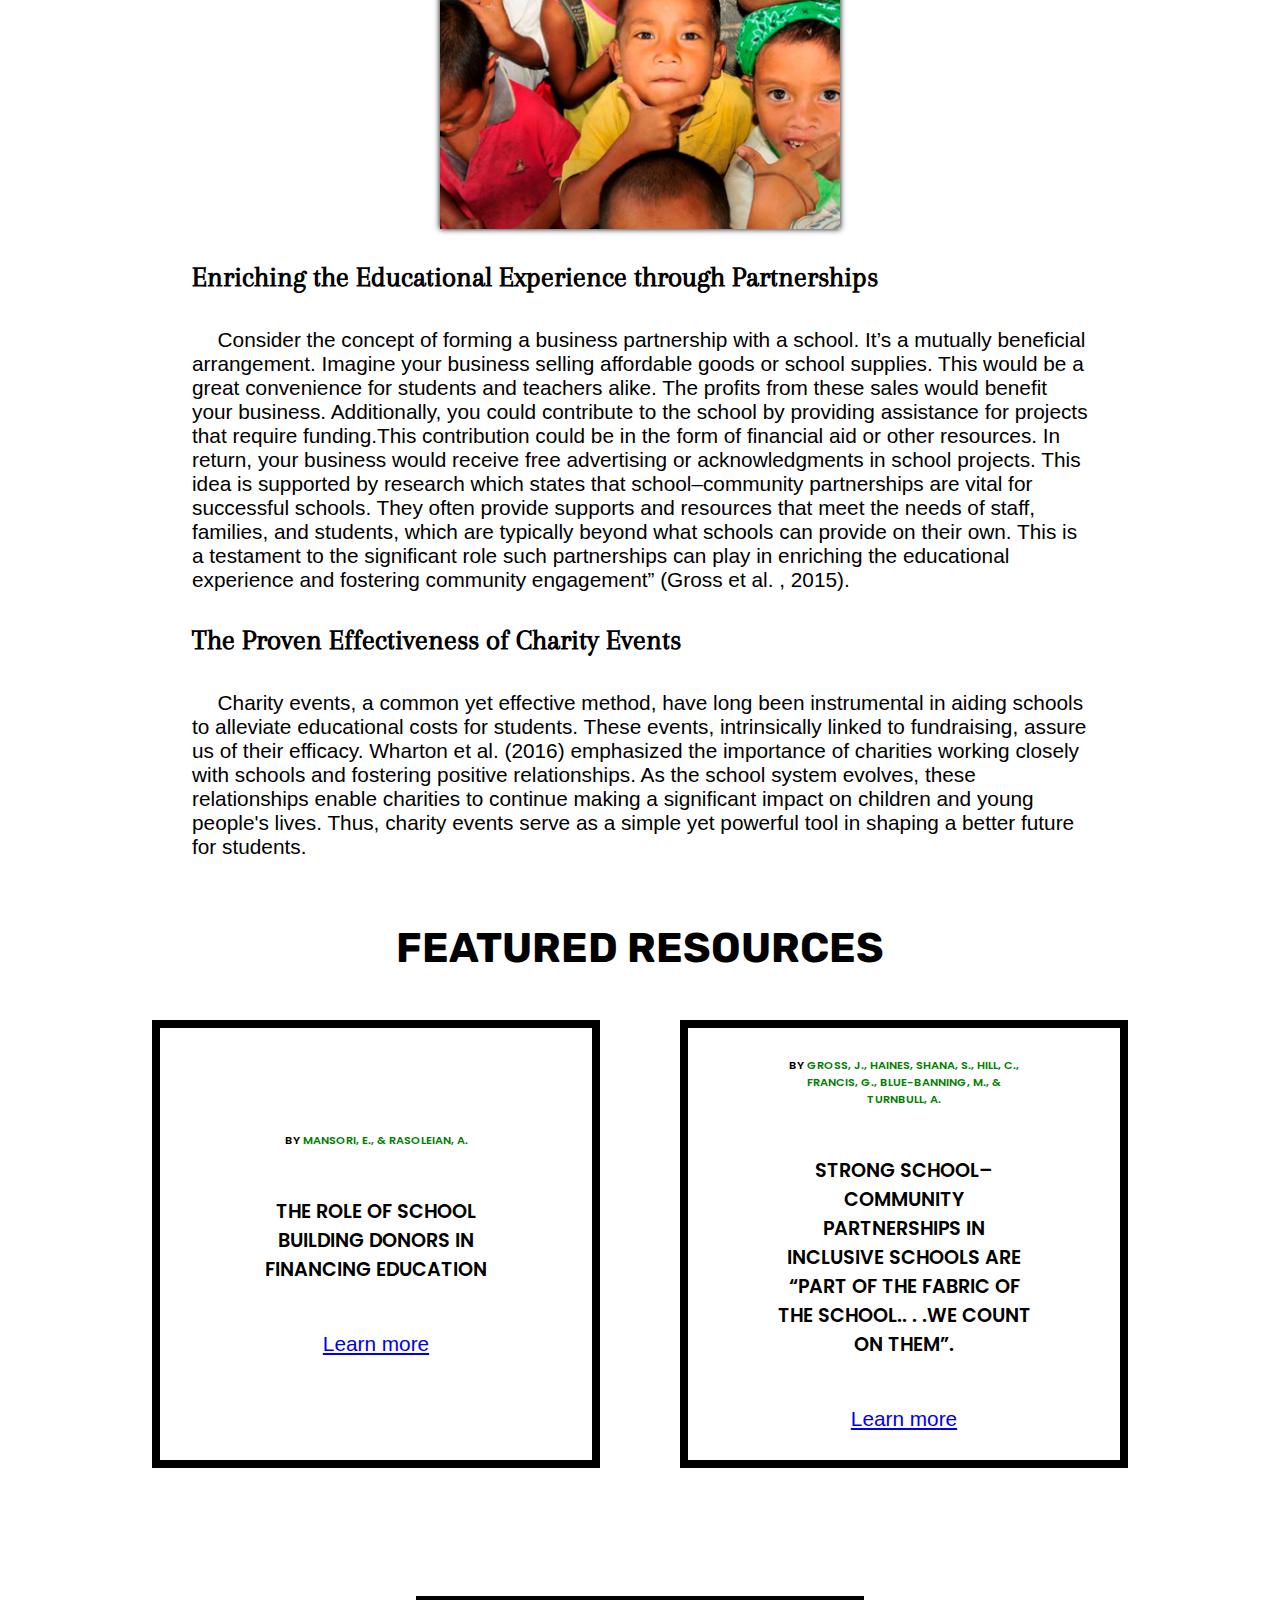
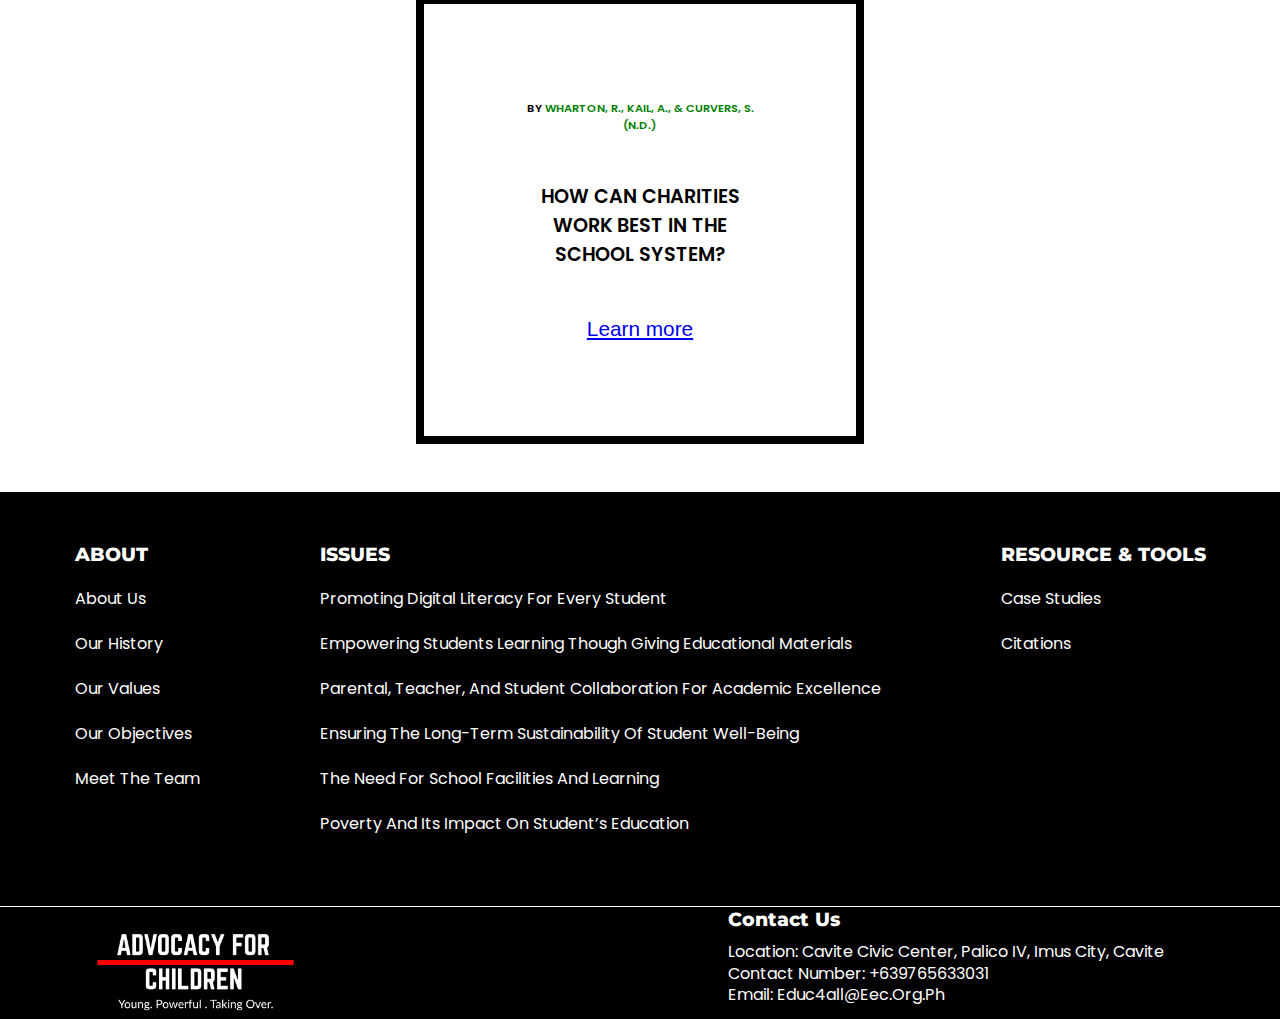
<file: learnmore.html>
<!DOCTYPE html>
<html lang="en">
<head>
    <meta charset="UTF-8">
    <meta name="viewport" content="width=device-width, initial-scale=1.0">
    <title>Learn More</title>
    <link rel="stylesheet" href="learnmore.css">
    <link rel="icon" type="image/x-icon" href="ECC.ico">
    <link rel="stylesheet" href="https://cdnjs.cloudflare.com/ajax/libs/font-awesome/6.5.1/css/all.min.css" integrity="sha512-DTOQO9RWCH3ppGqcWaEA1BIZOC6xxalwEsw9c2QQeAIftl+Vegovlnee1c9QX4TctnWMn13TZye+giMm8e2LwA==" crossorigin="anonymous" referrerpolicy="no-referrer" />
</head>

<body>
    <header class="head">
        
        <nav>
            <a href="index.html">
                <img class = "logo" src="about/img1.png" alt = "logo">
            </a>
            <input type = "checkbox" id = "hamburger"/>
            <ul class = "menu">
                <li class = "home"><a href = "index.html">home</a>
                <li class = "about"><a href = "about.html">About</a>
                <ul class="submenu sub1">
                        <a href="about.html"><li>About Us</li></a>
                        <a href="about.html"><li>Our History</li></a>
                        <a href="about.html"><li>Our Values</li></a>
                        <a href="about.html"><li>Our Objectives</li></a>
                        <a href="about.html"><li>Meet the Team</li></a>
                 </ul>
                </li>
 
                <li class = "about"><a href = "issuecontainer.html">Issues</a>
                    <ul class="submenu sub1">
                        <a href="issue-1.html"><li>promoting digital literacy for every student</li></a>
                        <a href="issue-2.html"><li>Empowering students Learning though giving educational materials</li></a>
                        <a href="issue-3.html"><li>Parental, teacher, and student collaboration for academic excellence</li></a>
                        <a href="issue-4.html"><li>Ensuring The Long-Term Sustainability Of Student Well-Being</li></a>
                        <a href="issue-5.html"><li>The Need For School Facilities And Learning</li></a>
                        <a href="issue-6.html"><li>Poverty and Its Impact on Student’s Education</li></a>
                       </ul>
                </li>

                <li class = "about"><a href = "resources.html">Resources & Tools</a>
                    <ul class="submenu sub1">
                        <a href="resources.html"><li>Case Studies</li></a>
                        <a href="resources.html"><li>Citations</li></a>
                       </ul>
                </li>
            </ul>
            <a href="https://www.savethechildren.org.ph/"><button class="donate">Donate</button></a>
            
            <label class = "burger" for = "hamburger"><i class="fa-solid fa-bars"></i></label>
        </nav>

    </header>
<main>
    <section class="firstpage"> 
        <div class="container">
            <div class="shadow kaliwa"></div>
            <div class="shadow kanan"></div>
            <img src="issue1/img4.jpg">
            <h1>Empowering Filipino Children through Education</h1>
        </div>
    </section>
    <section class="secondpage">
        <div class="container second">
            <h1>PROVIDE EMPOWERMENT TO CHILDREN, ENSURING A BRIGHTER FUTURE.</h1>
            <div class="containerText text1">
                <div class="text">Imagine a society in which all children, no matter what their circumstances, have access to high-quality education. a society in which every child has access to the resources they need to flourish, dream, and create the life they want. This is the society we aspire to, and the cause we support.</div>
                <div class="text">Reading and writing are not the only things that education teaches. It's all about encouraging critical thinking, piqueing children's interest, and enabling them to take an active role in society. Unfortunately, though, not every child gets this chance. Many children in the Philippines encounter obstacles that keep them from getting the excellent education they are entitled to.</div>
                <div class="text">Education in the Philippines faces several significant challenges. Firstly, the financial status of many families can make it difficult for children to access education. Secondly, schools often lack the necessary resources for effective learning, with outdated teaching methods and overcrowded classrooms being common issues. </div>
                <div class="text">Thirdly, there is a shortage of teachers, and those in the profession often deal with low salaries and inadequate professional development. Lastly, natural disasters and conflicts, such as earthquakes, typhoons, landslides, flooding, and armed conflicts, pose significant roadblocks to the education infrastructure program.</div>
            </div>
            
            <div class="containerText text2">
                <h2>Small Contribution, Big Impact</h2>
                <div class="text">Many schools around the world have problems. They don’t have enough books, things to help students learn, and they have many classroom issues. Donations of money or other things can help solve these problems. Even small donations can make a big difference. A study by Rasoleian & Mansoori (2023) said that if more people get involved in school affairs, it could solve many problems in education. Donations can make schools stronger financially. If we remove the problems that stop people from getting involved, more people will want to help schools.
                </div>
            </div>
            <a href=""><div class="card">
                <div class="cardText">Support us by donating</div>
            </div>
            </a>

            <div class="containerText text2">
                <h2>Enriching the Educational Experience through Partnerships   </h2>
                <div class="text">Consider the concept of forming a business partnership with a school. It’s a mutually beneficial arrangement. Imagine your business selling affordable goods or school supplies. This would be a great convenience for students and teachers alike. The profits from these sales would benefit your business. Additionally, you could contribute to the school by providing assistance for projects that require funding.This contribution could be in the form of financial aid or other resources. In return, your business would receive free advertising or acknowledgments in school projects. This idea is supported by research which states that school–community partnerships are vital for successful schools. They often provide supports and resources that meet the needs of staff, families, and students, which are typically beyond what schools can provide on their own. This is a testament to the significant role such partnerships can play in enriching the educational experience and fostering community engagement” (Gross et al. , 2015).
                </div>
            </div>
            <div class="containerText text2">
                <h2>The Proven Effectiveness of Charity Events</h2>
                <div class="text">Charity events, a common yet effective method, have long been instrumental in aiding schools to alleviate educational costs for students. These events, intrinsically linked to fundraising, assure us of their efficacy. Wharton et al. (2016) emphasized the importance of charities working closely with schools and fostering positive relationships. As the school system evolves, these relationships enable charities to continue making a significant impact on children and young people's lives. Thus, charity events serve as a simple yet powerful tool in shaping a better future for students.
                </div>
            </div>
        </div>
    </section>
    <secion class="thirdpage">
        <div class="containers">
            <h1>Featured Resources</h1>
            <div class="cardContainer">
                <div class="card">
                    <div class="by">By <span class="toptext">Mansori, E., & Rasoleian, A. </span></div>
                    <div class="text">The Role of School Building Donors in Financing Education</div>
                    <a href="https://www.researchgate.net/publication/281808275_The_Role_of_School_Building_Donors_in_Financing_Education_Case_Study"><i class="fa-solid fa-greater-than"></i> Learn more</a>
                </div>
                <div class="card">
                    <div class="by">By <span class="toptext">Gross, J., Haines, Shana, S., Hill, C., Francis, G., Blue-Banning, M., & Turnbull, A. </span></div>
                    <div class="text">Strong school–community partnerships in inclusive schools are “part of the fabric of the school.. . .We count on them”.</div>
                    <a href="https://psycnet.apa.org/record/2016-00631-002"><i class="fa-solid fa-greater-than"></i> Learn more</a>
                </div>
                <div class="card">
                    <div class="by">By <span class="toptext">Wharton, R., Kail, A., & Curvers, S. (n.d.)</span></div>
                    <div class="text">How can charities work best in the school system?</div>
                    <a href="https://www.thinknpc.org/wp-content/uploads/2018/07/School-Report_How-can-charities-work-best-in-the-school-system_April16.pdf"><i class="fa-solid fa-greater-than"></i> Learn more</a>
                </div>
            </div>
        </div>

    </secion>
</main>
<footer>
    <div class="containerF">
        
        <div class="sec">
            <a href="about.html"><h3>ABOUT</h3></a>
            <ul>
                <a href="about.html"><li>About Us</li></a>
                <a href="about.html"><li>Our History</li></a>
                <a href="about.html"><li>Our Values</li></a>
                <a href="about.html"><li>Our Objectives</li></a>
                <a href="about.html"><li>Meet the Team</li></a>
            </ul>
        </div>
        <div class="sec">
            <a href="issuecontainer.html"><h3>ISSUES</h3></a>
            <ul>
                <a href="issue-1.html"><li>promoting digital literacy for every student</li></a>
                <a href="issue-2.html"><li>Empowering students Learning though giving educational materials</li></a>
                <a href="issue-3.html"><li>Parental, teacher, and student collaboration for academic excellence</li></a>
                <a href="issue-4.html"><li>Ensuring The Long-Term Sustainability Of Student Well-Being</li></a>
                <a href="issue-5.html"><li>The Need For School Facilities And Learning</li></a>
                <a href="issue-6.html"><li>Poverty and Its Impact on Student’s Education</li></a>
            </ul>
        </div>
        <div class="sec">
            <a href="resources.html"><h3>RESOURCE & TOOLS</h3></a>
            <ul>
                <a href="resources.html"><li>Case Studies</li></a>
                <a href="resources.html"><li>Citations</li></a>
            </ul>
        </div>
        
    </div>
    <div class="containers1">
        <img src="issue1/img1.png"> 
        <div class="sec">
            <h3><a href="facebook.com">Contact Us</a></h3>
            <ul>
                <li a href="#">Location: Cavite Civic Center, Palico IV, Imus City, Cavite </li>
                <li a href="#">Contact Number: +639765633031</li>
                <li a href="#">Email: educ4all@eec.org.ph</li>
            </ul>
            <div class="icon">
                <i class="fa-brands fa-facebook"></i>
                <i class="fa-brands fa-facebook-messenger"></i>
                <i class="fa-brands fa-instagram"></i>
                <i class="fa-brands fa-x-twitter"></i>
                </div>
        </div>
        
    </div>
    
</footer>
</body>
</html>
</file>
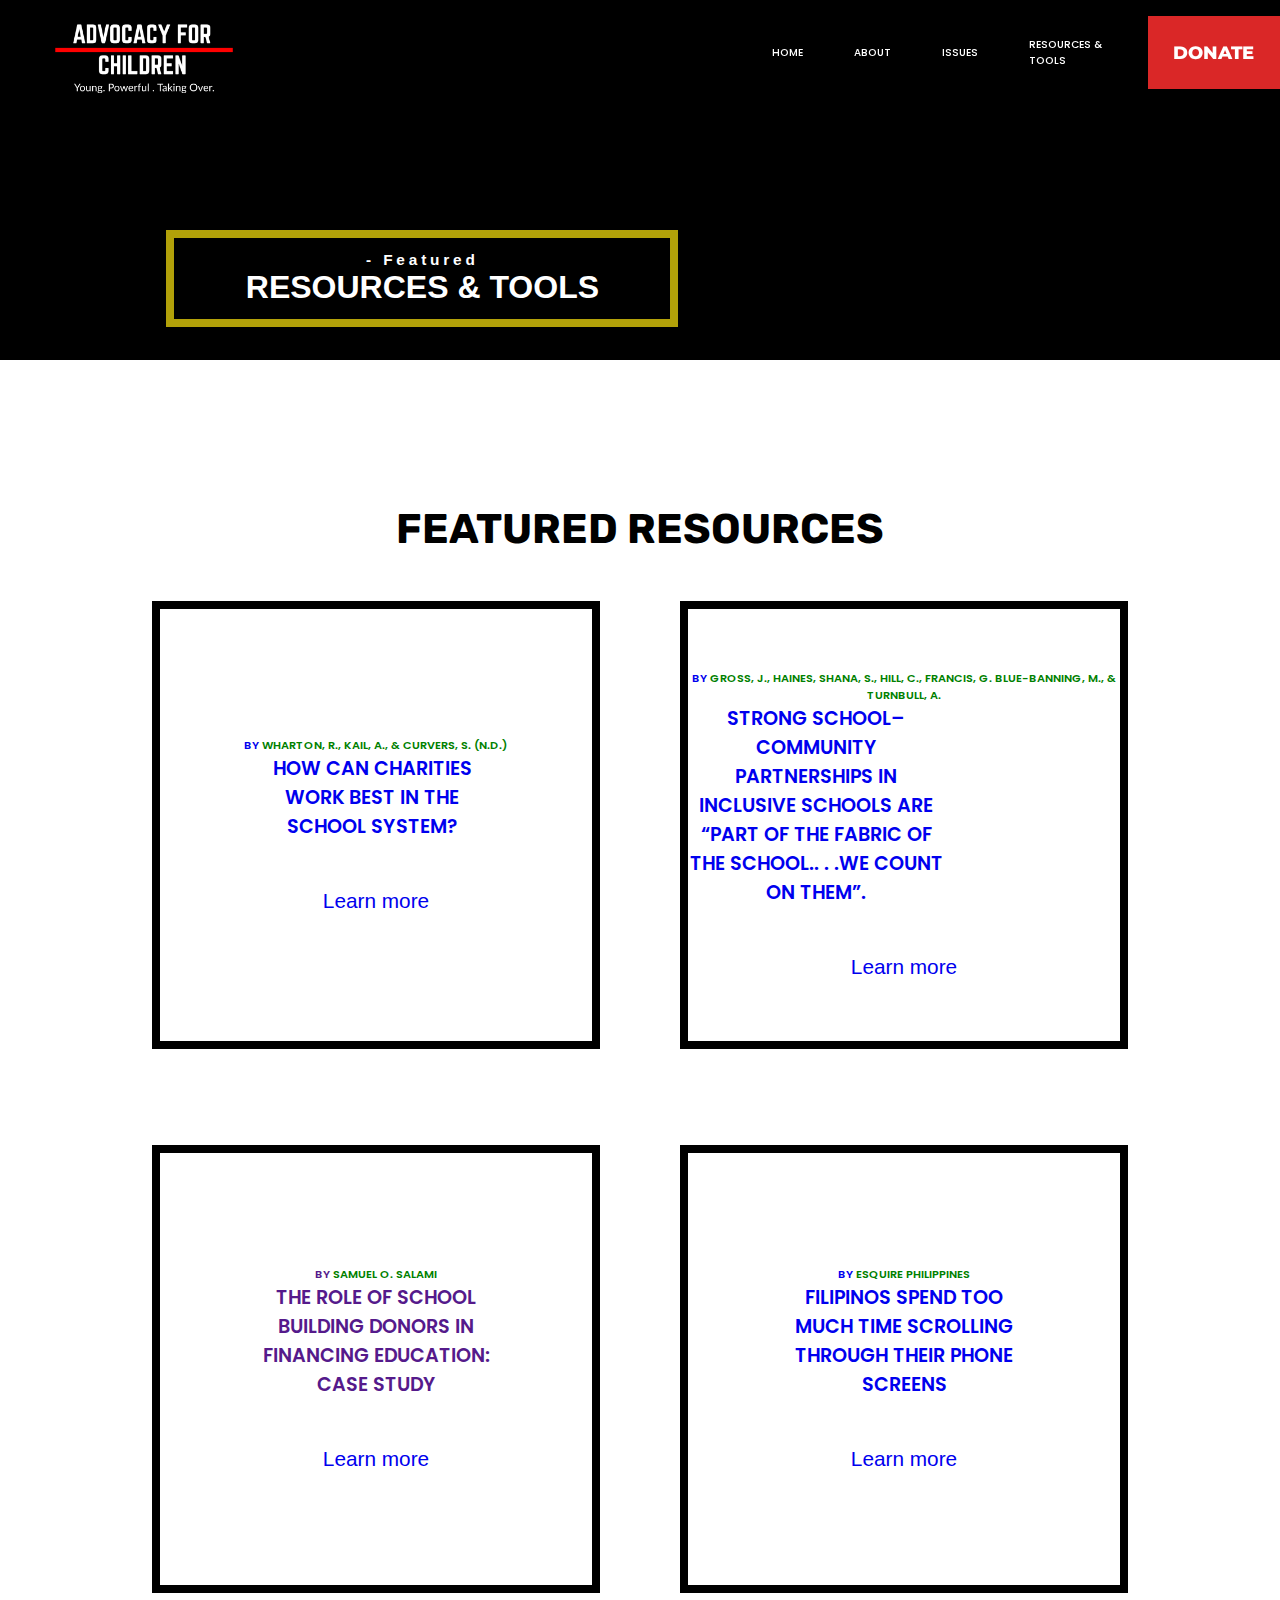
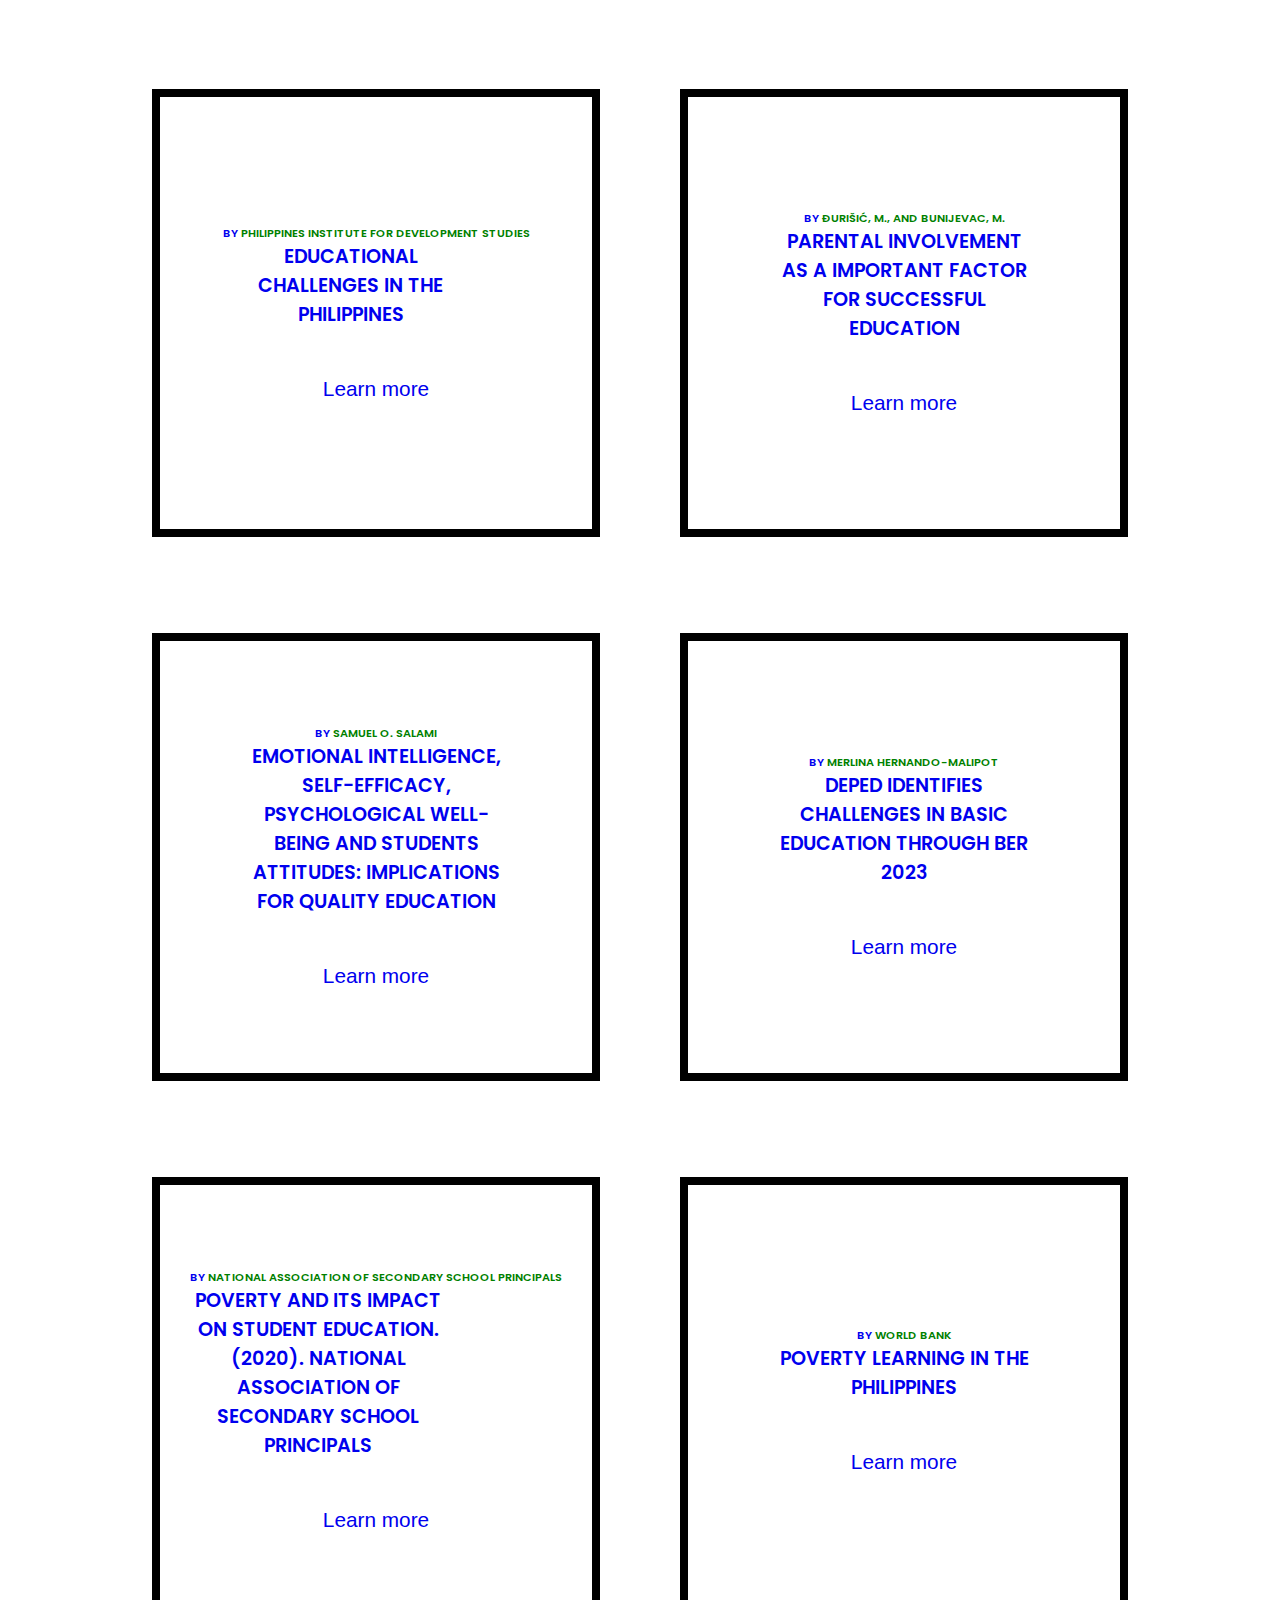
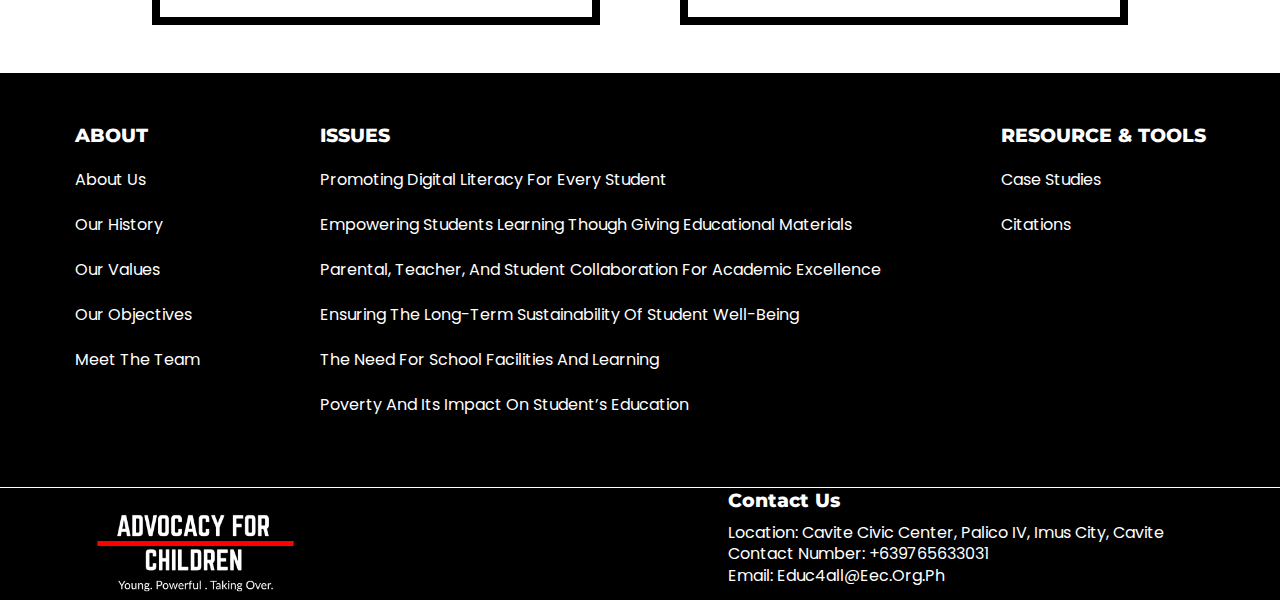
<file: resources.html>
<!DOCTYPE html>
<html lang="en">
<head>
    <meta charset="UTF-8">
    <meta name="viewport" content="width=device-width, initial-scale=1.0">
    <title>Resources & Tools </title>
    <link rel="stylesheet" href="resources.css">
    <link rel="stylesheet" href="https://cdnjs.cloudflare.com/ajax/libs/font-awesome/6.5.1/css/all.min.css" integrity="sha512-DTOQO9RWCH3ppGqcWaEA1BIZOC6xxalwEsw9c2QQeAIftl+Vegovlnee1c9QX4TctnWMn13TZye+giMm8e2LwA==" crossorigin="anonymous" referrerpolicy="no-referrer" />
    <link rel="icon" type="image/x-icon" href="ECC.ico">
</head>

<body>
    <header class="head">
        
        <nav>
            <a href="index.html">
                <img class = "logo" src="about/img1.png" alt = "logo">
            </a>
            <input type = "checkbox" id = "hamburger"/>
            <ul class = "menu">
                <li class = "home"><a href = "index.html">home</a>
                <li class = "about"><a href = "about.html">About</a>
                <ul class="submenu sub1">
                        <a href="about.html"><li>About Us</li></a>
                        <a href="about.html"><li>Our History</li></a>
                        <a href="about.html"><li>Our Values</li></a>
                        <a href="about.html"><li>Our Objectives</li></a>
                        <a href="about.html"><li>Meet the Team</li></a>
                 </ul>
                </li>
 
                <li class = "about"><a href = "issuecontainer.html">Issues</a>
                    <ul class="submenu sub1">
                        <a href="issue-1.html"><li>promoting digital literacy for every student</li></a>
                        <a href="issue-2.html"><li>Empowering students Learning though giving educational materials</li></a>
                        <a href="issue-3.html"><li>Parental, teacher, and student collaboration for academic excellence</li></a>
                        <a href="issue-4.html"><li>Ensuring The Long-Term Sustainability Of Student Well-Being</li></a>
                        <a href="issue-5.html"><li>The Need For School Facilities And Learning</li></a>
                        <a href="issue-6.html"><li>Poverty and Its Impact on Student’s Education</li></a>
                       </ul>
                </li>

                <li class = "about"><a href = "resources.html">Resources & Tools</a>
                    <ul class="submenu sub1">
                        <li a href="resources.html">Case Studies</li>
                        <li a href="resources.html">Citations</li>
                       </ul>
                </li>
            </ul>
            <a href="https://www.savethechildren.org.ph/"><button class="donate">Donate</button></a>
            
            <label class = "burger" for = "hamburger"><i class="fa-solid fa-bars"></i></label>
        </nav>

    </header>
<main>
    <section class="firstpage"> 
        <div class="container">
            <img src="issue-5/img.jpg">
            <div class="containText">
                <h2>- Featured</h2>
                <h1>Resources & Tools</h1>
            </div>  
        </div>
    </section>

    <section class="secondpage">
        <div class="container second">
        </div>
    </section>
    <secion class="thirdpage">
        <div class="containers">
            <h1>Featured Resources</h1>
            <div class="cardContainer">
                <div class="card">
                    <a href="https://www.thinknpc.org/wp-content/uploads/2018/07/School-Report_How-can-charities-work-best-in-the-school-system_April16.pdf">
                    <div class="by">By <span class="toptext">WHARTON, R., KAIL, A., & CURVERS, S. (N.D.)</span></div>
                    <div class="text">How can charities work best in the school system?
                    </div>
                     </a>
                    <a class="timang" href="https://www.thinknpc.org/wp-content/uploads/2018/07/School-Report_How-can-charities-work-best-in-the-school-system_April16.pdf"><i class="fa-solid fa-greater-than"></i> Learn more</a>
                </div>

             
                <div class="card">
                    <a href="https://psycnet.apa.org/record/2016-00631-002">
                    <div class="by">By <span class="toptext">GROSS, J., HAINES, SHANA, S., HILL, C., FRANCIS, G.  BLUE-BANNING, M., & TURNBULL, A.</span></div>
                    <div class="text">Strong school–community partnerships in inclusive schools are “part of the fabric of the school.. . .We count on them”.
                    </div>
                     </a>
                    <a class="timang" href="https://psycnet.apa.org/record/2016-00631-002"><i class="fa-solid fa-greater-than"></i> Learn more</a>
                </div>
            </div>

            <div class="cardContainer">
                <div class="card">
                    <a href="">
                    <div class="by">By <span class="toptext">SAMUEL O. SALAMI</span></div>
                    <div class="text">The Role of School Building Donors in Financing Education: Case Study
                    </div>
                     </a>
                    <a class="timang" href="https://www.researchgate.net/publication/281808275_The_Role_of_School_Building_Donors_in_Financing_Education_Case_Study"><i class="fa-solid fa-greater-than"></i> Learn more</a>
                </div>

             
                <div class="card">
                    <a href="https://www.esquiremag.ph/culture/lifestyle/electronics-hub-data-filipino-screen-time-study-a00203-20230522 ">
                    <div class="by">By <span class="toptext">ESQUIRE PHILIPPINES  </span></div>
                    <div class="text">Filipinos Spend Too Much Time Scrolling Through Their Phone Screens
                    </div>
                     </a>
                    <a class="timang" href="https://www.esquiremag.ph/culture/lifestyle/electronics-hub-data-filipino-screen-time-study-a00203-20230522 "><i class="fa-solid fa-greater-than"></i> Learn more</a>
                </div>
            </div>

            <div class="cardContainer">
                <div class="card">
                    <a href="https://pids.gov.ph/details/news/in-the-news/educational-challenges-in-the-philippines">
                    <div class="by">By <span class="toptext">philippines institute for development studies</span></div>
                    <div class="text">Educational Challenges in the Philippines
                    </div>
                     </a>
                    <a class="timang" href="https://pids.gov.ph/details/news/in-the-news/educational-challenges-in-the-philippines"><i class="fa-solid fa-greater-than"></i> Learn more</a>
                </div>

             
                <div class="card">
                    <a href="https://www.cepsj.si/index.php/cepsj/article/view/291 ">
                    <div class="by">By <span class="toptext">Đurišić, M., and Bunijevac, M.</span></div>
                    <div class="text">Parental Involvement as a Important Factor for Successful Education
                    </div>
                     </a>
                    <a class="timang" href="https://www.cepsj.si/index.php/cepsj/article/view/291 "><i class="fa-solid fa-greater-than"></i> Learn more</a>
                </div>
            </div>

            <div class="cardContainer">
                <div class="card">
                    <a href="https://www.researchgate.net/profile/Samuel-Salami/publication/266419723_Emotional_intelligence_self-efficacy_psychological_well-being_and_students_attitudes_Implications_for_quality_education/links/553e0f7d0cf2c415bb0f9578/Emotional-intelligence-self-efficacy-psychological-well-being-and-students-attitudes-Implications-for-quality-education.pdf">
                    <div class="by">By <span class="toptext">SAMUEL O. SALAMI</span></div>
                    <div class="text">Emotional intelligence, self-efficacy, psychological well-being and students attitudes: Implications for quality education
                    </div>
                     </a>
                    <a class="timang" href="https://www.researchgate.net/profile/Samuel-Salami/publication/266419723_Emotional_intelligence_self-efficacy_psychological_well-being_and_students_attitudes_Implications_for_quality_education/links/553e0f7d0cf2c415bb0f9578/Emotional-intelligence-self-efficacy-psychological-well-being-and-students-attitudes-Implications-for-quality-education.pdf"><i class="fa-solid fa-greater-than"></i> Learn more</a>
                </div>

             
                <div class="card">
                    <a href="https://mb.com.ph/2023/01/30/deped-identifies-challenges-in-basic-education-through-ber-2023/">
                    <div class="by">By <span class="toptext">MERLINA HERNANDO-MALIPOT</span></div>
                    <div class="text">DepEd identifies challenges in basic education through BER 2023
                    </div>
                     </a>
                    <a class="timang" href="https://mb.com.ph/2023/01/30/deped-identifies-challenges-in-basic-education-through-ber-2023/"><i class="fa-solid fa-greater-than"></i> Learn more</a>
                </div>
            </div>

            <div class="cardContainer">
                <div class="card">
                    <a href="https://www.nassp.org/poverty-and-its-impact-on-students-education/">
                    <div class="by">By <span class="toptext">NATIONAL ASSOCIATION OF SECONDARY SCHOOL PRINCIPALS</span></div>
                    <div class="text">POVERTY AND ITS IMPACT ON STUDENT EDUCATION. (2020). NATIONAL ASSOCIATION OF SECONDARY SCHOOL PRINCIPALS
                    </div>
                     </a>
                    <a class="timang" href="https://www.nassp.org/poverty-and-its-impact-on-students-education/"><i class="fa-solid fa-greater-than"></i> Learn more</a>
                </div>
                <div class="card">
                    <a href="https://documents1.worldbank.org/curated/en/972851624613012971/pdf/Philippines-Learning-Poverty-Brief-2021.pdf">
                    <div class="by">By <span class="toptext">WORLD BANK</span></div>
                    <div class="text">POVERTY LEARNING IN THE PHILIPPINES
                    </div>
                     </a>
                    <a class="timang" href="https://documents1.worldbank.org/curated/en/972851624613012971/pdf/Philippines-Learning-Poverty-Brief-2021.pdf"><i class="fa-solid fa-greater-than"></i> Learn more</a>
                </div>
            </div>
        </div>

    </secion>

</main>
<footer>
    <div class="containerF">
        
        <div class="sec">
            <a href="about.html"><h3>ABOUT</h3></a>
            <ul>
                <a href="about.html"><li>About Us</li></a>
                <a href="about.html"><li>Our History</li></a>
                <a href="about.html"><li>Our Values</li></a>
                <a href="about.html"><li>Our Objectives</li></a>
                <a href="about.html"><li>Meet the Team</li></a>
            </ul>
        </div>
        <div class="sec">
            <a href="issuecontainer.html"><h3>ISSUES</h3></a>
            <ul>
                <a href="issue-1.html"><li>promoting digital literacy for every student</li></a>
                <a href="issue-2.html"><li>Empowering students Learning though giving educational materials</li></a>
                <a href="issue-3.html"><li>Parental, teacher, and student collaboration for academic excellence</li></a>
                <a href="issue-4.html"><li>Ensuring The Long-Term Sustainability Of Student Well-Being</li></a>
                <a href="issue-5.html"><li>The Need For School Facilities And Learning</li></a>
                <a href="issue-6.html"><li>Poverty and Its Impact on Student’s Education</li></a>
            </ul>
        </div>
        <div class="sec">
            <a href="resources.html"><h3>RESOURCE & TOOLS</h3></a>
            <ul>
                <a href="resources.html"><li>Case Studies</li></a>
                <a href="resources.html"><li>Citations</li></a>
            </ul>
        </div>
        
    </div>
    <div class="containers1">
        <img src="issue1/img1.png"> 
        <div class="sec">
            <h3><a href="facebook.com">Contact Us</a></h3>
            <ul>
                <li a href="#">Location: Cavite Civic Center, Palico IV, Imus City, Cavite </li>
                <li a href="#">Contact Number: +639765633031</li>
                <li a href="#">Email: educ4all@eec.org.ph</li>
            </ul>
            <div class="icon">
                <i class="fa-brands fa-facebook"></i>
                <i class="fa-brands fa-facebook-messenger"></i>
                <i class="fa-brands fa-instagram"></i>
                <i class="fa-brands fa-x-twitter"></i>
                </div>
        </div>
        
    </div>
    
</footer>
</body>
</html>
</file>
<file: stylesheet.css>
@import url('https://fonts.googleapis.com/css2?family=Montserrat:ital,wght@0,100..900;1,100..900&display=swap');
@import url('https://fonts.googleapis.com/css2?family=League+Spartan:wght@100..900&family=Montserrat:ital,wght@0,100..900;1,100..900&display=swap');
@import url('https://fonts.googleapis.com/css2?family=Anton&family=League+Spartan:wght@100..900&family=Montserrat:ital,wght@0,100..900;1,100..900&display=swap');
@import url('https://fonts.googleapis.com/css2?family=Anton&family=League+Spartan:wght@100..900&family=Montserrat:ital,wght@0,100..900;1,100..900&family=Raleway:ital,wght@0,100..900;1,100..900&display=swap');
@import url('https://fonts.googleapis.com/css2?family=Anton&family=Barlow+Semi+Condensed:ital,wght@0,100;0,200;0,300;0,400;0,500;0,600;0,700;0,800;0,900;1,100;1,200;1,300;1,400;1,500;1,600;1,700;1,800;1,900&family=League+Spartan:wght@100..900&family=Montserrat:ital,wght@0,100..900;1,100..900&family=Raleway:ital,wght@0,100..900;1,100..900&display=swap');
@import url('https://fonts.googleapis.com/css2?family=Anton&family=Barlow+Semi+Condensed:ital,wght@0,100;0,200;0,300;0,400;0,500;0,600;0,700;0,800;0,900;1,100;1,200;1,300;1,400;1,500;1,600;1,700;1,800;1,900&family=Bebas+Neue&family=League+Spartan:wght@100..900&family=Montserrat:ital,wght@0,100..900;1,100..900&family=Raleway:ital,wght@0,100..900;1,100..900&display=swap');
@import url('https://fonts.googleapis.com/css2?family=Fjalla+One&display=swap');
@import url('https://fonts.googleapis.com/css2?family=Fjalla+One&family=Poppins:ital,wght@0,100;0,200;0,300;0,400;0,500;0,600;0,700;0,800;0,900;1,100;1,200;1,300;1,400;1,500;1,600;1,700;1,800;1,900&display=swap');
@import url('https://fonts.cdnfonts.com/css/glacial-indifference-2');

* {
    margin: 0;
    padding: 0;
    box-sizing: border-box;
}

/*Navigation bar*/
nav {
    position: fixed;
    z-index: 1;
    display: flex;
    width: 100%;
    background-color: rgba(0, 0, 0, 0.2);
    align-items: center;
}
.menu {
   
    display: flex;
    flex-direction: row;
    flex: 1;
    max-width: 100%;
    align-items: center;
    justify-content: center;
    margin-left: 15vw;
    position: relative;
}

.menu .submenu{
    position: absolute;
    transition: all 0.3s ease;
    background-color: rgba(0, 0, 0, 1);
    z-index: 999;
}
.menu li{
    text-decoration: none;
    list-style: none;
    color: white;
    font-family: "Poppins", sans-serif;
    font-weight: 700;
    text-transform: uppercase;
    transition: all 0.3s ease;
    justify-content: center;
    padding: 1vw 2vw;
    max-width: 100%;
    max-height: 100%;
    border-radius: 0.2vw;


    
}

.sub1 li {
    text-transform: capitalize;
}
.menu li .submenu{
    transition: all 1s ease;
    display: none;
    flex-direction: column;
}

.menu li .sub1{
    position: absolute;
    transition: all 1s ease;
    overflow: hidden;
    
}

.about:hover .sub1 {
    transition: all 1s ease;
    cursor: pointer;
    display: flex;
}

.burger{
    display: none;
    color: white;
    margin: 0;
}


input[type="checkbox"] {
    appearance: none;

}


.logo {
    max-width: 20vh;
    margin-left: 6vh;
}

.donate {
    background-color: rgba(0,0,0,0);
    border: none;
    color: white;
    font-family: "Montserrat", sans-serif;
    font-weight: 800;
    font-size: 2vh;
    padding: 2vw;
    text-transform: uppercase;
    max-width: 100%;
    height: 100%;
    background-color: rgb(218, 39, 39);
}

.donate:hover {
    background-color: #fff;
    color: black;
    transition: all 0.6s ease-in-out;
    cursor: pointer;
}
.menu a:hover {
    cursor: pointer;
    color: red;
    
}
.menu li:hover{
    background-color: black;
    color: red;
}

@media screen and (max-width: 1100px){
    .burger{
        display: block;
        margin: 0 3vw;
        font-size: 3.5vh;
        cursor: pointer;
        
    }
    .donate {
        left: 100vw;
        border-radius: 5px;
    }
    .logo {
        margin-right: 20vw;
        margin-left: 1vw;
    }
    nav {
        justify-content: center;
    }
    nav .menu {
   
        display: flex;
        flex-direction: column;
        gap: 1.5vw;
        align-items: center;
        position: absolute;
        background-color: rgba(0, 0, 0, 0.4);
        width: 100%;
        top: 100%;
        left: 100%;
        padding: 20px 0px;
        transition: 1s;
    }
    .menu li:hover{
        background-color: red;
        color: black;
    }
    .menu a:hover {
        cursor: pointer;
        color: black;
        
    }

    .menu li {
        font-size: 2vw;
        padding: 20px 30px;
    }
    .about:hover .sub1 {
        display: none;
    }
    input[type = "checkbox"]:checked ~ .menu {
        left: -15%;
    }
}


    



.container {
    display: flex;
    justify-content: center;
    
}
a {
    text-decoration: none;
    color: white;
}

/*FIRST PAGE*/
.firstpage {
    background-image: url(img2.jpg);
    background-repeat: no-repeat;
    background-size: cover;
    opacity: 1;
}

.firstpage .container {
    flex-direction: column;
    position: relative;
    z-index: 0;
    justify-content: end;
    align-items: center;


}
.img1 {
    width: 180vh;
    max-width: 100%;
    height: auto;
    color: white;
    opacity: 0;
    
    
}


.text-center {
    text-align: center;
}

.first-text {
    position: absolute;
    color:aliceblue;
    font-family: "League Spartan", sans-serif;
    font-weight: 700;
    font-size: 5vw;
    text-transform: uppercase;
    max-width: 65%;
    text-shadow: 2px 2px 8px #050505; 
    bottom: 7vw;
    
}

.first-text .second {
    font-size: 1.4vw;
    font-weight: 800;
    position: relative;
    text-transform: uppercase;
    letter-spacing: 0.3vw;
    bottom: 2.6vw;
    text-shadow: 2px 2px 8px #050505; 
}

/*SECOND PAGE*/
.secondpage {
    background-color: #1E1D1D;
    overflow: hidden;
}
.secondpage .container {
    padding: 5rem 2.5rem;
    gap: 5vw;
    align-items: center;
    justify-content: space-evenly;
    flex-basis: 100%;
}

.img2 {
    max-width: 40vw;
    min-width: 25vw;
    height: auto;
}

.container2 {
    display: flex;
    flex-direction: column;
    gap: 2rem;
}
h2 {
    font-family: "Anton", sans-serif;
    font-optical-sizing: auto;
    font-weight: 200;
    font-size: 4vw;
    color: #fff;
    text-transform: uppercase;
}


.learn {
    background-color: red;
    font-family: "Barlow Semi Condensed", sans-serif;
    font-weight: 600;
    border: none;
    font-size: 1.2vw;
    padding: 0.6vw 2vh;
    color: white;
    width: max-content;
    cursor: pointer;
    
}

.learn:hover {
    background-color: white;
    transition: all 0.7s ease-out;
    color: black;
}


/*3rd Page*/
.thirdpage {
    background-color: #1E1D1D;
    padding: 5vh;
}

.contain {
    display: flex;
    gap: 1.5em;
    flex: 1;
    justify-content: center;
    flex-wrap: nowrap;
}

.thirdpage .card {
    width: 100%;
    height: 30vw;
    overflow: hidden;
    position: relative;
}
.thirdpage .card:hover {
    cursor: pointer;
    background-color: white;
    transform: scale(1.05);
    transition: all 1s ease;
}
a {
    text-decoration: none;
}
.card-image {
    height: 30vw;
    width: 100%;
    box-shadow: 2px 2px 20px rgb(78, 75, 75);
}

.thirdpage h3 {
    font-size: 1.7vw;
    font-family: "Bebas Neue", sans-serif;
    font-weight: 400;
    text-transform: capitalize;
    color: white;
    padding: 10px;
}

.thirdpage .card:hover h3{
    color: black;
    background-color: white;
    transition: all 1s ease;
}
.intro {
    position: absolute;
    background-color: red;
    width: 100%;
    bottom: 0px;
}

.child-1 {
    background-image: url(issue-1/img.jpg);
    background-size: cover;
    background-position: center;
   
}
.child-2 {
    background-image: url(imgko.jpg);
    background-size: cover;
    background-position: center;
}
.child-3 {
    background-image: url(issue-3/img.jpg);
    background-size: cover;
    background-position: center;
}
.child-4 {
    background-image: url(issue-4/img.jpg);
    background-size: cover;
    background-position: center;
}
.child-5 {
    background-image: url(issue-5/img.jpg);
    background-size: cover;
    background-position: center;
}
.child-6 {
    background-image: url(issue-6/img.jpg);
    background-size: cover;
    background-position: center;
}

.card2 {
    margin-top: 30px;
}


@media (max-width: 700px) {
    .contain {
        flex-direction: column;
    }
    .intro {
        position: absolute;
        width: 20%;

    }
    .thirdpage h3 {
        font-size: 2.2vw;
        font-family: "Bebas Neue", sans-serif;
        font-weight: 400;
        text-transform: capitalize;
        color: white;
        padding: 55px 10px;
        background-color: red;
    }
    .card2 {
        margin-top: 10px;
    }
}

/*Fourth Page*/
.fourthpage {
    background-image: url(img9.jpg);
    background-repeat: no-repeat;
    background-size: cover;
}
.fourthpic {
    width: 55vw;
    height: auto;
    opacity: 0;
}

.fourthpage .container {
    padding: 5vw;
    align-items: center;
    flex-direction: column;
    position: relative;
    
}
.fourthpage h1{
    font-size: 8vw;
    font-family: "Poppins", sans-serif;
    font-weight: 1000;
    color: #fff;
    letter-spacing: 0.2rem;
    text-align: center;
    text-shadow: 5px 7px 20px #000000;
    letter-spacing: -0.1vw;
    position: absolute;
    bottom: -1vw;


}
.your{
    position: relative;
    font-size: 3vw;
    font-weight: 400;
    text-shadow: 5px 7px 20px #000000;
    top: -8.5vw;
}
.support {
    position: relative;
    background-color: red;
    padding: 0.7vw 1.5vw;
    border-radius: 4rem;
    font-size: 2vw;
    letter-spacing: 0;
    top: -8.5vw;
    text-shadow: 0px 0px 0px #000000;
}

.fourthpage .abdul {
    font-family: 'Glacial Indifference', sans-serif;
    text-transform: none; 
    font-size: 1.3vw; 
    width: 27vw;    
    text-align: center;  
    position: absolute;
    bottom: 6vw;    
    letter-spacing: 0.02vw;                             
}

.fourthpage .donate1 {
    background-color: red;
    font-size: 1vw;
    text-transform: uppercase;
    border: none;
    padding: 1vw 2vw;
    border-radius: 1.5vw;
    font-family: "Montserrat", sans-serif;
    font-weight: 700;
    letter-spacing: 0.2rem;
    color: white;
    position: absolute;
    top: 4.5vw;
    left: 46vw;
}
.fourthpage .donate1:hover{
    background-color: white;
    cursor: pointer;
    color: #000000;
}

.fblogo{
    width: 3.9vw;
    position: absolute;
    right: 39vw;
    top: 4.2vw;
}
.twlogo{
    width: 3.9vw;
    position: absolute;
    right: 54.5vw;
    top: 4.2vw;
}



/*FOOTER*/

a {
    text-decoration: none;
}
.containerF {
    display: flex;
    justify-content: center;

}

footer{
    background-color: black;
    
    margin: 0;
}

footer a{
    color: white;
}
footer a:hover {
    color: #bdbdbd;
}

footer .containerF{
    padding: 50px;
    flex-wrap: wrap;
    border-bottom: 1px solid #fff;
    gap: 5rem;
    width: auto;
    
}

footer li{
    color: white;
    text-decoration: none;
    list-style: none;
    font-family: "Poppins", sans-serif;
    margin: 20px 0;
    text-transform: capitalize;
}
footer li:hover{
    color: rgb(148, 148, 148);
    cursor: pointer;
}

footer h3{
    font-size: 1.2rem;
    font-family: "Montserrat", sans-serif;
    font-weight: 800;

}


.sec{
    margin: 0 20px;
}

.sec i{
    color: white;
    
}

.icon{
    display: flex;
    gap: 0.4rem;
    
}
footer img{
    width: auto;
    height: 7rem;
    margin: 0;
}

.containers1 {
    display: flex;
    justify-content: space-between;
    flex-wrap: wrap;

    margin: 0 6rem;
}
.containers1 li{
    line-height: 0.1rem;
}


@media (max-width: 500px) {
    footer .container{
        padding: 90px;
    }
    .containers1 li{
        line-height: normal;
    }
}
</file>
<file: about.css>
@import url('https://fonts.googleapis.com/css2?family=Fjalla+One&family=Open+Sans:ital,wght@0,300..800;1,300..800&family=Poppins:ital,wght@0,100;0,200;0,300;0,400;0,500;0,600;0,700;0,800;0,900;1,100;1,200;1,300;1,400;1,500;1,600;1,700;1,800;1,900&display=swap');
@import url('https://fonts.googleapis.com/css2?family=Fjalla+One&family=League+Spartan:wght@100..900&family=Open+Sans:ital,wght@0,300..800;1,300..800&family=Poppins:ital,wght@0,100;0,200;0,300;0,400;0,500;0,600;0,700;0,800;0,900;1,100;1,200;1,300;1,400;1,500;1,600;1,700;1,800;1,900&display=swap');
@import url('https://fonts.cdnfonts.com/css/glacial-indifference-2');
@import url('https://fonts.googleapis.com/css2?family=Arapey:ital@0;1&family=Fjalla+One&family=League+Spartan:wght@100..900&family=Open+Sans:ital,wght@0,300..800;1,300..800&family=Poppins:ital,wght@0,100;0,200;0,300;0,400;0,500;0,600;0,700;0,800;0,900;1,100;1,200;1,300;1,400;1,500;1,600;1,700;1,800;1,900&display=swap');
@import url('https://fonts.googleapis.com/css2?family=Montserrat:ital,wght@0,100..900;1,100..900&display=swap');
@import url('https://fonts.googleapis.com/css2?family=League+Spartan:wght@100..900&family=Montserrat:ital,wght@0,100..900;1,100..900&display=swap');
@import url('https://fonts.googleapis.com/css2?family=Anton&family=League+Spartan:wght@100..900&family=Montserrat:ital,wght@0,100..900;1,100..900&display=swap');
@import url('https://fonts.googleapis.com/css2?family=Anton&family=League+Spartan:wght@100..900&family=Montserrat:ital,wght@0,100..900;1,100..900&family=Raleway:ital,wght@0,100..900;1,100..900&display=swap');
@import url('https://fonts.googleapis.com/css2?family=Anton&family=Barlow+Semi+Condensed:ital,wght@0,100;0,200;0,300;0,400;0,500;0,600;0,700;0,800;0,900;1,100;1,200;1,300;1,400;1,500;1,600;1,700;1,800;1,900&family=League+Spartan:wght@100..900&family=Montserrat:ital,wght@0,100..900;1,100..900&family=Raleway:ital,wght@0,100..900;1,100..900&display=swap');
@import url('https://fonts.googleapis.com/css2?family=Anton&family=Barlow+Semi+Condensed:ital,wght@0,100;0,200;0,300;0,400;0,500;0,600;0,700;0,800;0,900;1,100;1,200;1,300;1,400;1,500;1,600;1,700;1,800;1,900&family=Bebas+Neue&family=League+Spartan:wght@100..900&family=Montserrat:ital,wght@0,100..900;1,100..900&family=Raleway:ital,wght@0,100..900;1,100..900&display=swap');
@import url('https://fonts.googleapis.com/css2?family=Fjalla+One&display=swap');
@import url('https://fonts.googleapis.com/css2?family=Fjalla+One&family=Poppins:ital,wght@0,100;0,200;0,300;0,400;0,500;0,600;0,700;0,800;0,900;1,100;1,200;1,300;1,400;1,500;1,600;1,700;1,800;1,900&display=swap');
@import url('https://fonts.cdnfonts.com/css/glacial-indifference-2');


* {
    margin: 0;
    padding: 0;
    box-sizing: border-box;
}

/*Navigation bar*/
nav {
    position: fixed;
    z-index: 99999999;
    display: flex;
    width: 100%;
    background-color: rgba(0, 0, 0, 0.8);
    align-items: center;
}
.menu {
   
    display: flex;
    flex-direction: row;
    flex: 1;
    max-width: 100%;
    align-items: center;
    justify-content: center;
    margin-left: 40vw;
    position: relative;
}

.menu .submenu{
    position: absolute;
    transition: all 0.3s ease;
    background-color: rgba(0, 0, 0, 1);
    z-index: 999;
}
.menu li{
    text-decoration: none;
    list-style: none;
    color: white;
    font-family: "Poppins", sans-serif;
    font-weight: 500;
    text-transform: uppercase;
    transition: all 0.3s ease;
    justify-content: center;
    padding: 1vw 2vw;
    max-width: 100%;
    max-height: 100%;
    border-radius: 0.2vw;
    font-size: 0.8vw;


    
}

.sub1 li {
    text-transform: capitalize;
}
.menu li .submenu{
    transition: all 1s ease;
    display: none;
    flex-direction: column;
}

.menu li .sub1{
    position: absolute;
    transition: all 1s ease;
    overflow: hidden;
    
}
.menu a{
    text-decoration: none;
}
.about:hover .sub1 {
    transition: all 1s ease;
    cursor: pointer;
    display: flex;
}

.burger{
    display: none;
    color: white;
    margin: 0;
}


input[type="checkbox"] {
    appearance: none;

}


.logo {
    max-width: 20vh;
    margin-left: 6vh;
}

.donate {
    background-color: rgba(0,0,0,0);
    border: none;
    color: white;
    font-family: "Montserrat", sans-serif;
    font-weight: 800;
    font-size: 2vh;
    padding: 2vw;
    text-transform: uppercase;
    max-width: 100%;
    height: 100%;
    background-color: rgb(218, 39, 39);
}

.donate:hover {
    background-color: #fff;
    color: black;
    transition: all 0.6s ease-in-out;
    cursor: pointer;
}
.menu a:hover {
    cursor: pointer;
    color: red;
    
}
.menu li:hover{
    background-color: black;
    color: red;
}

@media screen and (max-width: 1100px){
    .burger{
        display: block;
        margin: 0 3vw;
        font-size: 3.5vh;
        cursor: pointer;
        
    }
    .donate {
        left: 100vw;
        border-radius: 5px;
    }
    .logo {
        margin-right: 20vw;
        margin-left: 1vw;
    }
    nav {
        justify-content: center;
    }
    nav .menu {
   
        display: flex;
        flex-direction: column;
        gap: 1.5vw;
        align-items: center;
        position: absolute;
        background-color: rgba(0, 0, 0, 0.4);
        width: 100%;
        top: 100%;
        left: 100%;
        padding: 20px 0px;
        transition: 1s;
        margin-left: 15vw;
    }
    .menu li:hover{
        background-color: red;
        color: black;
    }
    .menu a:hover {
        cursor: pointer;
        color: black;
        
    }

    .menu li {
        font-size: 1rem;
        padding: 20px 30px;
    }
    .about:hover .sub1 {
        display: none;
    }
    input[type = "checkbox"]:checked ~ .menu {
        left: -15%;
    }
}
 

/*First Page*/
section{
    margin-bottom: 5rem;
}

.container {
    display: flex;
    justify-content: center;
    flex-direction: row;
    
}
a {
    text-decoration: none;
    color: white;
}

.firstpage {
    background-image: url("about/img16.jpg");
    background-repeat: no-repeat;
    background-size: cover;
    background-position: center;
}

.img14 {
    opacity: 0;
    width: 75vw;

}

.firstpage h1 ,h2{
    color: #fff;
    position: absolute;
}

.firstpage h1 {
    left: 15vw;
    top: 30vw; 
    width: 40vw;  
    font-size: 3.5vw;
    font-family: "League Sparta", sans-serif;
    text-transform: uppercase;
    font-weight: 800;
    text-shadow: 3px 2px 10px rgb(19, 18, 18);
    z-index: 99;
}
.firstpage .for{
    position: relative;
    bottom: 1.5vw;
}

.firstpage h2 {
    font-family: "Open Sans", sans-serif;
    font-weight: 400;
    font-size: 1.3vw;
    top: 29vw;
    left: 15vw;
    text-transform: uppercase;
    text-shadow: 3px 2px 10px rgb(19, 18, 18);
    z-index: 99;
    
    
}

.rectangle {
    position: absolute;
    background-color: red;
    height: 0.5vw;
    width: 31vw;
    top: 38vw;
    left: 15vw;
    box-shadow: 3px 2px 10px rgb(19, 18, 18);
    
}

.gradient {
    background-image: linear-gradient(to right, rgba(0,0,0), rgba(0,0,0,0.03), rgba(0,0,0,0.01));
    width: 150vw;
    height: 42.2vw;
    position: absolute;
    right: 10vw;
    
}

/*Second Page*/

.containers {
    display: flex;
    flex-direction: column;
    justify-content: center;
    align-items: center;
    gap: 5vw;

}
.containerD {
    display: flex;
    flex-direction: column;
    gap: 1.2rem;

}
.six {
    text-align: center;
}
.secondpage .junel{
    gap: 2rem;
}
.secondpage .junel h4{
    text-align: center;
    margin-top: 3rem;
}
.secondpage .junel .text{
    width: 25vw;
}
.secondpage .text{
    color: black;
    width: 50vw;
    font-size: 1.5rem;
    font-family: "Glacial Indifference", sans-serif;
    text-indent: 1rem;
}

.invi {
    opacity: 0;
}
.arrow {
    font-size: 1rem;
}
.secondpage a{
    color: red;
    text-align: center;
    font-size: 1.5rem;
    text-decoration: dashed;
}
.secondpage h5 {
    font-family: "Arapey", sans-serif;
    font-size: 1.5rem;
    text-indent: 0.5rem;
    letter-spacing: 0.1vw;

}

.secondpage h4 {
    font-family: "Arapey", sans-serif;
    font-size: 3rem;
    


}

.secondpage h3{
    text-align: center;
    font-size: 3vw;
    font-family: "Glacial Indifference", sans-serif;
    text-transform: uppercase;
    width: 35vw;
    height: auto;
    
    


}
.rectangle1 {
    position: absolute;
    background-color: red;
    height: 0.3vw;
    width: 55vw;
    top: 58vw;
    left: 22vw;
    
}

/*Third Page*/

.thirdpage .container{
    margin-bottom: 3rem;
}
.thirdpage .containerP {
    align-items: center;
}

.thirdpage h4 {
    font-family: "Glacial Indifference", sans-serif;
    font-size: 3rem;
    text-transform: uppercase;
    text-align: center;
}

.thirdpage .text{
    font-family: "Open Sans", sans-serif;
    font-size: 1.4rem;
    width: 40vw;
    text-align: center;
}
.thirdpage .containersKO {
    display: flex;
    align-items: center;
    justify-content: center;
    flex-direction: column;
    gap: 4rem
}
.thirdpage img{
    padding-left: 1rem;
    height: auto;
    width: 21rem;
}

.thirdpage .containerPics {
    display: flex;
    gap: 3rem;
    justify-content: center;
    align-items: center;
    flex-wrap: wrap;
    
}
.thirdpage .containerText{
    gap: 1rem;
}
.thirdpage h3 {
    font-size: 3rem;
    font-family: "Glacial Indifference", sans-serif;
}
.thirdpage h5{
    font-size: 2rem;
    text-indent: 1rem;
    font-family: "Glacial Indifference", sans-serif;
    font-weight: 400;
}
.thirdpage .text1{
    font-size: 1.5rem;
    width: 40vw;
    font-family: "Glacial Indifference", sans-serif;
}
.thirdpage img{
    border-radius: 30rem;
    width: 20rem;
    
}
.containerSecond{
    flex-direction: row-reverse;
}
.containerSecond img{
    border-left: none;
    border-radius: 15rem;
    width: 23rem;
}
.thirdpage .imgCircle {
    border-left: 3px solid purple;
}
.containerSecond .imgCircle {
    border-right: 3px solid purple;
    padding-right: 1rem;
    border-left: none;

}
.containerSecond h3{
    text-indent: 4rem;
}
.containerSecond h5{
    text-indent: 6rem;
}



@media (max-width: 1000px){
    .secondpage .junel{
        flex-direction: column;
        gap: 0.1rem;
    }
    .secondpage .junel .text{
        width: 90vw;
    }
    .secondpage .junel h3{
        text-align: normal;
    }
    .secondpage h3{
        font-size: 2.6rem;
        width: 90vw;
        height: auto;
        border-bottom: 2px solid red;
        padding: 3vw 0 ;


    }
    .secondpage .text{
        width: 90vw;
    }
    .secondpage h4 {
        font-size: 2.2rem;
    }
    .rectangle1 {
        opacity: 0;
    }
    .thirdpage .text{
        font-family: "Open Sans", sans-serif;
        font-size: 1.4rem;
        width: 70vw;
    }
    .thirdpage .text1 {
        width: 80vw;
        text-align: center;
    }
    .thirdpage h3, h5{
        text-align: center;
        text-indent: 0;
    }
    .containerSecond h5{
        text-indent: 0;
    }
    .containerSecond {
        flex-direction: row-reverse;
    }
    
    .thirdpage img{
        width: 15rem;
    }

}

/*FOOTER*/

a {
    text-decoration: none;
}
.containerF {
    display: flex;
    justify-content: center;

}

footer{
    background-color: black;
    
    margin: 0;
}

footer a{
    color: white;
}
footer a:hover {
    color: #bdbdbd;
}

footer .containerF{
    padding: 50px;
    flex-wrap: wrap;
    border-bottom: 1px solid #fff;
    gap: 5rem;
    width: auto;
    
}

footer li{
    color: white;
    text-decoration: none;
    list-style: none;
    font-family: "Poppins", sans-serif;
    margin: 20px 0;
    text-transform: capitalize;
}
footer li:hover{
    color: rgb(148, 148, 148);
    cursor: pointer;
}

footer h3{
    font-size: 1.2rem;
    font-family: "Montserrat", sans-serif;
    font-weight: 800;

}


.sec{
    margin: 0 20px;
}

.sec i{
    color: white;
    
}

.icon{
    display: flex;
    gap: 0.4rem;
    
}
footer img{
    width: auto;
    height: 7rem;
    margin: 0;
}

.containers1 {
    display: flex;
    justify-content: space-between;
    flex-wrap: wrap;

    margin: 0 6rem;
}
.containers1 li{
    line-height: 0.1rem;
}


@media (max-width: 500px) {
    footer .container{
        padding: 90px;
    }
    .containers1 li{
        line-height: normal;
    }
}
</file>
<file: issue-1.css>
@import url('https://fonts.googleapis.com/css2?family=Fjalla+One&family=Open+Sans:ital,wght@0,300..800;1,300..800&family=Poppins:ital,wght@0,100;0,200;0,300;0,400;0,500;0,600;0,700;0,800;0,900;1,100;1,200;1,300;1,400;1,500;1,600;1,700;1,800;1,900&display=swap');
@import url('https://fonts.googleapis.com/css2?family=Fjalla+One&family=League+Spartan:wght@100..900&family=Open+Sans:ital,wght@0,300..800;1,300..800&family=Poppins:ital,wght@0,100;0,200;0,300;0,400;0,500;0,600;0,700;0,800;0,900;1,100;1,200;1,300;1,400;1,500;1,600;1,700;1,800;1,900&display=swap');
@import url('https://fonts.cdnfonts.com/css/glacial-indifference-2');
@import url('https://fonts.googleapis.com/css2?family=Arapey:ital@0;1&family=Fjalla+One&family=League+Spartan:wght@100..900&family=Open+Sans:ital,wght@0,300..800;1,300..800&family=Poppins:ital,wght@0,100;0,200;0,300;0,400;0,500;0,600;0,700;0,800;0,900;1,100;1,200;1,300;1,400;1,500;1,600;1,700;1,800;1,900&display=swap');
@import url('https://fonts.googleapis.com/css2?family=Montserrat:ital,wght@0,100..900;1,100..900&display=swap');
@import url('https://fonts.googleapis.com/css2?family=League+Spartan:wght@100..900&family=Montserrat:ital,wght@0,100..900;1,100..900&display=swap');
@import url('https://fonts.googleapis.com/css2?family=Anton&family=League+Spartan:wght@100..900&family=Montserrat:ital,wght@0,100..900;1,100..900&display=swap');
@import url('https://fonts.googleapis.com/css2?family=Anton&family=League+Spartan:wght@100..900&family=Montserrat:ital,wght@0,100..900;1,100..900&family=Raleway:ital,wght@0,100..900;1,100..900&display=swap');
@import url('https://fonts.googleapis.com/css2?family=Anton&family=Barlow+Semi+Condensed:ital,wght@0,100;0,200;0,300;0,400;0,500;0,600;0,700;0,800;0,900;1,100;1,200;1,300;1,400;1,500;1,600;1,700;1,800;1,900&family=League+Spartan:wght@100..900&family=Montserrat:ital,wght@0,100..900;1,100..900&family=Raleway:ital,wght@0,100..900;1,100..900&display=swap');
@import url('https://fonts.googleapis.com/css2?family=Anton&family=Barlow+Semi+Condensed:ital,wght@0,100;0,200;0,300;0,400;0,500;0,600;0,700;0,800;0,900;1,100;1,200;1,300;1,400;1,500;1,600;1,700;1,800;1,900&family=Bebas+Neue&family=League+Spartan:wght@100..900&family=Montserrat:ital,wght@0,100..900;1,100..900&family=Raleway:ital,wght@0,100..900;1,100..900&display=swap');
@import url('https://fonts.googleapis.com/css2?family=Fjalla+One&display=swap');
@import url('https://fonts.googleapis.com/css2?family=Fjalla+One&family=Poppins:ital,wght@0,100;0,200;0,300;0,400;0,500;0,600;0,700;0,800;0,900;1,100;1,200;1,300;1,400;1,500;1,600;1,700;1,800;1,900&display=swap');
@import url('https://fonts.cdnfonts.com/css/glacial-indifference-2');


* {
    margin: 0;
    padding: 0;
    box-sizing: border-box;
}

/*Navigation bar*/
nav {
    position: fixed;
    z-index: 99999999;
    display: flex;
    width: 100%;
    background-color: rgba(0, 0, 0, 0.8);
    align-items: center;
}
.menu {
   
    display: flex;
    flex-direction: row;
    flex: 1;
    max-width: 100%;
    align-items: center;
    justify-content: center;
    margin-left: 40vw;
    position: relative;
}

.menu .submenu{
    position: absolute;
    transition: all 0.3s ease;
    background-color: rgba(0, 0, 0, 1);
    z-index: 999;
}
.menu li{
    text-decoration: none;
    list-style: none;
    color: white;
    font-family: "Poppins", sans-serif;
    font-weight: 500;
    text-transform: uppercase;
    transition: all 0.3s ease;
    justify-content: center;
    padding: 1vw 2vw;
    max-width: 100%;
    max-height: 100%;
    border-radius: 0.2vw;
    font-size: 0.8vw;
}
.menu a{
    color:white;
}

.sub1 li {
    text-transform: capitalize;
}
.menu li .submenu{
    transition: all 1s ease;
    display: none;
    flex-direction: column;
}

.menu li .sub1{
    position: absolute;
    transition: all 1s ease;
    overflow: hidden;
    
}
.menu a{
    text-decoration: none;
}
.about:hover .sub1 {
    transition: all 1s ease;
    cursor: pointer;
    display: flex;
}

.burger{
    display: none;
    color: white;
    margin: 0;
}


input[type="checkbox"] {
    appearance: none;

}


.logo {
    max-width: 20vh;
    margin-left: 6vh;
}

.donate {
    background-color: rgba(0,0,0,0);
    border: none;
    color: white;
    font-family: "Montserrat", sans-serif;
    font-weight: 800;
    font-size: 2vh;
    padding: 2vw;
    text-transform: uppercase;
    max-width: 100%;
    height: 100%;
    background-color: rgb(218, 39, 39);
}

.donate:hover {
    background-color: #fff;
    color: black;
    transition: all 0.6s ease-in-out;
    cursor: pointer;
}
.menu a:hover {
    cursor: pointer;
    color: red;
    
}
.menu li:hover{
    background-color: black;
    color: red;
}

@media screen and (max-width: 1100px){
    .burger{
        display: block;
        margin: 0 3vw;
        font-size: 3.5vh;
        cursor: pointer;
        
    }
    .donate {
        left: 100vw;
        border-radius: 5px;
    }
    .logo {
        margin-right: 20vw;
        margin-left: 1vw;
    }
    nav {
        justify-content: center;
    }
    nav .menu {
   
        display: flex;
        flex-direction: column;
        gap: 1.5vw;
        align-items: center;
        position: absolute;
        background-color: rgba(0, 0, 0, 0.4);
        width: 100%;
        top: 100%;
        left: 100%;
        padding: 20px 0px;
        transition: 1s;
        margin-left: 15vw;
    }
    .menu li:hover{
        background-color: red;
        color: black;
    }
    .menu a:hover {
        cursor: pointer;
        color: black;
        
    }

    .menu li {
        font-size: 1rem;
        padding: 20px 30px;
    }
    .about:hover .sub1 {
        display: none;
    }
    input[type = "checkbox"]:checked ~ .menu {
        left: -15%;
    }
}
 


/*First Page*/

.container {
    display: flex;
    justify-content: center;
    align-items: center;
}
.firstpage{

    background-repeat: no-repeat;
    background-size: contain;
    background-position: center;
    background-color: black;
}
.firstpage img{
    opacity: 1;
    width: 70vw;
    height: auto;
}
.firstpage .shadow{
    position: absolute;
    z-index: 1;
    height: 39.4vw;
}
.kaliwa {
    background-image: linear-gradient(to right, black,rgba(0,0,0,0.9),rgba(0,0,0,0.8), rgba(0,0,0,0.02));
    right: 60vw;
    width: 30vw;
}
.kanan {
    left: 70vw;
    width: 20vw;
    background-image: linear-gradient(to left, black,rgba(0,0,0,0.9),rgba(0,0,0,0.8), rgba(0,0,0,0.02));
}
.firstpage h1 {
    color: white;
    position: absolute;
    z-index: 10;
    font-family: 'Bebas Neue', sans-serif;
    font-weight: 500;
    font-size: 4vw;
    right: 60vw;
    top: 29vw;
    width: 26vw;
    text-shadow: 3px 2px 10px black;
    text-align: center;
    line-height: 4.5vw;
}
.firstpage h2 {
    color: white;
    position: absolute;
    z-index: 10;
    font-family: 'Glacial Indifference', sans-serif;
    font-weight: 200;
    font-size: 1.2vw;
    right: 66.5vw;
    top: 26vw;
    width: 14vw;
    text-shadow: 3px 2px 10px black;
    text-transform: uppercase;
    text-align: center;
    border-bottom: 3px solid red;
    padding-bottom: 0.5vw;
}


/*Second Page*/
.second {
    margin-top: 5rem;
    flex-direction: column;
    gap: 2rem;
}
.text {
    font-family: "Glacial Indifference", sans-serif;
    font-size: 1.3rem;
}
.secondpage h1{
    font-family: "Poppins", sans-serif;
}
.containerText{
    display: flex;
    flex-direction: column;
    gap: 2.2rem;
    
}
.secondpage .text{
    width: 50vw;
    text-indent: 1.6rem;
}
.second h2{
    font-family: "Arapey", sans-serif;
    font-size: 1.8rem;
}

.second .card {
    background-image: url(issue-1/img1.jpg);
    background-repeat: no-repeat;
    background-position: center;
    background-size: cover;
    width: 34rem;
    height: 25rem;
    box-shadow: 0px 0px 6px black;
    display: flex;
    justify-content: center;
    align-items: center;
    transition: transform 0.5s ease;
    position: relative;
}


.cardText {
    color: white;
    font-family: "Poppins", sans-serif;
    font-weight: 400;
    text-align: center;
    padding: 9.5rem 10rem;
    opacity: 0;
    transition: opacity 0.5s ease;
    background-color: rgba(207, 47, 116, 1);
    text-shadow: 0px 0px 2px black;
    position: absolute;
    font-size: 2rem;
}

.second .card:hover {
    transform: scale(1.1);
    background-color: pink;
}

.second .card:hover .cardText {
    opacity: 1;
}

@media (max-width: 500px){
    .second .card {
        width: 18rem;
        height: 18rem;
    }

}

@media (max-width: 700px){
    .containerText, .text {
        align-items: center;
    }
    .containerText{
        align-items: center;
    }
    .cardText{
        padding: 4.9rem 4rem;
    }
    h1{
        text-align: center;
    }
}

/*thirdpage*/
.thirdpage .containers {
    display: flex;
    flex-direction: column;
    justify-content: center;
    align-items: center;
    margin-top: 4rem;
    gap: 3rem;
}
.cardContainer{
    display: flex;
    gap: 5rem;
    flex-wrap: wrap;
    justify-content: center;
}
.thirdpage h1{
    font-family: "Rubik", sans-serif;
    font-weight: 700;
    font-size: 2.6rem;
    text-transform: uppercase;
}
.thirdpage .card{
    width: 28rem;
    height: 28rem;
    border: 0.5rem solid black;
    display: flex;
    flex-direction: column;
    align-items: center;
    justify-content: center;
    gap: 3rem;
    margin-bottom: 3rem;
}

.thirdpage .card:hover {
    background-color: aquamarine;
    border: none;
    transition: all 1s ease;
    box-shadow: 3px 3px 10px black;
}
.thirdpage .card:hover .text{
    color: white;
}

.thirdpage .card .text{
    width: 20vw;
    font-family: "Poppins", sans-serif;
    font-size: 1.2rem;
    font-weight: 600;
    text-transform: uppercase;
    text-align: center;
}

.thirdpage .card .by{
    width: 20vw;
    font-family: "Poppins", sans-serif;
    font-size: 0.7rem;
    font-weight: 600;
    text-transform: uppercase;
    text-align: center;

}
.toptext {
    color: green;
}

.thirdpage .card a{
    font-family: "Glacial Indifference", sans-serif;
    font-size: 1.3rem;
    text-decoration: underline;
}


@media (max-width: 1000px){
    .thirdpage .card .text{
        width: 57vw;
    }
    .thirdpage .card .by {
        width: 40vw;
    }
    .thirdpage .card {
        width: 35rem;
        height: 35rem;
    }
}
@media (max-width: 600px){
    .thirdpage .card .text{
        width: 57vw;
    }
    .thirdpage .card .by {
        width: 40vw;
    }
    .thirdpage .card {
        width: 18rem;
        height: 30rem;
    }
}



/*FOOTER*/

a {
    text-decoration: none;
}
.containerF {
    display: flex;
    justify-content: center;

}

footer{
    background-color: black;
    
    margin: 0;
}

footer a{
    color: white;
}
footer a:hover {
    color: #bdbdbd;
}

footer .containerF{
    padding: 50px;
    flex-wrap: wrap;
    border-bottom: 1px solid #fff;
    gap: 5rem;
    width: auto;
    
}

footer li{
    color: white;
    text-decoration: none;
    list-style: none;
    font-family: "Poppins", sans-serif;
    margin: 20px 0;
    text-transform: capitalize;
}
footer li:hover{
    color: rgb(148, 148, 148);
    cursor: pointer;
}

footer h3{
    font-size: 1.2rem;
    font-family: "Montserrat", sans-serif;
    font-weight: 800;

}


.sec{
    margin: 0 20px;
}

.sec i{
    color: white;
    
}

.icon{
    display: flex;
    gap: 0.4rem;
    
}
footer img{
    width: auto;
    height: 7rem;
    margin: 0;
}

.containers1 {
    display: flex;
    justify-content: space-between;
    flex-wrap: wrap;

    margin: 0 6rem;
}
.containers1 li{
    line-height: 0.1rem;
}


@media (max-width: 500px) {
    footer .container{
        padding: 90px;
    }
    .containers1 li{
        line-height: normal;
    }
}
</file>
<file: issue-2.css>
@import url('https://fonts.googleapis.com/css2?family=Fjalla+One&family=Open+Sans:ital,wght@0,300..800;1,300..800&family=Poppins:ital,wght@0,100;0,200;0,300;0,400;0,500;0,600;0,700;0,800;0,900;1,100;1,200;1,300;1,400;1,500;1,600;1,700;1,800;1,900&display=swap');
@import url('https://fonts.googleapis.com/css2?family=Fjalla+One&family=League+Spartan:wght@100..900&family=Open+Sans:ital,wght@0,300..800;1,300..800&family=Poppins:ital,wght@0,100;0,200;0,300;0,400;0,500;0,600;0,700;0,800;0,900;1,100;1,200;1,300;1,400;1,500;1,600;1,700;1,800;1,900&display=swap');
@import url('https://fonts.cdnfonts.com/css/glacial-indifference-2');
@import url('https://fonts.googleapis.com/css2?family=Arapey:ital@0;1&family=Fjalla+One&family=League+Spartan:wght@100..900&family=Open+Sans:ital,wght@0,300..800;1,300..800&family=Poppins:ital,wght@0,100;0,200;0,300;0,400;0,500;0,600;0,700;0,800;0,900;1,100;1,200;1,300;1,400;1,500;1,600;1,700;1,800;1,900&display=swap');
@import url('https://fonts.googleapis.com/css2?family=Montserrat:ital,wght@0,100..900;1,100..900&display=swap');
@import url('https://fonts.googleapis.com/css2?family=League+Spartan:wght@100..900&family=Montserrat:ital,wght@0,100..900;1,100..900&display=swap');
@import url('https://fonts.googleapis.com/css2?family=Anton&family=League+Spartan:wght@100..900&family=Montserrat:ital,wght@0,100..900;1,100..900&display=swap');
@import url('https://fonts.googleapis.com/css2?family=Anton&family=League+Spartan:wght@100..900&family=Montserrat:ital,wght@0,100..900;1,100..900&family=Raleway:ital,wght@0,100..900;1,100..900&display=swap');
@import url('https://fonts.googleapis.com/css2?family=Anton&family=Barlow+Semi+Condensed:ital,wght@0,100;0,200;0,300;0,400;0,500;0,600;0,700;0,800;0,900;1,100;1,200;1,300;1,400;1,500;1,600;1,700;1,800;1,900&family=League+Spartan:wght@100..900&family=Montserrat:ital,wght@0,100..900;1,100..900&family=Raleway:ital,wght@0,100..900;1,100..900&display=swap');
@import url('https://fonts.googleapis.com/css2?family=Anton&family=Barlow+Semi+Condensed:ital,wght@0,100;0,200;0,300;0,400;0,500;0,600;0,700;0,800;0,900;1,100;1,200;1,300;1,400;1,500;1,600;1,700;1,800;1,900&family=Bebas+Neue&family=League+Spartan:wght@100..900&family=Montserrat:ital,wght@0,100..900;1,100..900&family=Raleway:ital,wght@0,100..900;1,100..900&display=swap');
@import url('https://fonts.googleapis.com/css2?family=Fjalla+One&display=swap');
@import url('https://fonts.googleapis.com/css2?family=Fjalla+One&family=Poppins:ital,wght@0,100;0,200;0,300;0,400;0,500;0,600;0,700;0,800;0,900;1,100;1,200;1,300;1,400;1,500;1,600;1,700;1,800;1,900&display=swap');
@import url('https://fonts.cdnfonts.com/css/glacial-indifference-2');
@import url('https://fonts.googleapis.com/css2?family=Arapey:ital@0;1&family=Fjalla+One&family=Lato:ital,wght@0,100;0,300;0,400;0,700;0,900;1,100;1,300;1,400;1,700;1,900&family=League+Spartan:wght@100..900&family=Open+Sans:ital,wght@0,300..800;1,300..800&family=Poppins:ital,wght@0,100;0,200;0,300;0,400;0,500;0,600;0,700;0,800;0,900;1,100;1,200;1,300;1,400;1,500;1,600;1,700;1,800;1,900&family=Rubik:ital,wght@0,300..900;1,300..900&display=swap');

* {
    margin: 0;
    padding: 0;
    box-sizing: border-box;
}

/*Navigation bar*/
nav {
    position: fixed;
    z-index: 99999999;
    display: flex;
    width: 100%;
    background-color: rgba(0, 0, 0, 0.8);
    align-items: center;
}
.menu {
   
    display: flex;
    flex-direction: row;
    flex: 1;
    max-width: 100%;
    align-items: center;
    justify-content: center;
    margin-left: 40vw;
    position: relative;
}

.menu .submenu{
    position: absolute;
    transition: all 0.3s ease;
    background-color: rgba(0, 0, 0, 1);
    z-index: 999;
}
.menu li{
    text-decoration: none;
    list-style: none;
    color: white;
    font-family: "Poppins", sans-serif;
    font-weight: 500;
    text-transform: uppercase;
    transition: all 0.3s ease;
    justify-content: center;
    padding: 1vw 2vw;
    max-width: 100%;
    max-height: 100%;
    border-radius: 0.2vw;
    font-size: 0.8vw;
}
.menu a{
    color:white;
}

.sub1 li {
    text-transform: capitalize;
}
.menu li .submenu{
    transition: all 1s ease;
    display: none;
    flex-direction: column;
}

.menu li .sub1{
    position: absolute;
    transition: all 1s ease;
    overflow: hidden;
    
}
.menu a{
    text-decoration: none;
}
.about:hover .sub1 {
    transition: all 1s ease;
    cursor: pointer;
    display: flex;
}

.burger{
    display: none;
    color: white;
    margin: 0;
}


input[type="checkbox"] {
    appearance: none;

}


.logo {
    max-width: 20vh;
    margin-left: 6vh;
}

.donate {
    background-color: rgba(0,0,0,0);
    border: none;
    color: white;
    font-family: "Montserrat", sans-serif;
    font-weight: 800;
    font-size: 2vh;
    padding: 2vw;
    text-transform: uppercase;
    max-width: 100%;
    height: 100%;
    background-color: rgb(218, 39, 39);
}

.donate:hover {
    background-color: #fff;
    color: black;
    transition: all 0.6s ease-in-out;
    cursor: pointer;
}
.menu a:hover {
    cursor: pointer;
    color: red;
    
}
.menu li:hover{
    background-color: black;
    color: red;
}

@media screen and (max-width: 1100px){
    .burger{
        display: block;
        margin: 0 3vw;
        font-size: 3.5vh;
        cursor: pointer;
        
    }
    .donate {
        left: 100vw;
        border-radius: 5px;
    }
    .logo {
        margin-right: 20vw;
        margin-left: 1vw;
    }
    nav {
        justify-content: center;
    }
    nav .menu {
   
        display: flex;
        flex-direction: column;
        gap: 1.5vw;
        align-items: center;
        position: absolute;
        background-color: rgba(0, 0, 0, 0.4);
        width: 100%;
        top: 100%;
        left: 100%;
        padding: 20px 0px;
        transition: 1s;
        margin-left: 15vw;
    }
    .menu li:hover{
        background-color: red;
        color: black;
    }
    .menu a:hover {
        cursor: pointer;
        color: black;
        
    }

    .menu li {
        font-size: 1rem;
        padding: 20px 30px;
    }
    .about:hover .sub1 {
        display: none;
    }
    input[type = "checkbox"]:checked ~ .menu {
        left: -15%;
    }
}
 


/*First Page*/

.container {
    display: flex;
    justify-content: center;
    align-items: center;
}
.firstpage{

    background-repeat: no-repeat;
    background-size: contain;
    background-position: center;
    background-color: black;
}
.firstpage img{
    opacity: 1;
    width: 70vw;
    height: 50vw;
    height: auto;
}
.firstpage .shadow{
    position: absolute;
    z-index: 1;
    height: 39.4vw;
}
.kaliwa {
    background-image: linear-gradient(to right, black,rgba(0,0,0,0.9),rgba(0,0,0,0.8), rgba(0,0,0,0.02));
    right: 60vw;
    width: 30vw;
}
.kanan {
    left: 70vw;
    width: 20vw;
    background-image: linear-gradient(to left, black,rgba(0,0,0,0.9),rgba(0,0,0,0.8), rgba(0,0,0,0.02));
}
.firstpage h1 {
    color: white;
    position: absolute;
    z-index: 10;
    font-family: 'Bebas Neue', sans-serif;
    font-weight: 500;
    font-size: 4vw;
    right: 60vw;
    top: 29vw;
    width: 26vw;
    text-shadow: 3px 2px 10px black;
    text-align: center;
    line-height: 4.5vw;
}
.firstpage h2 {
    color: white;
    position: absolute;
    z-index: 10;
    font-family: 'Glacial Indifference', sans-serif;
    font-weight: 200;
    font-size: 1.2vw;
    right: 66.5vw;
    top: 26vw;
    width: 14vw;
    text-shadow: 3px 2px 10px black;
    text-transform: uppercase;
    text-align: center;
    border-bottom: 3px solid red;
    padding-bottom: 0.5vw;
}


/*Second Page*/
.second {
    margin-top: 5rem;
    flex-direction: column;
    gap: 2rem;
}
.text {
    font-family: "Glacial Indifference", sans-serif;
    font-size: 1.3rem;
}
.secondpage h1{
    font-family: "Poppins", sans-serif;
    text-transform: uppercase;
    width: 30vw;
    text-align: center;
}
.second img{
    width: 40rem;
    height: 25rem;
}
.containerTwo {
    display: flex;
    gap: 2rem;
}
.containerTwo .image{
    font-family: "Lato", sans-serif;
}
.containerTwo .c{
    width: 16vw;
}
.containerTwo .d{
    width: 20vw;
}

.containerText{
    display: flex;
    flex-direction: column;
    gap: 2.2rem;
    
}
.secondpage .text{
    width: 50vw;
    text-indent: 1.6rem;
}
.second h2{
    font-family: "Arapey", sans-serif;
    font-size: 1.8rem;
}

.second .card {
    background-image: url(issue-2/img2.jpg);
    background-repeat: no-repeat;
    background-position: center;
    background-size: cover;
    width: 40rem;
    height: 25rem;
    box-shadow: 0px 0px 6px black;
    display: flex;
    justify-content: center;
    align-items: center;
    transition: transform 0.5s ease;
    position: relative;
}


.cardText {
    color: white;
    font-family: "Poppins", sans-serif;
    font-weight: 400;
    text-align: center;
    padding: 9.5rem 10rem;
    opacity: 0;
    transition: opacity 0.5s ease;
    background-color: rgba(207, 47, 116, 1);
    text-shadow: 0px 0px 2px black;
    position: absolute;
    font-size: 2rem;
}

.second .card:hover {
    transform: scale(1.1);
    background-color: pink;
}

.second .card:hover .cardText {
    opacity: 1;
}

@media (max-width: 700px){
    .second img{
        width: 30rem;
        height: 20rem;
    }
    .containerTwo {
        flex-direction: column;
    }
    .containerTwo .image{
        width: 50vw;
    }
    .second .card {
        width: 18rem;
        height: 18rem;
        
    }
}

@media (max-width: 500px){

    .second img{
        width: 20rem;
        height: 10rem;
    }
}


@media (max-width: 1000px){
    .second h1 {
        width: 70vw;
    }
}
@media (max-width: 800px){
    .containerText, .text {
        align-items: center;
    }
    .containerText{
        align-items: center;
    }
    .cardText{
        padding: 4.9rem 4rem;
    }
}
/*thirdpage*/
.thirdpage .containers {
    display: flex;
    flex-direction: column;
    justify-content: center;
    align-items: center;
    margin-top: 4rem;
    gap: 3rem;
}
.cardContainer{
    display: flex;
    gap: 5rem;
    flex-wrap: wrap;
    justify-content: center;
}
.thirdpage h1{
    font-family: "Rubik", sans-serif;
    font-weight: 700;
    font-size: 2.6rem;
    text-transform: uppercase;
}
.thirdpage .card{
    width: 28rem;
    height: 28rem;
    border: 0.5rem solid black;
    display: flex;
    flex-direction: column;
    align-items: center;
    justify-content: center;
    gap: 3rem;
    margin-bottom: 3rem;
}

.thirdpage .card:hover {
    background-color: aquamarine;
    border: none;
    transition: all 1s ease;
    box-shadow: 3px 3px 10px black;
}
.thirdpage .card:hover .text{
    color: white;
}

.thirdpage .card .text{
    width: 20vw;
    font-family: "Poppins", sans-serif;
    font-size: 1.2rem;
    font-weight: 600;
    text-transform: uppercase;
    text-align: center;
}

.thirdpage .card .by{
    width: 20vw;
    font-family: "Poppins", sans-serif;
    font-size: 0.7rem;
    font-weight: 600;
    text-transform: uppercase;
    text-align: center;

}
.toptext {
    color: green;
}

.thirdpage .card a{
    font-family: "Glacial Indifference", sans-serif;
    font-size: 1.3rem;
    text-decoration: underline;
}


@media (max-width: 1000px){
    .thirdpage .card .text{
        width: 57vw;
    }
    .thirdpage .card .by {
        width: 40vw;
    }
    .thirdpage .card {
        width: 35rem;
        height: 35rem;
    }
}
@media (max-width: 600px){
    .thirdpage .card .text{
        width: 57vw;
    }
    .thirdpage .card .by {
        width: 40vw;
    }
    .thirdpage .card {
        width: 18rem;
        height: 30rem;
    }
}



/*FOOTER*/

a {
    text-decoration: none;
}
.containerF {
    display: flex;
    justify-content: center;

}

footer{
    background-color: black;
    
    margin: 0;
}

footer a{
    color: white;
}
footer a:hover {
    color: #bdbdbd;
}

footer .containerF{
    padding: 50px;
    flex-wrap: wrap;
    border-bottom: 1px solid #fff;
    gap: 5rem;
    width: auto;
    
}

footer li{
    color: white;
    text-decoration: none;
    list-style: none;
    font-family: "Poppins", sans-serif;
    margin: 20px 0;
    text-transform: capitalize;
}
footer li:hover{
    color: rgb(148, 148, 148);
    cursor: pointer;
}

footer h3{
    font-size: 1.2rem;
    font-family: "Montserrat", sans-serif;
    font-weight: 800;

}


.sec{
    margin: 0 20px;
}

.sec i{
    color: white;
    
}

.icon{
    display: flex;
    gap: 0.4rem;
    
}
footer img{
    width: auto;
    height: 7rem;
    margin: 0;
}

.containers1 {
    display: flex;
    justify-content: space-between;
    flex-wrap: wrap;

    margin: 0 6rem;
}
.containers1 li{
    line-height: 0.1rem;
}


@media (max-width: 500px) {
    footer .container{
        padding: 90px;
    }
    .containers1 li{
        line-height: normal;
    }
}
</file>
<file: issue-3.css>
@import url('https://fonts.googleapis.com/css2?family=Fjalla+One&family=Open+Sans:ital,wght@0,300..800;1,300..800&family=Poppins:ital,wght@0,100;0,200;0,300;0,400;0,500;0,600;0,700;0,800;0,900;1,100;1,200;1,300;1,400;1,500;1,600;1,700;1,800;1,900&display=swap');
@import url('https://fonts.googleapis.com/css2?family=Fjalla+One&family=League+Spartan:wght@100..900&family=Open+Sans:ital,wght@0,300..800;1,300..800&family=Poppins:ital,wght@0,100;0,200;0,300;0,400;0,500;0,600;0,700;0,800;0,900;1,100;1,200;1,300;1,400;1,500;1,600;1,700;1,800;1,900&display=swap');
@import url('https://fonts.cdnfonts.com/css/glacial-indifference-2');
@import url('https://fonts.googleapis.com/css2?family=Arapey:ital@0;1&family=Fjalla+One&family=League+Spartan:wght@100..900&family=Open+Sans:ital,wght@0,300..800;1,300..800&family=Poppins:ital,wght@0,100;0,200;0,300;0,400;0,500;0,600;0,700;0,800;0,900;1,100;1,200;1,300;1,400;1,500;1,600;1,700;1,800;1,900&display=swap');
@import url('https://fonts.googleapis.com/css2?family=Montserrat:ital,wght@0,100..900;1,100..900&display=swap');
@import url('https://fonts.googleapis.com/css2?family=League+Spartan:wght@100..900&family=Montserrat:ital,wght@0,100..900;1,100..900&display=swap');
@import url('https://fonts.googleapis.com/css2?family=Anton&family=League+Spartan:wght@100..900&family=Montserrat:ital,wght@0,100..900;1,100..900&display=swap');
@import url('https://fonts.googleapis.com/css2?family=Anton&family=League+Spartan:wght@100..900&family=Montserrat:ital,wght@0,100..900;1,100..900&family=Raleway:ital,wght@0,100..900;1,100..900&display=swap');
@import url('https://fonts.googleapis.com/css2?family=Anton&family=Barlow+Semi+Condensed:ital,wght@0,100;0,200;0,300;0,400;0,500;0,600;0,700;0,800;0,900;1,100;1,200;1,300;1,400;1,500;1,600;1,700;1,800;1,900&family=League+Spartan:wght@100..900&family=Montserrat:ital,wght@0,100..900;1,100..900&family=Raleway:ital,wght@0,100..900;1,100..900&display=swap');
@import url('https://fonts.googleapis.com/css2?family=Anton&family=Barlow+Semi+Condensed:ital,wght@0,100;0,200;0,300;0,400;0,500;0,600;0,700;0,800;0,900;1,100;1,200;1,300;1,400;1,500;1,600;1,700;1,800;1,900&family=Bebas+Neue&family=League+Spartan:wght@100..900&family=Montserrat:ital,wght@0,100..900;1,100..900&family=Raleway:ital,wght@0,100..900;1,100..900&display=swap');
@import url('https://fonts.googleapis.com/css2?family=Fjalla+One&display=swap');
@import url('https://fonts.googleapis.com/css2?family=Fjalla+One&family=Poppins:ital,wght@0,100;0,200;0,300;0,400;0,500;0,600;0,700;0,800;0,900;1,100;1,200;1,300;1,400;1,500;1,600;1,700;1,800;1,900&display=swap');
@import url('https://fonts.cdnfonts.com/css/glacial-indifference-2');
@import url('https://fonts.googleapis.com/css2?family=Arapey:ital@0;1&family=Fjalla+One&family=Lato:ital,wght@0,100;0,300;0,400;0,700;0,900;1,100;1,300;1,400;1,700;1,900&family=League+Spartan:wght@100..900&family=Open+Sans:ital,wght@0,300..800;1,300..800&family=Poppins:ital,wght@0,100;0,200;0,300;0,400;0,500;0,600;0,700;0,800;0,900;1,100;1,200;1,300;1,400;1,500;1,600;1,700;1,800;1,900&family=Rubik:ital,wght@0,300..900;1,300..900&display=swap');

* {
    margin: 0;
    padding: 0;
    box-sizing: border-box;
}

/*Navigation bar*/
nav {
    position: fixed;
    z-index: 99999999;
    display: flex;
    width: 100%;
    background-color: rgba(0, 0, 0, 0.8);
    align-items: center;
}
.menu {
   
    display: flex;
    flex-direction: row;
    flex: 1;
    max-width: 100%;
    align-items: center;
    justify-content: center;
    margin-left: 40vw;
    position: relative;
}

.menu .submenu{
    position: absolute;
    transition: all 0.3s ease;
    background-color: rgba(0, 0, 0, 1);
    z-index: 999;
}
.menu li{
    text-decoration: none;
    list-style: none;
    color: white;
    font-family: "Poppins", sans-serif;
    font-weight: 500;
    text-transform: uppercase;
    transition: all 0.3s ease;
    justify-content: center;
    padding: 1vw 2vw;
    max-width: 100%;
    max-height: 100%;
    border-radius: 0.2vw;
    font-size: 0.8vw;
}
.menu a{
    color:white;
}

.sub1 li {
    text-transform: capitalize;
}
.menu li .submenu{
    transition: all 1s ease;
    display: none;
    flex-direction: column;
}

.menu li .sub1{
    position: absolute;
    transition: all 1s ease;
    overflow: hidden;
    
}
.menu a{
    text-decoration: none;
}
.about:hover .sub1 {
    transition: all 1s ease;
    cursor: pointer;
    display: flex;
}

.burger{
    display: none;
    color: white;
    margin: 0;
}


input[type="checkbox"] {
    appearance: none;

}


.logo {
    max-width: 20vh;
    margin-left: 6vh;
}

.donate {
    background-color: rgba(0,0,0,0);
    border: none;
    color: white;
    font-family: "Montserrat", sans-serif;
    font-weight: 800;
    font-size: 2vh;
    padding: 2vw;
    text-transform: uppercase;
    max-width: 100%;
    height: 100%;
    background-color: rgb(218, 39, 39);
}

.donate:hover {
    background-color: #fff;
    color: black;
    transition: all 0.6s ease-in-out;
    cursor: pointer;
}
.menu a:hover {
    cursor: pointer;
    color: red;
    
}
.menu li:hover{
    background-color: black;
    color: red;
}

@media screen and (max-width: 1100px){
    .burger{
        display: block;
        margin: 0 3vw;
        font-size: 3.5vh;
        cursor: pointer;
        
    }
    .donate {
        left: 100vw;
        border-radius: 5px;
    }
    .logo {
        margin-right: 20vw;
        margin-left: 1vw;
    }
    nav {
        justify-content: center;
    }
    nav .menu {
   
        display: flex;
        flex-direction: column;
        gap: 1.5vw;
        align-items: center;
        position: absolute;
        background-color: rgba(0, 0, 0, 0.4);
        width: 100%;
        top: 100%;
        left: 100%;
        padding: 20px 0px;
        transition: 1s;
        margin-left: 15vw;
    }
    .menu li:hover{
        background-color: red;
        color: black;
    }
    .menu a:hover {
        cursor: pointer;
        color: black;
        
    }

    .menu li {
        font-size: 1rem;
        padding: 20px 30px;
    }
    .about:hover .sub1 {
        display: none;
    }
    input[type = "checkbox"]:checked ~ .menu {
        left: -15%;
    }
}
 


/*First Page*/

.container {
    display: flex;
    justify-content: center;
    align-items: center;
}
.firstpage{

    background-repeat: no-repeat;
    background-size: contain;
    background-position: center;
    background-color: black;
}
.firstpage img{
    opacity: 1;
    width: 70vw;
    height: 50vw;
    height: auto;
}
.firstpage .shadow{
    position: absolute;
    z-index: 1;
    height: 39.4vw;
}
.kaliwa {
    background-image: linear-gradient(to right, black,rgba(0,0,0,0.9),rgba(0,0,0,0.8), rgba(0,0,0,0.02));
    right: 60vw;
    width: 30vw;
}
.kanan {
    left: 70vw;
    width: 20vw;
    background-image: linear-gradient(to left, black,rgba(0,0,0,0.9),rgba(0,0,0,0.8), rgba(0,0,0,0.02));
}
.firstpage h1 {
    color: white;
    position: absolute;
    z-index: 10;
    font-family: 'Bebas Neue', sans-serif;
    font-weight: 500;
    font-size: 4vw;
    right: 60vw;
    top: 29vw;
    width: 26vw;
    text-shadow: 3px 2px 10px black;
    text-align: center;
    line-height: 4.5vw;
}
.firstpage h2 {
    color: white;
    position: absolute;
    z-index: 10;
    font-family: 'Glacial Indifference', sans-serif;
    font-weight: 200;
    font-size: 1.2vw;
    right: 66.5vw;
    top: 26vw;
    width: 14vw;
    text-shadow: 3px 2px 10px black;
    text-transform: uppercase;
    text-align: center;
    border-bottom: 3px solid red;
    padding-bottom: 0.5vw;
}


/*Second Page*/
.second {
    margin-top: 5rem;
    flex-direction: column;
    gap: 2rem;
}
.text {
    font-family: "Glacial Indifference", sans-serif;
    font-size: 1.3rem;
}
.secondpage h1{
    font-family: "Poppins", sans-serif;
    text-transform: uppercase;
    width: 30vw;
    text-align: center;
}
.second img{
    width: 40rem;
    height: 25rem;
}
.containerTwo {
    display: flex;
    gap: 2rem;
}
.containerTwo .image{
    font-family: "Lato", sans-serif;
}
.containerTwo .c{
    width: 16vw;
}
.containerTwo .d{
    width: 20vw;
}

.containerText{
    display: flex;
    flex-direction: column;
    gap: 2.2rem;
    
}
.secondpage .text{
    width: 50vw;
    text-indent: 1.6rem;
}
.second h2{
    font-family: "Arapey", sans-serif;
    font-size: 1.8rem;
}

.second .card {
    background-image: url(issue-2/img2.jpg);
    background-repeat: no-repeat;
    background-position: center;
    background-size: cover;
    width: 40rem;
    height: 25rem;
    box-shadow: 0px 0px 6px black;
    display: flex;
    justify-content: center;
    align-items: center;
    transition: transform 0.5s ease;
    position: relative;
}


.cardText {
    color: white;
    font-family: "Poppins", sans-serif;
    font-weight: 400;
    text-align: center;
    padding: 9.5rem 10rem;
    opacity: 0;
    transition: opacity 0.5s ease;
    background-color: rgba(207, 47, 116, 1);
    text-shadow: 0px 0px 2px black;
    position: absolute;
    font-size: 2rem;
}

.second .card:hover {
    transform: scale(1.1);
    background-color: pink;
}

.second .card:hover .cardText {
    opacity: 1;
}

@media (max-width: 700px){
    .second img{
        width: 30rem;
        height: 20rem;
    }
    .containerTwo {
        flex-direction: column;
    }
    .containerTwo .image{
        width: 50vw;
    }
    .second .card {
        width: 18rem;
        height: 18rem;
        
    }
}

@media (max-width: 500px){

    .second img{
        width: 20rem;
        height: 10rem;
    }
}


@media (max-width: 1000px){
    .second h1 {
        width: 70vw;
    }
}
@media (max-width: 800px){
    .containerText, .text {
        align-items: center;
    }
    .containerText{
        align-items: center;
    }
    .cardText{
        padding: 4.9rem 4rem;
    }
}
/*thirdpage*/
.thirdpage .containers {
    display: flex;
    flex-direction: column;
    justify-content: center;
    align-items: center;
    margin-top: 4rem;
    gap: 3rem;
}
.cardContainer{
    display: flex;
    gap: 5rem;
    flex-wrap: wrap;
    justify-content: center;
}
.thirdpage h1{
    font-family: "Rubik", sans-serif;
    font-weight: 700;
    font-size: 2.6rem;
    text-transform: uppercase;
}
.thirdpage .card{
    width: 28rem;
    height: 28rem;
    border: 0.5rem solid black;
    display: flex;
    flex-direction: column;
    align-items: center;
    justify-content: center;
    gap: 3rem;
    margin-bottom: 3rem;
}

.thirdpage .card:hover {
    background-color: aquamarine;
    border: none;
    transition: all 1s ease;
    box-shadow: 3px 3px 10px black;
}
.thirdpage .card:hover .text{
    color: white;
}

.thirdpage .card .text{
    width: 20vw;
    font-family: "Poppins", sans-serif;
    font-size: 1.2rem;
    font-weight: 600;
    text-transform: uppercase;
    text-align: center;
}

.thirdpage .card .by{
    width: 20vw;
    font-family: "Poppins", sans-serif;
    font-size: 0.7rem;
    font-weight: 600;
    text-transform: uppercase;
    text-align: center;

}
.toptext {
    color: green;
}

.thirdpage .card a{
    font-family: "Glacial Indifference", sans-serif;
    font-size: 1.3rem;
    text-decoration: underline;
}


@media (max-width: 1000px){
    .thirdpage .card .text{
        width: 57vw;
    }
    .thirdpage .card .by {
        width: 40vw;
    }
    .thirdpage .card {
        width: 35rem;
        height: 35rem;
    }
}
@media (max-width: 600px){
    .thirdpage .card .text{
        width: 57vw;
    }
    .thirdpage .card .by {
        width: 40vw;
    }
    .thirdpage .card {
        width: 18rem;
        height: 30rem;
    }
}



/*FOOTER*/

a {
    text-decoration: none;
}
.containerF {
    display: flex;
    justify-content: center;

}

footer{
    background-color: black;
    
    margin: 0;
}

footer a{
    color: white;
}
footer a:hover {
    color: #bdbdbd;
}

footer .containerF{
    padding: 50px;
    flex-wrap: wrap;
    border-bottom: 1px solid #fff;
    gap: 5rem;
    width: auto;
    
}

footer li{
    color: white;
    text-decoration: none;
    list-style: none;
    font-family: "Poppins", sans-serif;
    margin: 20px 0;
    text-transform: capitalize;
}
footer li:hover{
    color: rgb(148, 148, 148);
    cursor: pointer;
}

footer h3{
    font-size: 1.2rem;
    font-family: "Montserrat", sans-serif;
    font-weight: 800;

}


.sec{
    margin: 0 20px;
}

.sec i{
    color: white;
    
}

.icon{
    display: flex;
    gap: 0.4rem;
    
}
footer img{
    width: auto;
    height: 7rem;
    margin: 0;
}

.containers1 {
    display: flex;
    justify-content: space-between;
    flex-wrap: wrap;

    margin: 0 6rem;
}
.containers1 li{
    line-height: 0.1rem;
}


@media (max-width: 500px) {
    footer .container{
        padding: 90px;
    }
    .containers1 li{
        line-height: normal;
    }
}
</file>
<file: issue-4.css>
@import url('https://fonts.googleapis.com/css2?family=Fjalla+One&family=Open+Sans:ital,wght@0,300..800;1,300..800&family=Poppins:ital,wght@0,100;0,200;0,300;0,400;0,500;0,600;0,700;0,800;0,900;1,100;1,200;1,300;1,400;1,500;1,600;1,700;1,800;1,900&display=swap');
@import url('https://fonts.googleapis.com/css2?family=Fjalla+One&family=League+Spartan:wght@100..900&family=Open+Sans:ital,wght@0,300..800;1,300..800&family=Poppins:ital,wght@0,100;0,200;0,300;0,400;0,500;0,600;0,700;0,800;0,900;1,100;1,200;1,300;1,400;1,500;1,600;1,700;1,800;1,900&display=swap');
@import url('https://fonts.cdnfonts.com/css/glacial-indifference-2');
@import url('https://fonts.googleapis.com/css2?family=Arapey:ital@0;1&family=Fjalla+One&family=League+Spartan:wght@100..900&family=Open+Sans:ital,wght@0,300..800;1,300..800&family=Poppins:ital,wght@0,100;0,200;0,300;0,400;0,500;0,600;0,700;0,800;0,900;1,100;1,200;1,300;1,400;1,500;1,600;1,700;1,800;1,900&display=swap');
@import url('https://fonts.googleapis.com/css2?family=Montserrat:ital,wght@0,100..900;1,100..900&display=swap');
@import url('https://fonts.googleapis.com/css2?family=League+Spartan:wght@100..900&family=Montserrat:ital,wght@0,100..900;1,100..900&display=swap');
@import url('https://fonts.googleapis.com/css2?family=Anton&family=League+Spartan:wght@100..900&family=Montserrat:ital,wght@0,100..900;1,100..900&display=swap');
@import url('https://fonts.googleapis.com/css2?family=Anton&family=League+Spartan:wght@100..900&family=Montserrat:ital,wght@0,100..900;1,100..900&family=Raleway:ital,wght@0,100..900;1,100..900&display=swap');
@import url('https://fonts.googleapis.com/css2?family=Anton&family=Barlow+Semi+Condensed:ital,wght@0,100;0,200;0,300;0,400;0,500;0,600;0,700;0,800;0,900;1,100;1,200;1,300;1,400;1,500;1,600;1,700;1,800;1,900&family=League+Spartan:wght@100..900&family=Montserrat:ital,wght@0,100..900;1,100..900&family=Raleway:ital,wght@0,100..900;1,100..900&display=swap');
@import url('https://fonts.googleapis.com/css2?family=Anton&family=Barlow+Semi+Condensed:ital,wght@0,100;0,200;0,300;0,400;0,500;0,600;0,700;0,800;0,900;1,100;1,200;1,300;1,400;1,500;1,600;1,700;1,800;1,900&family=Bebas+Neue&family=League+Spartan:wght@100..900&family=Montserrat:ital,wght@0,100..900;1,100..900&family=Raleway:ital,wght@0,100..900;1,100..900&display=swap');
@import url('https://fonts.googleapis.com/css2?family=Fjalla+One&display=swap');
@import url('https://fonts.googleapis.com/css2?family=Fjalla+One&family=Poppins:ital,wght@0,100;0,200;0,300;0,400;0,500;0,600;0,700;0,800;0,900;1,100;1,200;1,300;1,400;1,500;1,600;1,700;1,800;1,900&display=swap');
@import url('https://fonts.cdnfonts.com/css/glacial-indifference-2');
@import url('https://fonts.googleapis.com/css2?family=Arapey:ital@0;1&family=Fjalla+One&family=Lato:ital,wght@0,100;0,300;0,400;0,700;0,900;1,100;1,300;1,400;1,700;1,900&family=League+Spartan:wght@100..900&family=Open+Sans:ital,wght@0,300..800;1,300..800&family=Poppins:ital,wght@0,100;0,200;0,300;0,400;0,500;0,600;0,700;0,800;0,900;1,100;1,200;1,300;1,400;1,500;1,600;1,700;1,800;1,900&family=Rubik:ital,wght@0,300..900;1,300..900&display=swap');

* {
    margin: 0;
    padding: 0;
    box-sizing: border-box;
}

/*Navigation bar*/
nav {
    position: fixed;
    z-index: 99999999;
    display: flex;
    width: 100%;
    background-color: rgba(0, 0, 0, 0.8);
    align-items: center;
}
.menu {
   
    display: flex;
    flex-direction: row;
    flex: 1;
    max-width: 100%;
    align-items: center;
    justify-content: center;
    margin-left: 40vw;
    position: relative;
}

.menu .submenu{
    position: absolute;
    transition: all 0.3s ease;
    background-color: rgba(0, 0, 0, 1);
    z-index: 999;
}
.menu li{
    text-decoration: none;
    list-style: none;
    color: white;
    font-family: "Poppins", sans-serif;
    font-weight: 500;
    text-transform: uppercase;
    transition: all 0.3s ease;
    justify-content: center;
    padding: 1vw 2vw;
    max-width: 100%;
    max-height: 100%;
    border-radius: 0.2vw;
    font-size: 0.8vw;
}
.menu a{
    color:white;
}

.sub1 li {
    text-transform: capitalize;
}
.menu li .submenu{
    transition: all 1s ease;
    display: none;
    flex-direction: column;
}

.menu li .sub1{
    position: absolute;
    transition: all 1s ease;
    overflow: hidden;
    
}
.menu a{
    text-decoration: none;
}
.about:hover .sub1 {
    transition: all 1s ease;
    cursor: pointer;
    display: flex;
}

.burger{
    display: none;
    color: white;
    margin: 0;
}


input[type="checkbox"] {
    appearance: none;

}


.logo {
    max-width: 20vh;
    margin-left: 6vh;
}

.donate {
    background-color: rgba(0,0,0,0);
    border: none;
    color: white;
    font-family: "Montserrat", sans-serif;
    font-weight: 800;
    font-size: 2vh;
    padding: 2vw;
    text-transform: uppercase;
    max-width: 100%;
    height: 100%;
    background-color: rgb(218, 39, 39);
}

.donate:hover {
    background-color: #fff;
    color: black;
    transition: all 0.6s ease-in-out;
    cursor: pointer;
}
.menu a:hover {
    cursor: pointer;
    color: red;
    
}
.menu li:hover{
    background-color: black;
    color: red;
}

@media screen and (max-width: 1100px){
    .burger{
        display: block;
        margin: 0 3vw;
        font-size: 3.5vh;
        cursor: pointer;
        
    }
    .donate {
        left: 100vw;
        border-radius: 5px;
    }
    .logo {
        margin-right: 20vw;
        margin-left: 1vw;
    }
    nav {
        justify-content: center;
    }
    nav .menu {
   
        display: flex;
        flex-direction: column;
        gap: 1.5vw;
        align-items: center;
        position: absolute;
        background-color: rgba(0, 0, 0, 0.4);
        width: 100%;
        top: 100%;
        left: 100%;
        padding: 20px 0px;
        transition: 1s;
        margin-left: 15vw;
    }
    .menu li:hover{
        background-color: red;
        color: black;
    }
    .menu a:hover {
        cursor: pointer;
        color: black;
        
    }

    .menu li {
        font-size: 1rem;
        padding: 20px 30px;
    }
    .about:hover .sub1 {
        display: none;
    }
    input[type = "checkbox"]:checked ~ .menu {
        left: -15%;
    }
}
 


/*First Page*/

.container {
    display: flex;
    justify-content: center;
    align-items: center;
}
.firstpage{

    background-repeat: no-repeat;
    background-size: contain;
    background-position: center;
    background-color: black;
}
.firstpage img{
    opacity: 1;
    width: 70vw;
    height: 50vw;
    height: auto;
}
.firstpage .shadow{
    position: absolute;
    z-index: 1;
    height: 39.4vw;
}
.kaliwa {
    background-image: linear-gradient(to right, black,rgba(0,0,0,0.9),rgba(0,0,0,0.8), rgba(0,0,0,0.02));
    right: 60vw;
    width: 30vw;
}
.kanan {
    left: 70vw;
    width: 20vw;
    background-image: linear-gradient(to left, black,rgba(0,0,0,0.9),rgba(0,0,0,0.8), rgba(0,0,0,0.02));
}
.firstpage h1 {
    color: white;
    position: absolute;
    z-index: 10;
    font-family: 'Bebas Neue', sans-serif;
    font-weight: 500;
    font-size: 4vw;
    right: 60vw;
    top: 29vw;
    width: 26vw;
    text-shadow: 3px 2px 10px black;
    text-align: center;
    line-height: 4.5vw;
}
.firstpage h2 {
    color: white;
    position: absolute;
    z-index: 10;
    font-family: 'Glacial Indifference', sans-serif;
    font-weight: 200;
    font-size: 1.2vw;
    right: 66.5vw;
    top: 26vw;
    width: 14vw;
    text-shadow: 3px 2px 10px black;
    text-transform: uppercase;
    text-align: center;
    border-bottom: 3px solid red;
    padding-bottom: 0.5vw;
}


/*Second Page*/
.second {
    margin-top: 5rem;
    flex-direction: column;
    gap: 2rem;
}
.text {
    font-family: "Glacial Indifference", sans-serif;
    font-size: 1.3rem;
}
.secondpage h1{
    font-family: "Poppins", sans-serif;
    text-transform: uppercase;
    width: 30vw;
    text-align: center;
}
.second img{
    width: 40rem;
    height: 25rem;
}
.containerTwo {
    display: flex;
    gap: 2rem;
}
.containerTwo .image{
    font-family: "Lato", sans-serif;
}
.containerTwo .c{
    width: 16vw;
}
.containerTwo .d{
    width: 20vw;
}

.containerText{
    display: flex;
    flex-direction: column;
    gap: 2.2rem;
    
}
.secondpage .text{
    width: 50vw;
    text-indent: 1.6rem;
}
.second h2{
    font-family: "Arapey", sans-serif;
    font-size: 1.8rem;
}

.second .card {
    background-image: url(issue-3/img1.jpg);
    background-repeat: no-repeat;
    background-position: center;
    background-size: cover;
    width: 40rem;
    height: 25rem;
    box-shadow: 0px 0px 6px black;
    display: flex;
    justify-content: center;
    align-items: center;
    transition: transform 0.5s ease;
    position: relative;
}


.cardText {
    color: white;
    font-family: "Poppins", sans-serif;
    font-weight: 400;
    text-align: center;
    padding: 9.5rem 10rem;
    opacity: 0;
    transition: opacity 0.5s ease;
    background-color: rgba(207, 47, 116, 1);
    text-shadow: 0px 0px 2px black;
    position: absolute;
    font-size: 2rem;
}

.second .card:hover {
    transform: scale(1.1);
    background-color: pink;
}

.second .card:hover .cardText {
    opacity: 1;
}

@media (max-width: 700px){
    .second img{
        width: 30rem;
        height: 20rem;
    }
    .containerTwo {
        flex-direction: column;
    }
    .containerTwo .image{
        width: 50vw;
    }
    .second .card {
        width: 18rem;
        height: 18rem;
        
    }
}

@media (max-width: 500px){

    .second img{
        width: 20rem;
        height: 10rem;
    }
}


@media (max-width: 1000px){
    .second h1 {
        width: 70vw;
    }
}
@media (max-width: 800px){
    .containerText, .text {
        align-items: center;
    }
    .containerText{
        align-items: center;
    }
    .cardText{
        padding: 4.9rem 4rem;
    }
}
/*thirdpage*/
.thirdpage .containers {
    display: flex;
    flex-direction: column;
    justify-content: center;
    align-items: center;
    margin-top: 4rem;
    gap: 3rem;
}
.cardContainer{
    display: flex;
    gap: 5rem;
    flex-wrap: wrap;
    justify-content: center;
}
.thirdpage h1{
    font-family: "Rubik", sans-serif;
    font-weight: 700;
    font-size: 2.6rem;
    text-transform: uppercase;
    text-align: center;
}
.thirdpage .card{
    width: 28rem;
    height: 28rem;
    border: 0.5rem solid black;
    display: flex;
    flex-direction: column;
    align-items: center;
    justify-content: center;
    gap: 3rem;
    margin-bottom: 3rem;
}

.thirdpage .card:hover {
    background-color: aquamarine;
    border: none;
    transition: all 1s ease;
    box-shadow: 3px 3px 10px black;
}
.thirdpage .card:hover .text{
    color: white;
}

.thirdpage .card .text{
    width: 20vw;
    font-family: "Poppins", sans-serif;
    font-size: 1.2rem;
    font-weight: 600;
    text-transform: uppercase;
    text-align: center;
}

.thirdpage .card .by{
    width: 20vw;
    font-family: "Poppins", sans-serif;
    font-size: 0.7rem;
    font-weight: 600;
    text-transform: uppercase;
    text-align: center;

}
.toptext {
    color: green;
}

.thirdpage .card a{
    font-family: "Glacial Indifference", sans-serif;
    font-size: 1.3rem;
    text-decoration: underline;
}


@media (max-width: 1000px){
    .thirdpage .card .text{
        width: 57vw;
    }
    .thirdpage .card .by {
        width: 40vw;
    }
    .thirdpage .card {
        width: 35rem;
        height: 35rem;
    }
}
@media (max-width: 600px){
    .thirdpage .card .text{
        width: 57vw;
    }
    .thirdpage .card .by {
        width: 40vw;
    }
    .thirdpage .card {
        width: 18rem;
        height: 30rem;
    }
}



/*FOOTER*/

a {
    text-decoration: none;
}
.containerF {
    display: flex;
    justify-content: center;

}

footer{
    background-color: black;
    
    margin: 0;
}

footer a{
    color: white;
}
footer a:hover {
    color: #bdbdbd;
}

footer .containerF{
    padding: 50px;
    flex-wrap: wrap;
    border-bottom: 1px solid #fff;
    gap: 5rem;
    width: auto;
    
}

footer li{
    color: white;
    text-decoration: none;
    list-style: none;
    font-family: "Poppins", sans-serif;
    margin: 20px 0;
    text-transform: capitalize;
}
footer li:hover{
    color: rgb(148, 148, 148);
    cursor: pointer;
}

footer h3{
    font-size: 1.2rem;
    font-family: "Montserrat", sans-serif;
    font-weight: 800;

}


.sec{
    margin: 0 20px;
}

.sec i{
    color: white;
    
}

.icon{
    display: flex;
    gap: 0.4rem;
    
}
footer img{
    width: auto;
    height: 7rem;
    margin: 0;
}

.containers1 {
    display: flex;
    justify-content: space-between;
    flex-wrap: wrap;

    margin: 0 6rem;
}
.containers1 li{
    line-height: 0.1rem;
}


@media (max-width: 500px) {
    footer .container{
        padding: 90px;
    }
    .containers1 li{
        line-height: normal;
    }
}
</file>
<file: issue-5.css>
@import url('https://fonts.googleapis.com/css2?family=Fjalla+One&family=Open+Sans:ital,wght@0,300..800;1,300..800&family=Poppins:ital,wght@0,100;0,200;0,300;0,400;0,500;0,600;0,700;0,800;0,900;1,100;1,200;1,300;1,400;1,500;1,600;1,700;1,800;1,900&display=swap');
@import url('https://fonts.googleapis.com/css2?family=Fjalla+One&family=League+Spartan:wght@100..900&family=Open+Sans:ital,wght@0,300..800;1,300..800&family=Poppins:ital,wght@0,100;0,200;0,300;0,400;0,500;0,600;0,700;0,800;0,900;1,100;1,200;1,300;1,400;1,500;1,600;1,700;1,800;1,900&display=swap');
@import url('https://fonts.cdnfonts.com/css/glacial-indifference-2');
@import url('https://fonts.googleapis.com/css2?family=Arapey:ital@0;1&family=Fjalla+One&family=League+Spartan:wght@100..900&family=Open+Sans:ital,wght@0,300..800;1,300..800&family=Poppins:ital,wght@0,100;0,200;0,300;0,400;0,500;0,600;0,700;0,800;0,900;1,100;1,200;1,300;1,400;1,500;1,600;1,700;1,800;1,900&display=swap');
@import url('https://fonts.googleapis.com/css2?family=Montserrat:ital,wght@0,100..900;1,100..900&display=swap');
@import url('https://fonts.googleapis.com/css2?family=League+Spartan:wght@100..900&family=Montserrat:ital,wght@0,100..900;1,100..900&display=swap');
@import url('https://fonts.googleapis.com/css2?family=Anton&family=League+Spartan:wght@100..900&family=Montserrat:ital,wght@0,100..900;1,100..900&display=swap');
@import url('https://fonts.googleapis.com/css2?family=Anton&family=League+Spartan:wght@100..900&family=Montserrat:ital,wght@0,100..900;1,100..900&family=Raleway:ital,wght@0,100..900;1,100..900&display=swap');
@import url('https://fonts.googleapis.com/css2?family=Anton&family=Barlow+Semi+Condensed:ital,wght@0,100;0,200;0,300;0,400;0,500;0,600;0,700;0,800;0,900;1,100;1,200;1,300;1,400;1,500;1,600;1,700;1,800;1,900&family=League+Spartan:wght@100..900&family=Montserrat:ital,wght@0,100..900;1,100..900&family=Raleway:ital,wght@0,100..900;1,100..900&display=swap');
@import url('https://fonts.googleapis.com/css2?family=Anton&family=Barlow+Semi+Condensed:ital,wght@0,100;0,200;0,300;0,400;0,500;0,600;0,700;0,800;0,900;1,100;1,200;1,300;1,400;1,500;1,600;1,700;1,800;1,900&family=Bebas+Neue&family=League+Spartan:wght@100..900&family=Montserrat:ital,wght@0,100..900;1,100..900&family=Raleway:ital,wght@0,100..900;1,100..900&display=swap');
@import url('https://fonts.googleapis.com/css2?family=Fjalla+One&display=swap');
@import url('https://fonts.googleapis.com/css2?family=Fjalla+One&family=Poppins:ital,wght@0,100;0,200;0,300;0,400;0,500;0,600;0,700;0,800;0,900;1,100;1,200;1,300;1,400;1,500;1,600;1,700;1,800;1,900&display=swap');
@import url('https://fonts.cdnfonts.com/css/glacial-indifference-2');
@import url('https://fonts.googleapis.com/css2?family=Arapey:ital@0;1&family=Fjalla+One&family=Lato:ital,wght@0,100;0,300;0,400;0,700;0,900;1,100;1,300;1,400;1,700;1,900&family=League+Spartan:wght@100..900&family=Open+Sans:ital,wght@0,300..800;1,300..800&family=Poppins:ital,wght@0,100;0,200;0,300;0,400;0,500;0,600;0,700;0,800;0,900;1,100;1,200;1,300;1,400;1,500;1,600;1,700;1,800;1,900&family=Rubik:ital,wght@0,300..900;1,300..900&display=swap');

* {
    margin: 0;
    padding: 0;
    box-sizing: border-box;
}

/*Navigation bar*/
nav {
    position: fixed;
    z-index: 99999999;
    display: flex;
    width: 100%;
    background-color: rgba(0, 0, 0, 0.8);
    align-items: center;
}
.menu {
   
    display: flex;
    flex-direction: row;
    flex: 1;
    max-width: 100%;                                                                                                                                                                                                                                                             
    align-items: center;
    justify-content: center;
    margin-left: 40vw;
    position: relative;
}

.menu .submenu{
    position: absolute;
    transition: all 0.3s ease;
    background-color: rgba(0, 0, 0, 1);
    z-index: 999;
}
.menu li{
    text-decoration: none;
    list-style: none;
    color: white;
    font-family: "Poppins", sans-serif;
    font-weight: 500;
    text-transform: uppercase;
    transition: all 0.3s ease;
    justify-content: center;
    padding: 1vw 2vw;
    max-width: 100%;
    max-height: 100%;
    border-radius: 0.2vw;
    font-size: 0.8vw;
}
.menu a{
    color:white;
}

.sub1 li {
    text-transform: capitalize;
}
.menu li .submenu{
    transition: all 1s ease;
    display: none;
    flex-direction: column;
}

.menu li .sub1{
    position: absolute;
    transition: all 1s ease;
    overflow: hidden;
    
}
.menu a{
    text-decoration: none;
}
.about:hover .sub1 {
    transition: all 1s ease;
    cursor: pointer;
    display: flex;
}

.burger{
    display: none;
    color: white;
    margin: 0;
}


input[type="checkbox"] {
    appearance: none;

}


.logo {
    max-width: 20vh;
    margin-left: 6vh;
}

.donate {
    background-color: rgba(0,0,0,0);
    border: none;
    color: white;
    font-family: "Montserrat", sans-serif;
    font-weight: 800;
    font-size: 2vh;
    padding: 2vw;
    text-transform: uppercase;
    max-width: 100%;
    height: 100%;
    background-color: rgb(218, 39, 39);
}

.donate:hover {
    background-color: #fff;
    color: black;
    transition: all 0.6s ease-in-out;
    cursor: pointer;
}
.menu a:hover {
    cursor: pointer;
    color: red;
    
}
.menu li:hover{
    background-color: black;
    color: red;
}

@media screen and (max-width: 1100px){
    .burger{
        display: block;
        margin: 0 3vw;
        font-size: 3.5vh;
        cursor: pointer;
        
    }
    .donate {
        left: 100vw;
        border-radius: 5px;
    }
    .logo {
        margin-right: 20vw;
        margin-left: 1vw;
    }
    nav {
        justify-content: center;
    }
    nav .menu {
   
        display: flex;
        flex-direction: column;
        gap: 1.5vw;
        align-items: center;
        position: absolute;
        background-color: rgba(0, 0, 0, 0.4);
        width: 100%;
        top: 100%;
        left: 100%;
        padding: 20px 0px;
        transition: 1s;
        margin-left: 15vw;
    }
    .menu li:hover{
        background-color: red;
        color: black;
    }
    .menu a:hover {
        cursor: pointer;
        color: black;
        
    }

    .menu li {
        font-size: 1rem;
        padding: 20px 30px;
    }
    .about:hover .sub1 {
        display: none;
    }
    input[type = "checkbox"]:checked ~ .menu {
        left: -15%;
    }
}
 


/*First Page*/

.container {
    display: flex;
    justify-content: center;
    align-items: center;
}
.firstpage{

    background-repeat: no-repeat;
    background-size: contain;
    background-position: center;
    background-color: black;
}
.firstpage img{
    opacity: 1;
    width: 70vw;
    height: 50vw;
    height: auto;
}
.firstpage .shadow{
    position: absolute;
    z-index: 1;
    height: 39.4vw;
}
.kaliwa {
    background-image: linear-gradient(to right, black,rgba(0,0,0,0.9),rgba(0,0,0,0.8), rgba(0,0,0,0.02));
    right: 60vw;
    width: 30vw;
}
.kanan {
    left: 70vw;
    width: 20vw;
    background-image: linear-gradient(to left, black,rgba(0,0,0,0.9),rgba(0,0,0,0.8), rgba(0,0,0,0.02));
}
.firstpage h1 {
    color: white;
    position: absolute;
    z-index: 10;
    font-family: 'Bebas Neue', sans-serif;
    font-weight: 500;
    font-size: 4vw;
    right: 60vw;
    top: 29vw;
    width: 26vw;
    text-shadow: 3px 2px 10px black;
    text-align: center;
    line-height: 4.5vw;
}
.firstpage h2 {
    color: white;
    position: absolute;
    z-index: 10;
    font-family: 'Glacial Indifference', sans-serif;
    font-weight: 200;
    font-size: 1.2vw;
    right: 66.5vw;
    top: 26vw;
    width: 14vw;
    text-shadow: 3px 2px 10px black;
    text-transform: uppercase;
    text-align: center;
    border-bottom: 3px solid red;
    padding-bottom: 0.5vw;
}


/*Second Page*/
.second {
    margin-top: 5rem;
    flex-direction: column;
    gap: 2rem;
}
.text {
    font-family: "Glacial Indifference", sans-serif;
    font-size: 1.3rem;
}
.secondpage h1{
    font-family: "Poppins", sans-serif;
    text-transform: uppercase;
    width: 30vw;
    text-align: center;
}
.second img{
    width: 40rem;
    height: 25rem;
}
.containerTwo {
    display: flex;
    gap: 2rem;
}
.containerTwo .image{
    font-family: "Lato", sans-serif;
}
.containerTwo .c{
    width: 16vw;
}
.containerTwo .d{
    width: 20vw;
}

.containerText{
    display: flex;
    flex-direction: column;
    gap: 2.2rem;
    
}
.secondpage .text{
    width: 40vw;
    text-indent: 1.6rem;
}
.second h2{
    font-family: "Arapey", sans-serif;
    font-size: 1.8rem;
}

.second .card {
    background-image: url(issue-5/img1.jpg);
    background-repeat: no-repeat;
    background-position: center;
    background-size: cover;
    width: 40rem;
    height: 25rem;
    box-shadow: 0px 0px 6px black;
    display: flex;
    justify-content: center;
    align-items: center;
    transition: transform 0.5s ease;
    position: relative;
}


.cardText {
    color: white;
    font-family: "Poppins", sans-serif;
    font-weight: 400;
    text-align: center;
    padding: 9.5rem 10rem;
    opacity: 0;
    transition: opacity 0.5s ease;
    background-color: rgba(207, 47, 116, 1);
    text-shadow: 0px 0px 2px black;
    position: absolute;
    font-size: 2rem;
}

.second .card:hover {
    transform: scale(1.1);
    background-color: pink;
}

.second .card:hover .cardText {
    opacity: 1;
}

@media (max-width: 700px){
    .second img{
        width: 30rem;
        height: 20rem;
    }
    .containerTwo {
        flex-direction: column;
    }
    .containerTwo .image{
        width: 50vw;
    }
    .second .card {
        width: 18rem;
        height: 18rem;
        
    }
}

@media (max-width: 500px){

    .second img{
        width: 20rem;
        height: 10rem;
    }
}


@media (max-width: 1000px){
    .second h1 {
        width: 70vw;
    }
}
@media (max-width: 800px){
    .containerText, .text {
        align-items: center;
    }
    .containerText{
        align-items: center;
    }
    .cardText{
        padding: 4.9rem 4rem;
    }
}
/*thirdpage*/
.thirdpage .containers {
    display: flex;
    flex-direction: column;
    justify-content: center;
    align-items: center;
    margin-top: 4rem;
    gap: 3rem;
}
.cardContainer{
    display: flex;
    gap: 5rem;
    flex-wrap: wrap;
    justify-content: center;
}
.thirdpage h1{
    font-family: "Rubik", sans-serif;
    font-weight: 700;
    font-size: 2.6rem;
    text-transform: uppercase;
    text-align: center;
}
.thirdpage .card{
    width: 28rem;
    height: 28rem;
    border: 0.5rem solid black;
    display: flex;
    flex-direction: column;
    align-items: center;
    justify-content: center;
    gap: 3rem;
    margin-bottom: 3rem;
}

.thirdpage .card:hover {
    background-color: aquamarine;
    border: none;
    transition: all 1s ease;
    box-shadow: 3px 3px 10px black;
}
.thirdpage .card:hover .text{
    color: white;
}

.thirdpage .card .text{
    width: 20vw;
    font-family: "Poppins", sans-serif;
    font-size: 1.2rem;
    font-weight: 600;
    text-transform: uppercase;
    text-align: center;
}

.thirdpage .card .by{
    width: 20vw;
    font-family: "Poppins", sans-serif;
    font-size: 0.7rem;
    font-weight: 600;
    text-transform: uppercase;
    text-align: center;

}
.toptext {
    color: green;
}

.thirdpage .card a{
    font-family: "Glacial Indifference", sans-serif;
    font-size: 1.3rem;
    text-decoration: underline;
}


@media (max-width: 1000px){
    .thirdpage .card .text{
        width: 57vw;
    }
    .thirdpage .card .by {
        width: 40vw;
    }
    .thirdpage .card {
        width: 35rem;
        height: 35rem;
    }
}
@media (max-width: 600px){
    .thirdpage .card .text{
        width: 57vw;
    }
    .thirdpage .card .by {
        width: 40vw;
    }
    .thirdpage .card {
        width: 18rem;
        height: 30rem;
    }
}



/*FOOTER*/

a {
    text-decoration: none;
}
.containerF {
    display: flex;
    justify-content: center;

}

footer{
    background-color: black;
    
    margin: 0;
}

footer a{
    color: white;
}
footer a:hover {
    color: #bdbdbd;
}

footer .containerF{
    padding: 50px;
    flex-wrap: wrap;
    border-bottom: 1px solid #fff;
    gap: 5rem;
    width: auto;
    
}

footer li{
    color: white;
    text-decoration: none;
    list-style: none;
    font-family: "Poppins", sans-serif;
    margin: 20px 0;
    text-transform: capitalize;
}
footer li:hover{
    color: rgb(148, 148, 148);
    cursor: pointer;
}

footer h3{
    font-size: 1.2rem;
    font-family: "Montserrat", sans-serif;
    font-weight: 800;

}


.sec{
    margin: 0 20px;
}

.sec i{
    color: white;
    
}

.icon{
    display: flex;
    gap: 0.4rem;
    
}
footer img{
    width: auto;
    height: 7rem;
    margin: 0;
}

.containers1 {
    display: flex;
    justify-content: space-between;
    flex-wrap: wrap;

    margin: 0 6rem;
}
.containers1 li{
    line-height: 0.1rem;
}


@media (max-width: 500px) {
    footer .container{
        padding: 90px;
    }
    .containers1 li{
        line-height: normal;
    }
}
</file>
<file: issue-6.css>
@import url('https://fonts.googleapis.com/css2?family=Fjalla+One&family=Open+Sans:ital,wght@0,300..800;1,300..800&family=Poppins:ital,wght@0,100;0,200;0,300;0,400;0,500;0,600;0,700;0,800;0,900;1,100;1,200;1,300;1,400;1,500;1,600;1,700;1,800;1,900&display=swap');
@import url('https://fonts.googleapis.com/css2?family=Fjalla+One&family=League+Spartan:wght@100..900&family=Open+Sans:ital,wght@0,300..800;1,300..800&family=Poppins:ital,wght@0,100;0,200;0,300;0,400;0,500;0,600;0,700;0,800;0,900;1,100;1,200;1,300;1,400;1,500;1,600;1,700;1,800;1,900&display=swap');
@import url('https://fonts.cdnfonts.com/css/glacial-indifference-2');
@import url('https://fonts.googleapis.com/css2?family=Arapey:ital@0;1&family=Fjalla+One&family=League+Spartan:wght@100..900&family=Open+Sans:ital,wght@0,300..800;1,300..800&family=Poppins:ital,wght@0,100;0,200;0,300;0,400;0,500;0,600;0,700;0,800;0,900;1,100;1,200;1,300;1,400;1,500;1,600;1,700;1,800;1,900&display=swap');
@import url('https://fonts.googleapis.com/css2?family=Montserrat:ital,wght@0,100..900;1,100..900&display=swap');
@import url('https://fonts.googleapis.com/css2?family=League+Spartan:wght@100..900&family=Montserrat:ital,wght@0,100..900;1,100..900&display=swap');
@import url('https://fonts.googleapis.com/css2?family=Anton&family=League+Spartan:wght@100..900&family=Montserrat:ital,wght@0,100..900;1,100..900&display=swap');
@import url('https://fonts.googleapis.com/css2?family=Anton&family=League+Spartan:wght@100..900&family=Montserrat:ital,wght@0,100..900;1,100..900&family=Raleway:ital,wght@0,100..900;1,100..900&display=swap');
@import url('https://fonts.googleapis.com/css2?family=Anton&family=Barlow+Semi+Condensed:ital,wght@0,100;0,200;0,300;0,400;0,500;0,600;0,700;0,800;0,900;1,100;1,200;1,300;1,400;1,500;1,600;1,700;1,800;1,900&family=League+Spartan:wght@100..900&family=Montserrat:ital,wght@0,100..900;1,100..900&family=Raleway:ital,wght@0,100..900;1,100..900&display=swap');
@import url('https://fonts.googleapis.com/css2?family=Anton&family=Barlow+Semi+Condensed:ital,wght@0,100;0,200;0,300;0,400;0,500;0,600;0,700;0,800;0,900;1,100;1,200;1,300;1,400;1,500;1,600;1,700;1,800;1,900&family=Bebas+Neue&family=League+Spartan:wght@100..900&family=Montserrat:ital,wght@0,100..900;1,100..900&family=Raleway:ital,wght@0,100..900;1,100..900&display=swap');
@import url('https://fonts.googleapis.com/css2?family=Fjalla+One&display=swap');
@import url('https://fonts.googleapis.com/css2?family=Fjalla+One&family=Poppins:ital,wght@0,100;0,200;0,300;0,400;0,500;0,600;0,700;0,800;0,900;1,100;1,200;1,300;1,400;1,500;1,600;1,700;1,800;1,900&display=swap');
@import url('https://fonts.cdnfonts.com/css/glacial-indifference-2');
@import url('https://fonts.googleapis.com/css2?family=Arapey:ital@0;1&family=Fjalla+One&family=Lato:ital,wght@0,100;0,300;0,400;0,700;0,900;1,100;1,300;1,400;1,700;1,900&family=League+Spartan:wght@100..900&family=Open+Sans:ital,wght@0,300..800;1,300..800&family=Poppins:ital,wght@0,100;0,200;0,300;0,400;0,500;0,600;0,700;0,800;0,900;1,100;1,200;1,300;1,400;1,500;1,600;1,700;1,800;1,900&family=Rubik:ital,wght@0,300..900;1,300..900&display=swap');

* {
    margin: 0;
    padding: 0;
    box-sizing: border-box;
}

/*Navigation bar*/
nav {
    position: fixed;
    z-index: 99999999;
    display: flex;
    width: 100%;
    background-color: rgba(0, 0, 0, 0.8);
    align-items: center;
}
.menu {
   
    display: flex;
    flex-direction: row;
    flex: 1;
    max-width: 100%;                                                                                                                                                                                                                                                             
    align-items: center;
    justify-content: center;
    margin-left: 40vw;
    position: relative;
}

.menu .submenu{
    position: absolute;
    transition: all 0.3s ease;
    background-color: rgba(0, 0, 0, 1);
    z-index: 999;
}
.menu li{
    text-decoration: none;
    list-style: none;
    color: white;
    font-family: "Poppins", sans-serif;
    font-weight: 500;
    text-transform: uppercase;
    transition: all 0.3s ease;
    justify-content: center;
    padding: 1vw 2vw;
    max-width: 100%;
    max-height: 100%;
    border-radius: 0.2vw;
    font-size: 0.8vw;
}
.menu a{
    color:white;
}

.sub1 li {
    text-transform: capitalize;
}
.menu li .submenu{
    transition: all 1s ease;
    display: none;
    flex-direction: column;
}

.menu li .sub1{
    position: absolute;
    transition: all 1s ease;
    overflow: hidden;
    
}
.menu a{
    text-decoration: none;
}
.about:hover .sub1 {
    transition: all 1s ease;
    cursor: pointer;
    display: flex;
}

.burger{
    display: none;
    color: white;
    margin: 0;
}


input[type="checkbox"] {
    appearance: none;

}


.logo {
    max-width: 20vh;
    margin-left: 6vh;
}

.donate {
    background-color: rgba(0,0,0,0);
    border: none;
    color: white;
    font-family: "Montserrat", sans-serif;
    font-weight: 800;
    font-size: 2vh;
    padding: 2vw;
    text-transform: uppercase;
    max-width: 100%;
    height: 100%;
    background-color: rgb(218, 39, 39);
}

.donate:hover {
    background-color: #fff;
    color: black;
    transition: all 0.6s ease-in-out;
    cursor: pointer;
}
.menu a:hover {
    cursor: pointer;
    color: red;
    
}
.menu li:hover{
    background-color: black;
    color: red;
}

@media screen and (max-width: 1100px){
    .burger{
        display: block;
        margin: 0 3vw;
        font-size: 3.5vh;
        cursor: pointer;
        
    }
    .donate {
        left: 100vw;
        border-radius: 5px;
    }
    .logo {
        margin-right: 20vw;
        margin-left: 1vw;
    }
    nav {
        justify-content: center;
    }
    nav .menu {
   
        display: flex;
        flex-direction: column;
        gap: 1.5vw;
        align-items: center;
        position: absolute;
        background-color: rgba(0, 0, 0, 0.4);
        width: 100%;
        top: 100%;
        left: 100%;
        padding: 20px 0px;
        transition: 1s;
        margin-left: 15vw;
    }
    .menu li:hover{
        background-color: red;
        color: black;
    }
    .menu a:hover {
        cursor: pointer;
        color: black;
        
    }

    .menu li {
        font-size: 1rem;
        padding: 20px 30px;
    }
    .about:hover .sub1 {
        display: none;
    }
    input[type = "checkbox"]:checked ~ .menu {
        left: -15%;
    }
}
 


/*First Page*/

.container {
    display: flex;
    justify-content: center;
    align-items: center;
}
.firstpage{

    background-repeat: no-repeat;
    background-size: contain;
    background-position: center;
    background-color: black;
}
.firstpage img{
    opacity: 1;
    width: 70vw;
    height: 50vw;
    height: auto;
}
.firstpage .shadow{
    position: absolute;
    z-index: 1;
    height: 39.4vw;
}
.kaliwa {
    background-image: linear-gradient(to right, black,rgba(0,0,0,0.9),rgba(0,0,0,0.8), rgba(0,0,0,0.02));
    right: 60vw;
    width: 30vw;
}
.kanan {
    left: 70vw;
    width: 20vw;
    background-image: linear-gradient(to left, black,rgba(0,0,0,0.9),rgba(0,0,0,0.8), rgba(0,0,0,0.02));
}
.firstpage h1 {
    color: white;
    position: absolute;
    z-index: 10;
    font-family: 'Bebas Neue', sans-serif;
    font-weight: 500;
    font-size: 4vw;
    right: 60vw;
    top: 29vw;
    width: 26vw;
    text-shadow: 3px 2px 10px black;
    text-align: center;
    line-height: 4.5vw;
}
.firstpage h2 {
    color: white;
    position: absolute;
    z-index: 10;
    font-family: 'Glacial Indifference', sans-serif;
    font-weight: 200;
    font-size: 1.2vw;
    right: 66.5vw;
    top: 26vw;
    width: 14vw;
    text-shadow: 3px 2px 10px black;
    text-transform: uppercase;
    text-align: center;
    border-bottom: 3px solid red;
    padding-bottom: 0.5vw;
}


/*Second Page*/
.second {
    margin-top: 5rem;
    flex-direction: column;
    gap: 2rem;
}
.text {
    font-family: "Glacial Indifference", sans-serif;
    font-size: 1.3rem;
}
.secondpage h1{
    font-family: "Poppins", sans-serif;
    text-transform: uppercase;
    width: 30vw;
    text-align: center;
}
.second img{
    width: 40rem;
    height: 25rem;
}
.containerTwo {
    display: flex;
    gap: 2rem;
}
.containerTwo .image{
    font-family: "Lato", sans-serif;
}
.containerTwo .c{
    width: 16vw;
}
.containerTwo .d{
    width: 20vw;
}

.containerText{
    display: flex;
    flex-direction: column;
    gap: 2.2rem;
    
}
.secondpage .text{
    width: 40vw;
    text-indent: 1.6rem;
}
.second h2{
    font-family: "Arapey", sans-serif;
    font-size: 1.8rem;
}

.second .card {
    background-image: url(issue-6/img1.jpg);
    background-repeat: no-repeat;
    background-position: center;
    background-size: cover;
    width: 40rem;
    height: 25rem;
    box-shadow: 0px 0px 6px black;
    display: flex;
    justify-content: center;
    align-items: center;
    transition: transform 0.5s ease;
    position: relative;
}


.cardText {
    color: white;
    font-family: "Poppins", sans-serif;
    font-weight: 400;
    text-align: center;
    padding: 9.5rem 10rem;
    opacity: 0;
    transition: opacity 0.5s ease;
    background-color: rgba(207, 47, 116, 1);
    text-shadow: 0px 0px 2px black;
    position: absolute;
    font-size: 2rem;
}

.second .card:hover {
    transform: scale(1.1);
    background-color: pink;
}

.second .card:hover .cardText {
    opacity: 1;
}

@media (max-width: 700px){
    .second img{
        width: 30rem;
        height: 20rem;
    }
    .containerTwo {
        flex-direction: column;
    }
    .containerTwo .image{
        width: 50vw;
    }
    .second .card {
        width: 18rem;
        height: 18rem;
        
    }
}

@media (max-width: 500px){

    .second img{
        width: 20rem;
        height: 10rem;
    }
}


@media (max-width: 1000px){
    .second h1 {
        width: 70vw;
    }
}
@media (max-width: 800px){
    .containerText, .text {
        align-items: center;
    }
    .containerText{
        align-items: center;
    }
    .cardText{
        padding: 4.9rem 4rem;
    }
}
/*thirdpage*/
.thirdpage .containers {
    display: flex;
    flex-direction: column;
    justify-content: center;
    align-items: center;
    margin-top: 4rem;
    gap: 3rem;
}
.cardContainer{
    display: flex;
    gap: 5rem;
    flex-wrap: wrap;
    justify-content: center;
}
.thirdpage h1{
    font-family: "Rubik", sans-serif;
    font-weight: 700;
    font-size: 2.6rem;
    text-transform: uppercase;
    text-align: center;
}
.thirdpage .card{
    width: 28rem;
    height: 28rem;
    border: 0.5rem solid black;
    display: flex;
    flex-direction: column;
    align-items: center;
    justify-content: center;
    gap: 3rem;
    margin-bottom: 3rem;
}

.thirdpage .card:hover {
    background-color: aquamarine;
    border: none;
    transition: all 1s ease;
    box-shadow: 3px 3px 10px black;
}
.thirdpage .card:hover .text{
    color: white;
}

.thirdpage .card .text{
    width: 20vw;
    font-family: "Poppins", sans-serif;
    font-size: 1.2rem;
    font-weight: 600;
    text-transform: uppercase;
    text-align: center;
}

.thirdpage .card .by{
    width: 20vw;
    font-family: "Poppins", sans-serif;
    font-size: 0.7rem;
    font-weight: 600;
    text-transform: uppercase;
    text-align: center;

}
.toptext {
    color: green;
}

.thirdpage .card a{
    font-family: "Glacial Indifference", sans-serif;
    font-size: 1.3rem;
    text-decoration: underline;
}


@media (max-width: 1000px){
    .thirdpage .card .text{
        width: 57vw;
    }
    .thirdpage .card .by {
        width: 40vw;
    }
    .thirdpage .card {
        width: 35rem;
        height: 35rem;
    }
}
@media (max-width: 600px){
    .thirdpage .card .text{
        width: 57vw;
    }
    .thirdpage .card .by {
        width: 40vw;
    }
    .thirdpage .card {
        width: 18rem;
        height: 30rem;
    }
}



/*FOOTER*/

a {
    text-decoration: none;
}
.containerF {
    display: flex;
    justify-content: center;

}

footer{
    background-color: black;
    
    margin: 0;
}

footer a{
    color: white;
}
footer a:hover {
    color: #bdbdbd;
}

footer .containerF{
    padding: 50px;
    flex-wrap: wrap;
    border-bottom: 1px solid #fff;
    gap: 5rem;
    width: auto;
    
}

footer li{
    color: white;
    text-decoration: none;
    list-style: none;
    font-family: "Poppins", sans-serif;
    margin: 20px 0;
    text-transform: capitalize;
}
footer li:hover{
    color: rgb(148, 148, 148);
    cursor: pointer;
}

footer h3{
    font-size: 1.2rem;
    font-family: "Montserrat", sans-serif;
    font-weight: 800;

}


.sec{
    margin: 0 20px;
}

.sec i{
    color: white;
    
}

.icon{
    display: flex;
    gap: 0.4rem;
    
}
footer img{
    width: auto;
    height: 7rem;
    margin: 0;
}

.containers1 {
    display: flex;
    justify-content: space-between;
    flex-wrap: wrap;

    margin: 0 6rem;
}
.containers1 li{
    line-height: 0.1rem;
}


@media (max-width: 500px) {
    footer .container{
        padding: 90px;
    }
    .containers1 li{
        line-height: normal;
    }
}
</file>
<file: issuecontainer.css>
@import url('https://fonts.googleapis.com/css2?family=Fjalla+One&family=Open+Sans:ital,wght@0,300..800;1,300..800&family=Poppins:ital,wght@0,100;0,200;0,300;0,400;0,500;0,600;0,700;0,800;0,900;1,100;1,200;1,300;1,400;1,500;1,600;1,700;1,800;1,900&display=swap');
@import url('https://fonts.googleapis.com/css2?family=Fjalla+One&family=League+Spartan:wght@100..900&family=Open+Sans:ital,wght@0,300..800;1,300..800&family=Poppins:ital,wght@0,100;0,200;0,300;0,400;0,500;0,600;0,700;0,800;0,900;1,100;1,200;1,300;1,400;1,500;1,600;1,700;1,800;1,900&display=swap');
@import url('https://fonts.cdnfonts.com/css/glacial-indifference-2');
@import url('https://fonts.googleapis.com/css2?family=Arapey:ital@0;1&family=Fjalla+One&family=League+Spartan:wght@100..900&family=Open+Sans:ital,wght@0,300..800;1,300..800&family=Poppins:ital,wght@0,100;0,200;0,300;0,400;0,500;0,600;0,700;0,800;0,900;1,100;1,200;1,300;1,400;1,500;1,600;1,700;1,800;1,900&display=swap');
@import url('https://fonts.googleapis.com/css2?family=Montserrat:ital,wght@0,100..900;1,100..900&display=swap');
@import url('https://fonts.googleapis.com/css2?family=League+Spartan:wght@100..900&family=Montserrat:ital,wght@0,100..900;1,100..900&display=swap');
@import url('https://fonts.googleapis.com/css2?family=Anton&family=League+Spartan:wght@100..900&family=Montserrat:ital,wght@0,100..900;1,100..900&display=swap');
@import url('https://fonts.googleapis.com/css2?family=Anton&family=League+Spartan:wght@100..900&family=Montserrat:ital,wght@0,100..900;1,100..900&family=Raleway:ital,wght@0,100..900;1,100..900&display=swap');
@import url('https://fonts.googleapis.com/css2?family=Anton&family=Barlow+Semi+Condensed:ital,wght@0,100;0,200;0,300;0,400;0,500;0,600;0,700;0,800;0,900;1,100;1,200;1,300;1,400;1,500;1,600;1,700;1,800;1,900&family=League+Spartan:wght@100..900&family=Montserrat:ital,wght@0,100..900;1,100..900&family=Raleway:ital,wght@0,100..900;1,100..900&display=swap');
@import url('https://fonts.googleapis.com/css2?family=Anton&family=Barlow+Semi+Condensed:ital,wght@0,100;0,200;0,300;0,400;0,500;0,600;0,700;0,800;0,900;1,100;1,200;1,300;1,400;1,500;1,600;1,700;1,800;1,900&family=Bebas+Neue&family=League+Spartan:wght@100..900&family=Montserrat:ital,wght@0,100..900;1,100..900&family=Raleway:ital,wght@0,100..900;1,100..900&display=swap');
@import url('https://fonts.googleapis.com/css2?family=Fjalla+One&display=swap');
@import url('https://fonts.googleapis.com/css2?family=Fjalla+One&family=Poppins:ital,wght@0,100;0,200;0,300;0,400;0,500;0,600;0,700;0,800;0,900;1,100;1,200;1,300;1,400;1,500;1,600;1,700;1,800;1,900&display=swap');
@import url('https://fonts.cdnfonts.com/css/glacial-indifference-2');
@import url('https://fonts.googleapis.com/css2?family=Arapey:ital@0;1&family=Fjalla+One&family=Lato:ital,wght@0,100;0,300;0,400;0,700;0,900;1,100;1,300;1,400;1,700;1,900&family=League+Spartan:wght@100..900&family=Open+Sans:ital,wght@0,300..800;1,300..800&family=Poppins:ital,wght@0,100;0,200;0,300;0,400;0,500;0,600;0,700;0,800;0,900;1,100;1,200;1,300;1,400;1,500;1,600;1,700;1,800;1,900&family=Rubik:ital,wght@0,300..900;1,300..900&display=swap');

* {
    margin: 0;
    padding: 0;
    box-sizing: border-box;
}

/*Navigation bar*/
nav {
    position: fixed;
    z-index: 99999999;
    display: flex;
    width: 100%;
    background-color: rgba(0, 0, 0, 0.8);
    align-items: center;
}
.menu {
   
    display: flex;
    flex-direction: row;
    flex: 1;
    max-width: 100%;                                                                                                                                                                                                                                                             
    align-items: center;
    justify-content: center;
    margin-left: 40vw;
    position: relative;
}

.menu .submenu{
    position: absolute;
    transition: all 0.3s ease;
    background-color: rgba(0, 0, 0, 1);
    z-index: 999;
}
.menu li{
    text-decoration: none;
    list-style: none;
    color: white;
    font-family: "Poppins", sans-serif;
    font-weight: 500;
    text-transform: uppercase;
    transition: all 0.3s ease;
    justify-content: center;
    padding: 1vw 2vw;
    max-width: 100%;
    max-height: 100%;
    border-radius: 0.2vw;
    font-size: 0.8vw;
}
.menu a{
    color:white;
}

.sub1 li {
    text-transform: capitalize;
}
.menu li .submenu{
    transition: all 1s ease;
    display: none;
    flex-direction: column;
}

.menu li .sub1{
    position: absolute;
    transition: all 1s ease;
    overflow: hidden;
    
}
.menu a{
    text-decoration: none;
}
.about:hover .sub1 {
    transition: all 1s ease;
    cursor: pointer;
    display: flex;
}

.burger{
    display: none;
    color: white;
    margin: 0;
}


input[type="checkbox"] {
    appearance: none;

}


.logo {
    max-width: 20vh;
    margin-left: 6vh;
}

.donate {
    background-color: rgba(0,0,0,0);
    border: none;
    color: white;
    font-family: "Montserrat", sans-serif;
    font-weight: 800;
    font-size: 2vh;
    padding: 2vw;
    text-transform: uppercase;
    max-width: 100%;
    height: 100%;
    background-color: rgb(218, 39, 39);
}

.donate:hover {
    background-color: #fff;
    color: black;
    transition: all 0.6s ease-in-out;
    cursor: pointer;
}
.menu a:hover {
    cursor: pointer;
    color: red;
    
}
.menu li:hover{
    background-color: black;
    color: red;
}

@media screen and (max-width: 1100px){
    .burger{
        display: block;
        margin: 0 3vw;
        font-size: 3.5vh;
        cursor: pointer;
        
    }
    .donate {
        left: 100vw;
        border-radius: 5px;
    }
    .logo {
        margin-right: 20vw;
        margin-left: 1vw;
    }
    nav {
        justify-content: center;
    }
    nav .menu {
   
        display: flex;
        flex-direction: column;
        gap: 1.5vw;
        align-items: center;
        position: absolute;
        background-color: rgba(0, 0, 0, 0.4);
        width: 100%;
        top: 100%;
        left: 100%;
        padding: 20px 0px;
        transition: 1s;
        margin-left: 15vw;
    }
    .menu li:hover{
        background-color: red;
        color: black;
    }
    .menu a:hover {
        cursor: pointer;
        color: black;
        
    }

    .menu li {
        font-size: 1rem;
        padding: 20px 30px;
    }
    .about:hover .sub1 {
        display: none;
    }
    input[type = "checkbox"]:checked ~ .menu {
        left: -15%;
    }
}
 


/*First Page*/

.container {
    display: flex;
    justify-content: center;
    align-items: center;
}
.firstpage{

    background-repeat: no-repeat;
    background-size: contain;
    background-position: center;
    background-color: black;
}
.firstpage img{
    opacity: 0;
    width: 50vw;
    height: 50vw;
    height: auto;
}
.firstpage .shadow{
    position: absolute;
    z-index: 1;
    height: 39.4vw;
}
.kaliwa {
    background-image: linear-gradient(to right, black,rgba(0,0,0,0.9),rgba(0,0,0,0.8), rgba(0,0,0,0.02));
    right: 60vw;
    width: 30vw;
}
.kanan {
    left: 70vw;
    width: 20vw;
    background-image: linear-gradient(to left, black,rgba(0,0,0,0.9),rgba(0,0,0,0.8), rgba(0,0,0,0.02));
}
.firstpage .containText{
    text-align: center;
    position: absolute;
    border: 0.5rem solid #B2A109;
    right: 55vw;
    top: 15vw;
    width: 30vw;
}
.firstpage h1 {
    font-family: "Glacial Indiffirence", sans-serif;
    text-transform: uppercase;
    font-size: 5vw;
    color: white;
    font-size: 3.5vw;
    
}
.firstpage h2 {
    color: white;
    font-family: 'Glacial Indifference', sans-serif;
    font-weight: 600;
    font-size: 1.2vw;
    text-transform: capitalize;
    letter-spacing: 0.3vw;
    padding: 0;

}


/*Second Page*/
.second {
    margin-top: 5rem;
    flex-direction: column;
    gap: 2rem;
}
.second a{
    font-family: "Glacial Indifference", sans-serif;
    font-size: 1.3rem;
    text-decoration: underline;
}
.text {
    font-family: "Glacial Indifference", sans-serif;
    font-size: 1.3rem;
    width: 100vw;
}
.text1 {
    border-bottom: 3px solid red;
    padding-bottom: 2rem;
}
.secondpage h1{
    font-family: "Poppins", sans-serif;
    text-transform: uppercase;
    width: 30vw;
    font-size: 2.5rem;
}
.secondpage a {
    text-align: center;
}
.second img{
    width: 40rem;
    height: 25rem;
}
.containerTwo {
    display: flex;
    gap: 2rem;
}
.containerTwo .image{
    font-family: "Lato", sans-serif;
}
.containerTwo .c{
    width: 16vw;
}
.containerTwo .d{
    width: 20vw;
}

.containerText{
    display: flex;
    flex-direction: column;
    gap: 2.2rem;
    
}
.secondpage .text{
    width: 30vw;
    text-indent: 1.6rem;
}
.second h2{
    font-family: "Arapey", sans-serif;
    font-size: 1.8rem;
}

.second .card {
    background-image: url(issue-5/img1.jpg);
    background-repeat: no-repeat;
    background-position: center;
    background-size: cover;
    width: 40rem;
    height: 25rem;
    box-shadow: 0px 0px 6px black;
    display: flex;
    justify-content: center;
    align-items: center;
    transition: transform 0.5s ease;
    position: relative;
}


.cardText {
    color: white;
    font-family: "Poppins", sans-serif;
    font-weight: 400;
    text-align: center;
    padding: 9.5rem 10rem;
    opacity: 0;
    transition: opacity 0.5s ease;
    background-color: rgba(207, 47, 116, 1);
    text-shadow: 0px 0px 2px black;
    position: absolute;
    font-size: 2rem;
}

.second .card:hover {
    transform: scale(1.1);
    background-color: pink;
}

.second .card:hover .cardText {
    opacity: 1;
}

@media (max-width: 700px){
    .second img{
        width: 30rem;
        height: 20rem;
    }
    .containerTwo {
        flex-direction: column;
    }
    .containerTwo .image{
        width: 50vw;
    }
    .second .card {
        width: 18rem;
        height: 18rem;
        
    }
}

@media (max-width: 500px){

    .second img{
        width: 20rem;
        height: 10rem;
    }
    .second h1 {
        font-size: 2rem;
    }
}


@media (max-width: 1000px){
    .second h1 {
        width: 70vw;
        text-align: center;
    }
    .secondpage .text{
        width: 70vw
    }
}
@media (max-width: 800px){
    .containerText, .text {
        align-items: center;
    }
    .containerText{
        align-items: center;
    }
    .cardText{
        padding: 4.9rem 4rem;
    }
}
/*thirdpage*/
.thirdpage .containers {
    display: flex;
    flex-direction: column;
    justify-content: center;
    align-items: center;
    margin-top: 4rem;
    gap: 3rem;
}
.cardContainer{
    display: flex;
    gap: 5rem;
    flex-wrap: wrap;
    justify-content: center;
}
.thirdpage h1{
    font-family: "Rubik", sans-serif;
    font-weight: 700;
    font-size: 2.6rem;
    text-transform: uppercase;
    text-align: center;
}
.thirdpage .card{
    width: 28rem;
    height: 28rem;
    border: 0.5rem solid black;
    display: flex;
    flex-direction: column;
    align-items: center;
    justify-content: center;
    gap: 3rem;
    margin-bottom: 3rem;
}

.thirdpage .card:hover {
    background-color: aquamarine;
    border: none;
    transition: all 1s ease;
    box-shadow: 3px 3px 10px black;
}
.thirdpage .card:hover .text{
    color: white;
}

.thirdpage .card .text{
    width: 20vw;
    font-family: "Poppins", sans-serif;
    font-size: 1.2rem;
    font-weight: 600;
    text-transform: uppercase;
    text-align: center;
}

.thirdpage .card .by{
    width: 20vw;
    font-family: "Poppins", sans-serif;
    font-size: 0.7rem;
    font-weight: 600;
    text-transform: uppercase;
    text-align: center;

}
.toptext {
    color: green;
}

.thirdpage .card a{
    font-family: "Glacial Indifference", sans-serif;
    font-size: 1.3rem;
    text-decoration: underline;
}


@media (max-width: 1000px){
    .thirdpage .card .text{
        width: 57vw;
    }
    .thirdpage .card .by {
        width: 40vw;
    }
    .thirdpage .card {
        width: 35rem;
        height: 35rem;
    }
}
@media (max-width: 600px){
    .thirdpage .card .text{
        width: 57vw;
    }
    .thirdpage .card .by {
        width: 40vw;
    }
    .thirdpage .card {
        width: 18rem;
        height: 30rem;
    }
}



/*FOOTER*/

a {
    text-decoration: none;
}
.containerF {
    display: flex;
    justify-content: center;

}

footer{
    background-color: black;
    
    margin: 0;
}

footer a{
    color: white;
}
footer a:hover {
    color: #bdbdbd;
}

footer .containerF{
    padding: 50px;
    flex-wrap: wrap;
    border-bottom: 1px solid #fff;
    gap: 5rem;
    width: auto;
    
}

footer li{
    color: white;
    text-decoration: none;
    list-style: none;
    font-family: "Poppins", sans-serif;
    margin: 20px 0;
    text-transform: capitalize;
}
footer li:hover{
    color: rgb(148, 148, 148);
    cursor: pointer;
}

footer h3{
    font-size: 1.2rem;
    font-family: "Montserrat", sans-serif;
    font-weight: 800;

}


.sec{
    margin: 0 20px;
}

.sec i{
    color: white;
    
}

.icon{
    display: flex;
    gap: 0.4rem;
    
}
footer img{
    width: auto;
    height: 7rem;
    margin: 0;
}

.containers1 {
    display: flex;
    justify-content: space-between;
    flex-wrap: wrap;

    margin: 0 6rem;
}
.containers1 li{
    line-height: 0.1rem;
}


@media (max-width: 500px) {
    footer .container{
        padding: 90px;
    }
    .containers1 li{
        line-height: normal;
    }
}
</file>
<file: learnmore.css>
@import url('https://fonts.googleapis.com/css2?family=Fjalla+One&family=Open+Sans:ital,wght@0,300..800;1,300..800&family=Poppins:ital,wght@0,100;0,200;0,300;0,400;0,500;0,600;0,700;0,800;0,900;1,100;1,200;1,300;1,400;1,500;1,600;1,700;1,800;1,900&display=swap');
@import url('https://fonts.googleapis.com/css2?family=Fjalla+One&family=League+Spartan:wght@100..900&family=Open+Sans:ital,wght@0,300..800;1,300..800&family=Poppins:ital,wght@0,100;0,200;0,300;0,400;0,500;0,600;0,700;0,800;0,900;1,100;1,200;1,300;1,400;1,500;1,600;1,700;1,800;1,900&display=swap');
@import url('https://fonts.cdnfonts.com/css/glacial-indifference-2');
@import url('https://fonts.googleapis.com/css2?family=Arapey:ital@0;1&family=Fjalla+One&family=League+Spartan:wght@100..900&family=Open+Sans:ital,wght@0,300..800;1,300..800&family=Poppins:ital,wght@0,100;0,200;0,300;0,400;0,500;0,600;0,700;0,800;0,900;1,100;1,200;1,300;1,400;1,500;1,600;1,700;1,800;1,900&display=swap');
@import url('https://fonts.googleapis.com/css2?family=Montserrat:ital,wght@0,100..900;1,100..900&display=swap');
@import url('https://fonts.googleapis.com/css2?family=League+Spartan:wght@100..900&family=Montserrat:ital,wght@0,100..900;1,100..900&display=swap');
@import url('https://fonts.googleapis.com/css2?family=Anton&family=League+Spartan:wght@100..900&family=Montserrat:ital,wght@0,100..900;1,100..900&display=swap');
@import url('https://fonts.googleapis.com/css2?family=Anton&family=League+Spartan:wght@100..900&family=Montserrat:ital,wght@0,100..900;1,100..900&family=Raleway:ital,wght@0,100..900;1,100..900&display=swap');
@import url('https://fonts.googleapis.com/css2?family=Anton&family=Barlow+Semi+Condensed:ital,wght@0,100;0,200;0,300;0,400;0,500;0,600;0,700;0,800;0,900;1,100;1,200;1,300;1,400;1,500;1,600;1,700;1,800;1,900&family=League+Spartan:wght@100..900&family=Montserrat:ital,wght@0,100..900;1,100..900&family=Raleway:ital,wght@0,100..900;1,100..900&display=swap');
@import url('https://fonts.googleapis.com/css2?family=Anton&family=Barlow+Semi+Condensed:ital,wght@0,100;0,200;0,300;0,400;0,500;0,600;0,700;0,800;0,900;1,100;1,200;1,300;1,400;1,500;1,600;1,700;1,800;1,900&family=Bebas+Neue&family=League+Spartan:wght@100..900&family=Montserrat:ital,wght@0,100..900;1,100..900&family=Raleway:ital,wght@0,100..900;1,100..900&display=swap');
@import url('https://fonts.googleapis.com/css2?family=Fjalla+One&display=swap');
@import url('https://fonts.googleapis.com/css2?family=Fjalla+One&family=Poppins:ital,wght@0,100;0,200;0,300;0,400;0,500;0,600;0,700;0,800;0,900;1,100;1,200;1,300;1,400;1,500;1,600;1,700;1,800;1,900&display=swap');
@import url('https://fonts.cdnfonts.com/css/glacial-indifference-2');
@import url('https://fonts.cdnfonts.com/css/bebas-neue');
@import url('https://fonts.googleapis.com/css2?family=Arapey:ital@0;1&family=Fjalla+One&family=League+Spartan:wght@100..900&family=Open+Sans:ital,wght@0,300..800;1,300..800&family=Poppins:ital,wght@0,100;0,200;0,300;0,400;0,500;0,600;0,700;0,800;0,900;1,100;1,200;1,300;1,400;1,500;1,600;1,700;1,800;1,900&family=Rubik:ital,wght@0,300..900;1,300..900&display=swap');

* {
    margin: 0;
    padding: 0;
    box-sizing: border-box;
}

/*Navigation bar*/
nav {
    position: fixed;
    z-index: 99999999;
    display: flex;
    width: 100%;
    background-color: rgba(0, 0, 0, 0.8);
    align-items: center;
}
.menu {
   
    display: flex;
    flex-direction: row;
    flex: 1;
    max-width: 100%;
    align-items: center;
    justify-content: center;
    margin-left: 40vw;
    position: relative;
}

.menu .submenu{
    position: absolute;
    transition: all 0.3s ease;
    background-color: rgba(0, 0, 0, 1);
    z-index: 999;
}
.menu li{
    list-style: none;
    color: white;
    font-family: "Poppins", sans-serif;
    font-weight: 500;
    text-transform: uppercase;
    transition: all 0.3s ease;
    justify-content: center;
    padding: 1vw 2vw;
    max-width: 100%;
    max-height: 100%;
    border-radius: 0.2vw;
    font-size: 0.8vw;


    
}

.sub1 li {
    text-transform: capitalize;
}
.menu li .submenu{
    transition: all 1s ease;
    display: none;
    flex-direction: column;
}

.menu li .sub1{
    position: absolute;
    transition: all 1s ease;
    overflow: hidden;
    
}
.menu a{
    text-decoration: none;
    color: #fff;
}
.about:hover .sub1 {
    transition: all 1s ease;
    cursor: pointer;
    display: flex;
}

.burger{
    display: none;
    color: white;
    margin: 0;
}


input[type="checkbox"] {
    appearance: none;

}

a{
    text-decoration: none;
}
.logo {
    max-width: 20vh;
    margin-left: 6vh;
}

.donate {
    background-color: rgba(0,0,0,0);
    border: none;
    color: white;
    font-family: "Montserrat", sans-serif;
    font-weight: 800;
    font-size: 2vh;
    padding: 2vw;
    text-transform: uppercase;
    max-width: 100%;
    height: 100%;
    background-color: rgb(218, 39, 39);
}

.donate:hover {
    background-color: #fff;
    color: black;
    transition: all 0.6s ease-in-out;
    cursor: pointer;
}
.menu a:hover {
    cursor: pointer;
    color: red;
    
}
.menu li:hover{
    background-color: black;
    color: red;
}

@media screen and (max-width: 1100px){
    .burger{
        display: block;
        margin: 0 3vw;
        font-size: 3.5vh;
        cursor: pointer;
        
    }
    .donate {
        left: 100vw;
        border-radius: 5px;
    }
    .logo {
        margin-right: 20vw;
        margin-left: 1vw;
    }
    nav {
        justify-content: center;
    }
    nav .menu {
   
        display: flex;
        flex-direction: column;
        gap: 1.5vw;
        align-items: center;
        position: absolute;
        background-color: rgba(0, 0, 0, 0.4);
        width: 100%;
        top: 100%;
        left: 100%;
        padding: 20px 0px;
        transition: 1s;
        margin-left: 15vw;
    }
    .menu li:hover{
        background-color: red;
        color: black;
    }
    .menu a:hover {
        cursor: pointer;
        color: black;
        
    }

    .menu li {
        font-size: 1rem;
        padding: 20px 30px;
    }
    .about:hover .sub1 {
        display: none;
    }
    input[type = "checkbox"]:checked ~ .menu {
        left: -15%;
    }
}
 
/*First Page*/

.container {
    display: flex;
    justify-content: center;
    align-items: center;
}
.firstpage{

    background-repeat: no-repeat;
    background-size: contain;
    background-position: center;
    background-color: black;
}
.firstpage img{
    opacity: 1;
    width: 70vw;
    height: auto;
}
.firstpage .shadow{
    position: absolute;
    z-index: 1;
    height: 39.4vw;
}
.kaliwa {
    background-image: linear-gradient(to right, black,rgba(0,0,0,0.9),rgba(0,0,0,0.8), rgba(0,0,0,0.02));
    right: 60vw;
    width: 30vw;
}
.kanan {
    left: 70vw;
    width: 20vw;
    background-image: linear-gradient(to left, black,rgba(0,0,0,0.9),rgba(0,0,0,0.8), rgba(0,0,0,0.02));
}
.firstpage h1 {
    color: white;
    position: absolute;
    z-index: 10;
    font-family: 'Bebas Neue', sans-serif;
    font-weight: 600;
    font-size: 3vw;
    right: 50vw;
    top: 29vw;
    width: 30vw;
    text-shadow: 3px 2px 10px black;
    border-bottom: 6px solid white;
}

/*Second Page*/
.second {
    margin-top: 5rem;
    flex-direction: column;
    gap: 2rem;
}
.text {
    font-family: "Glacial Indifference", sans-serif;
    font-size: 1.3rem;
}
.secondpage h1{
    font-family: "Poppins", sans-serif;
    text-align: center;
}
.containerText{
    display: flex;
    flex-direction: column;
    gap: 2.2rem;
    
}
.secondpage .text{
    width: 70vw;
    text-indent: 1.6rem;
}
.second h2{
    font-family: "Arapey", sans-serif;
    font-size: 1.8rem;
}

.second .card {
    background-image: url(issue1/img.jpg);
    background-repeat: no-repeat;
    background-position: center;
    background-size: cover;
    width: 25rem;
    height: 25rem;
    box-shadow: 0px 0px 6px black;
    display: flex;
    justify-content: center;
    align-items: center;
    transition: transform 0.5s ease;
    position: relative;
}

.cardText {
    color: white;
    font-family: "Poppins", sans-serif;
    font-weight: 400;
    text-align: center;
    padding: 8rem;
    opacity: 0;
    transition: opacity 0.5s ease;
    background-color: rgba(207, 47, 116, 1);
    text-shadow: 0px 0px 2px black;
    position: absolute;
    font-size: 2rem;
}

.second .card:hover {
    transform: scale(1.1);
    background-color: pink;
}

.second .card:hover .cardText {
    opacity: 1;
}

@media (max-width: 500px){
    .second .card {
        width: 18rem;
        height: 18rem;
    }

}

@media (max-width: 700px){
    .containerText, .text {
        align-items: center;
    }
    .containerText{
        align-items: center;
    }
}

/*thirdpage*/
.thirdpage .containers {
    display: flex;
    flex-direction: column;
    justify-content: center;
    align-items: center;
    margin-top: 4rem;
    gap: 3rem;
}
.cardContainer{
    display: flex;
    gap: 5rem;
    flex-wrap: wrap;
    justify-content: center;
}
.thirdpage h1{
    font-family: "Rubik", sans-serif;
    font-weight: 700;
    font-size: 2.6rem;
    text-transform: uppercase;
}
.thirdpage .card{
    width: 28rem;
    height: 28rem;
    border: 0.5rem solid black;
    display: flex;
    flex-direction: column;
    align-items: center;
    justify-content: center;
    gap: 3rem;
    margin-bottom: 3rem;
}

.thirdpage .card:hover {
    background-color: aquamarine;
    border: none;
    transition: all 1s ease;
    box-shadow: 3px 3px 10px black;
}
.thirdpage .card:hover .text{
    color: white;
}

.thirdpage .card .text{
    width: 20vw;
    font-family: "Poppins", sans-serif;
    font-size: 1.2rem;
    font-weight: 600;
    text-transform: uppercase;
    text-align: center;
}

.thirdpage .card .by{
    width: 20vw;
    font-family: "Poppins", sans-serif;
    font-size: 0.7rem;
    font-weight: 600;
    text-transform: uppercase;
    text-align: center;

}
.toptext {
    color: green;
}

.thirdpage .card a{
    font-family: "Glacial Indifference", sans-serif;
    font-size: 1.3rem;
    text-decoration: underline;
}


@media (max-width: 1000px){
    .thirdpage .card .text{
        width: 57vw;
    }
    .thirdpage .card .by {
        width: 40vw;
    }
    .thirdpage .card {
        width: 35rem;
        height: 35rem;
    }
}
@media (max-width: 600px){
    .thirdpage .card .text{
        width: 57vw;
    }
    .thirdpage .card .by {
        width: 40vw;
    }
    .thirdpage .card {
        width: 18rem;
        height: 30rem;
    }
}




/*FOOTER*/

.containerF {
    display: flex;
    justify-content: center;

}

footer{
    background-color: black;
    
    margin: 0;
}

footer a{
    color: white;
}
footer a:hover {
    color: #bdbdbd;
}

footer .containerF{
    padding: 50px;
    flex-wrap: wrap;
    border-bottom: 1px solid #fff;
    gap: 5rem;
    width: auto;
    
}

footer li{
    color: white;
    text-decoration: none;
    list-style: none;
    font-family: "Poppins", sans-serif;
    margin: 20px 0;
    text-transform: capitalize;
}
footer li:hover{
    color: rgb(148, 148, 148);
    cursor: pointer;
}

footer h3{
    font-size: 1.2rem;
    font-family: "Montserrat", sans-serif;
    font-weight: 800;

}


.sec{
    margin: 0 20px;
}

.sec i{
    color: white;
    
}

.icon{
    display: flex;
    gap: 0.4rem;
    
}
footer img{
    width: auto;
    height: 7rem;
    margin: 0;
}

.containers1 {
    display: flex;
    justify-content: space-between;
    flex-wrap: wrap;

    margin: 0 6rem;
}
.containers1 li{
    line-height: 0.1rem;
}


@media (max-width: 500px) {
    footer .container{
        padding: 90px;
    }
    .containers1 li{
        line-height: normal;
    }
}
</file>
<file: resources.css>
@import url('https://fonts.googleapis.com/css2?family=Fjalla+One&family=Open+Sans:ital,wght@0,300..800;1,300..800&family=Poppins:ital,wght@0,100;0,200;0,300;0,400;0,500;0,600;0,700;0,800;0,900;1,100;1,200;1,300;1,400;1,500;1,600;1,700;1,800;1,900&display=swap');
@import url('https://fonts.googleapis.com/css2?family=Fjalla+One&family=League+Spartan:wght@100..900&family=Open+Sans:ital,wght@0,300..800;1,300..800&family=Poppins:ital,wght@0,100;0,200;0,300;0,400;0,500;0,600;0,700;0,800;0,900;1,100;1,200;1,300;1,400;1,500;1,600;1,700;1,800;1,900&display=swap');
@import url('https://fonts.cdnfonts.com/css/glacial-indifference-2');
@import url('https://fonts.googleapis.com/css2?family=Arapey:ital@0;1&family=Fjalla+One&family=League+Spartan:wght@100..900&family=Open+Sans:ital,wght@0,300..800;1,300..800&family=Poppins:ital,wght@0,100;0,200;0,300;0,400;0,500;0,600;0,700;0,800;0,900;1,100;1,200;1,300;1,400;1,500;1,600;1,700;1,800;1,900&display=swap');
@import url('https://fonts.googleapis.com/css2?family=Montserrat:ital,wght@0,100..900;1,100..900&display=swap');
@import url('https://fonts.googleapis.com/css2?family=League+Spartan:wght@100..900&family=Montserrat:ital,wght@0,100..900;1,100..900&display=swap');
@import url('https://fonts.googleapis.com/css2?family=Anton&family=League+Spartan:wght@100..900&family=Montserrat:ital,wght@0,100..900;1,100..900&display=swap');
@import url('https://fonts.googleapis.com/css2?family=Anton&family=League+Spartan:wght@100..900&family=Montserrat:ital,wght@0,100..900;1,100..900&family=Raleway:ital,wght@0,100..900;1,100..900&display=swap');
@import url('https://fonts.googleapis.com/css2?family=Anton&family=Barlow+Semi+Condensed:ital,wght@0,100;0,200;0,300;0,400;0,500;0,600;0,700;0,800;0,900;1,100;1,200;1,300;1,400;1,500;1,600;1,700;1,800;1,900&family=League+Spartan:wght@100..900&family=Montserrat:ital,wght@0,100..900;1,100..900&family=Raleway:ital,wght@0,100..900;1,100..900&display=swap');
@import url('https://fonts.googleapis.com/css2?family=Anton&family=Barlow+Semi+Condensed:ital,wght@0,100;0,200;0,300;0,400;0,500;0,600;0,700;0,800;0,900;1,100;1,200;1,300;1,400;1,500;1,600;1,700;1,800;1,900&family=Bebas+Neue&family=League+Spartan:wght@100..900&family=Montserrat:ital,wght@0,100..900;1,100..900&family=Raleway:ital,wght@0,100..900;1,100..900&display=swap');
@import url('https://fonts.googleapis.com/css2?family=Fjalla+One&display=swap');
@import url('https://fonts.googleapis.com/css2?family=Fjalla+One&family=Poppins:ital,wght@0,100;0,200;0,300;0,400;0,500;0,600;0,700;0,800;0,900;1,100;1,200;1,300;1,400;1,500;1,600;1,700;1,800;1,900&display=swap');
@import url('https://fonts.cdnfonts.com/css/glacial-indifference-2');
@import url('https://fonts.googleapis.com/css2?family=Arapey:ital@0;1&family=Fjalla+One&family=Lato:ital,wght@0,100;0,300;0,400;0,700;0,900;1,100;1,300;1,400;1,700;1,900&family=League+Spartan:wght@100..900&family=Open+Sans:ital,wght@0,300..800;1,300..800&family=Poppins:ital,wght@0,100;0,200;0,300;0,400;0,500;0,600;0,700;0,800;0,900;1,100;1,200;1,300;1,400;1,500;1,600;1,700;1,800;1,900&family=Rubik:ital,wght@0,300..900;1,300..900&display=swap');

* {
    margin: 0;
    padding: 0;
    box-sizing: border-box;
}

/*Navigation bar*/
nav {
    position: fixed;
    z-index: 99999999;
    display: flex;
    width: 100%;
    background-color: rgba(0, 0, 0, 0.8);
    align-items: center;
}
.menu {
   
    display: flex;
    flex-direction: row;
    flex: 1;
    max-width: 100%;                                                                                                                                                                                                                                                             
    align-items: center;
    justify-content: center;
    margin-left: 40vw;
    position: relative;
}

.menu .submenu{
    position: absolute;
    transition: all 0.3s ease;
    background-color: rgba(0, 0, 0, 1);
    z-index: 999;
}
.menu li{
    text-decoration: none;
    list-style: none;
    color: white;
    font-family: "Poppins", sans-serif;
    font-weight: 500;
    text-transform: uppercase;
    transition: all 0.3s ease;
    justify-content: center;
    padding: 1vw 2vw;
    max-width: 100%;
    max-height: 100%;
    border-radius: 0.2vw;
    font-size: 0.8vw;
}
.menu a{
    color:white;
}

.sub1 li {
    text-transform: capitalize;
}
.menu li .submenu{
    transition: all 1s ease;
    display: none;
    flex-direction: column;
}

.menu li .sub1{
    position: absolute;
    transition: all 1s ease;
    overflow: hidden;
    
}
.menu a{
    text-decoration: none;
}
.about:hover .sub1 {
    transition: all 1s ease;
    cursor: pointer;
    display: flex;
}

.burger{
    display: none;
    color: white;
    margin: 0;
}


input[type="checkbox"] {
    appearance: none;

}


.logo {
    max-width: 20vh;
    margin-left: 6vh;
}

.donate {
    background-color: rgba(0,0,0,0);
    border: none;
    color: white;
    font-family: "Montserrat", sans-serif;
    font-weight: 800;
    font-size: 2vh;
    padding: 2vw;
    text-transform: uppercase;
    max-width: 100%;
    height: 100%;
    background-color: rgb(218, 39, 39);
}

.donate:hover {
    background-color: #fff;
    color: black;
    transition: all 0.6s ease-in-out;
    cursor: pointer;
}
.menu a:hover {
    cursor: pointer;
    color: red;
    
}
.menu li:hover{
    background-color: black;
    color: red;
}

@media screen and (max-width: 1100px){
    .burger{
        display: block;
        margin: 0 3vw;
        font-size: 3.5vh;
        cursor: pointer;
        
    }
    .donate {
        left: 100vw;
        border-radius: 5px;
    }
    .logo {
        margin-right: 20vw;
        margin-left: 1vw;
    }
    nav {
        justify-content: center;
    }
    nav .menu {
   
        display: flex;
        flex-direction: column;
        gap: 1.5vw;
        align-items: center;
        position: absolute;
        background-color: rgba(0, 0, 0, 0.4);
        width: 100%;
        top: 100%;
        left: 100%;
        padding: 20px 0px;
        transition: 1s;
        margin-left: 15vw;
    }
    .menu li:hover{
        background-color: red;
        color: black;
    }
    .menu a:hover {
        cursor: pointer;
        color: black;
        
    }

    .menu li {
        font-size: 1rem;
        padding: 20px 30px;
    }
    .about:hover .sub1 {
        display: none;
    }
    input[type = "checkbox"]:checked ~ .menu {
        left: -15%;
    }
}
 


/*First Page*/

.container {
    display: flex;
    justify-content: center;
    align-items: center;
}
.firstpage{

    background-repeat: no-repeat;
    background-size: contain;
    background-position: center;
    background-color: black;
}
.firstpage img{
    opacity: 0;
    width: 50vw;
    height: 50vw;
    height: auto;
}
.firstpage .shadow{
    position: absolute;
    z-index: 1;
    height: 39.4vw;
}
.kaliwa {
    background-image: linear-gradient(to right, black,rgba(0,0,0,0.9),rgba(0,0,0,0.8), rgba(0,0,0,0.02));
    right: 60vw;
    width: 30vw;
}
.kanan {
    left: 70vw;
    width: 20vw;
    background-image: linear-gradient(to left, black,rgba(0,0,0,0.9),rgba(0,0,0,0.8), rgba(0,0,0,0.02));
}
.firstpage .containText{
    text-align: center;
    position: absolute;
    border: 0.5rem solid #B2A109;
    right: 47vw;
    top: 18vw;
    width: 40vw;
    padding: 1vw;
}
.firstpage h1 {
    font-family: "Glacial Indiffirence", sans-serif;
    text-transform: uppercase;
    font-size: 10vw;
    color: white;
    font-size: 2.5vw;

    
}
.firstpage h2 {
    color: white;
    font-family: 'Glacial Indifference', sans-serif;
    font-weight: 600;
    font-size: 1.2vw;
    text-transform: capitalize;
    letter-spacing: 0.3vw;
    padding: 0;

}


/*Second Page*/
.second {
    margin-top: 5rem;
    flex-direction: column;
    gap: 2rem;
}
.second a{
    font-family: "Glacial Indifference", sans-serif;
    font-size: 1.3rem;
    text-decoration: underline;
}
.text {
    font-family: "Glacial Indifference", sans-serif;
    font-size: 1.3rem;
    width: 100vw;
}
.text1 {
    border-bottom: 3px solid red;
    padding-bottom: 2rem;
}
.secondpage h1{
    font-family: "Poppins", sans-serif;
    text-transform: uppercase;
    width: 30vw;
    font-size: 2.5rem;
}
.secondpage a {
    text-align: center;
}
.second img{
    width: 40rem;
    height: 25rem;
}
.containerTwo {
    display: flex;
    gap: 2rem;
}
.containerTwo .image{
    font-family: "Lato", sans-serif;
}
.containerTwo .c{
    width: 16vw;
}
.containerTwo .d{
    width: 20vw;
}

.containerText{
    display: flex;
    flex-direction: column;
    gap: 2.2rem;
    
}
.secondpage .text{
    width: 30vw;
    text-indent: 1.6rem;
}
.second h2{
    font-family: "Arapey", sans-serif;
    font-size: 1.8rem;
}

.second .card {
    background-image: url(issue-5/img1.jpg);
    background-repeat: no-repeat;
    background-position: center;
    background-size: cover;
    width: 40rem;
    height: 25rem;
    box-shadow: 0px 0px 6px black;
    display: flex;
    justify-content: center;
    align-items: center;
    transition: transform 0.5s ease;
    position: relative;
}


.cardText {
    color: white;
    font-family: "Poppins", sans-serif;
    font-weight: 400;
    text-align: center;
    padding: 9.5rem 10rem;
    opacity: 0;
    transition: opacity 0.5s ease;
    background-color: rgba(207, 47, 116, 1);
    text-shadow: 0px 0px 2px black;
    position: absolute;
    font-size: 2rem;
}

.second .card:hover {
    transform: scale(1.1);
    background-color: pink;
}

.second .card:hover .cardText {
    opacity: 1;
}

@media (max-width: 700px){
    .second img{
        width: 30rem;
        height: 20rem;
    }
    .containerTwo {
        flex-direction: column;
    }
    .containerTwo .image{
        width: 50vw;
    }
    .second .card {
        width: 18rem;
        height: 18rem;
        
    }
}

@media (max-width: 500px){

    .second img{
        width: 20rem;
        height: 10rem;
    }
    .second h1 {
        font-size: 2rem;
    }
}


@media (max-width: 1000px){
    .second h1 {
        width: 70vw;
        text-align: center;
    }
    .secondpage .text{
        width: 70vw
    }
}
@media (max-width: 800px){
    .containerText, .text {
        align-items: center;
    }
    .containerText{
        align-items: center;
    }
    .cardText{
        padding: 4.9rem 4rem;
    }
}
/*thirdpage*/
.thirdpage .containers {
    display: flex;
    flex-direction: column;
    justify-content: center;
    align-items: center;
    margin-top: 4rem;
    gap: 3rem;
}
.cardContainer{
    display: flex;
    gap: 5rem;
    flex-wrap: wrap;
    justify-content: center;
    align-items: center;
}
.thirdpage h1{
    font-family: "Rubik", sans-serif;
    font-weight: 700;
    font-size: 2.6rem;
    text-transform: uppercase;
    text-align: center;
}
.thirdpage .card{
    width: 28rem;
    height: 28rem;
    border: 0.5rem solid black;
    display: flex;
    flex-direction: column;
    align-items: center;
    justify-content: center;
    gap: 3rem;
    margin-bottom: 3rem;
}

.thirdpage .card:hover {
    background-color: aquamarine;
    transform: scale(1.05);
    border: none;
    transition: all 1s ease;
    box-shadow: 3px 3px 10px black;
}
.thirdpage .card:hover .text{
    color: white;
}

.thirdpage .card .text{
    width: 20vw;
    font-family: "Poppins", sans-serif;
    font-size: 1.2rem;
    font-weight: 600;
    text-transform: uppercase;
    text-align: center;
}

.thirdpage .card .by{
    font-family: "Poppins", sans-serif;
    font-size: 0.7rem;
    font-weight: 600;
    text-transform: uppercase;
    text-align: center;
    align-items: center;

}
.toptext {
    color: green;
}

.thirdpage .card a{
    font-family: "Glacial Indifference", sans-serif;
    font-size: 1.3rem;
    text-decoration: none;

}
.thirdpage .timang{
    text-decoration: underline;
}

@media (max-width: 1000px){
    .thirdpage .card .text{
        width: 57vw;
    }
    .thirdpage .card {
        width: 35rem;
        height: 35rem;
    }
    .thirdpage .by{
        width: 57vw;
    }
}
@media (max-width: 600px){
    .thirdpage .card .text{
        width: 57vw;
    }
    .thirdpage .card {
        width: 80vw;
        height: 25rem;
    }
}
@media (max-width: 400px){
    .thirdpage .card .by{
        font-size: 0.5rem;
    }
    
}


/*FOOTER*/

a {
    text-decoration: none;
}
.containerF {
    display: flex;
    justify-content: center;

}

footer{
    background-color: black;
    
    margin: 0;
}

footer a{
    color: white;
}
footer a:hover {
    color: #bdbdbd;
}

footer .containerF{
    padding: 50px;
    flex-wrap: wrap;
    border-bottom: 1px solid #fff;
    gap: 5rem;
    width: auto;
    
}

footer li{
    color: white;
    text-decoration: none;
    list-style: none;
    font-family: "Poppins", sans-serif;
    margin: 20px 0;
    text-transform: capitalize;
}
footer li:hover{
    color: rgb(148, 148, 148);
    cursor: pointer;
}

footer h3{
    font-size: 1.2rem;
    font-family: "Montserrat", sans-serif;
    font-weight: 800;

}


.sec{
    margin: 0 20px;
}

.sec i{
    color: white;
    
}

.icon{
    display: flex;
    gap: 0.4rem;
    
}
footer img{
    width: auto;
    height: 7rem;
    margin: 0;
}

.containers1 {
    display: flex;
    justify-content: space-between;
    flex-wrap: wrap;

    margin: 0 6rem;
}
.containers1 li{
    line-height: 0.1rem;
}


@media (max-width: 500px) {
    footer .container{
        padding: 90px;
    }
    .containers1 li{
        line-height: normal;
    }
}
</file>
